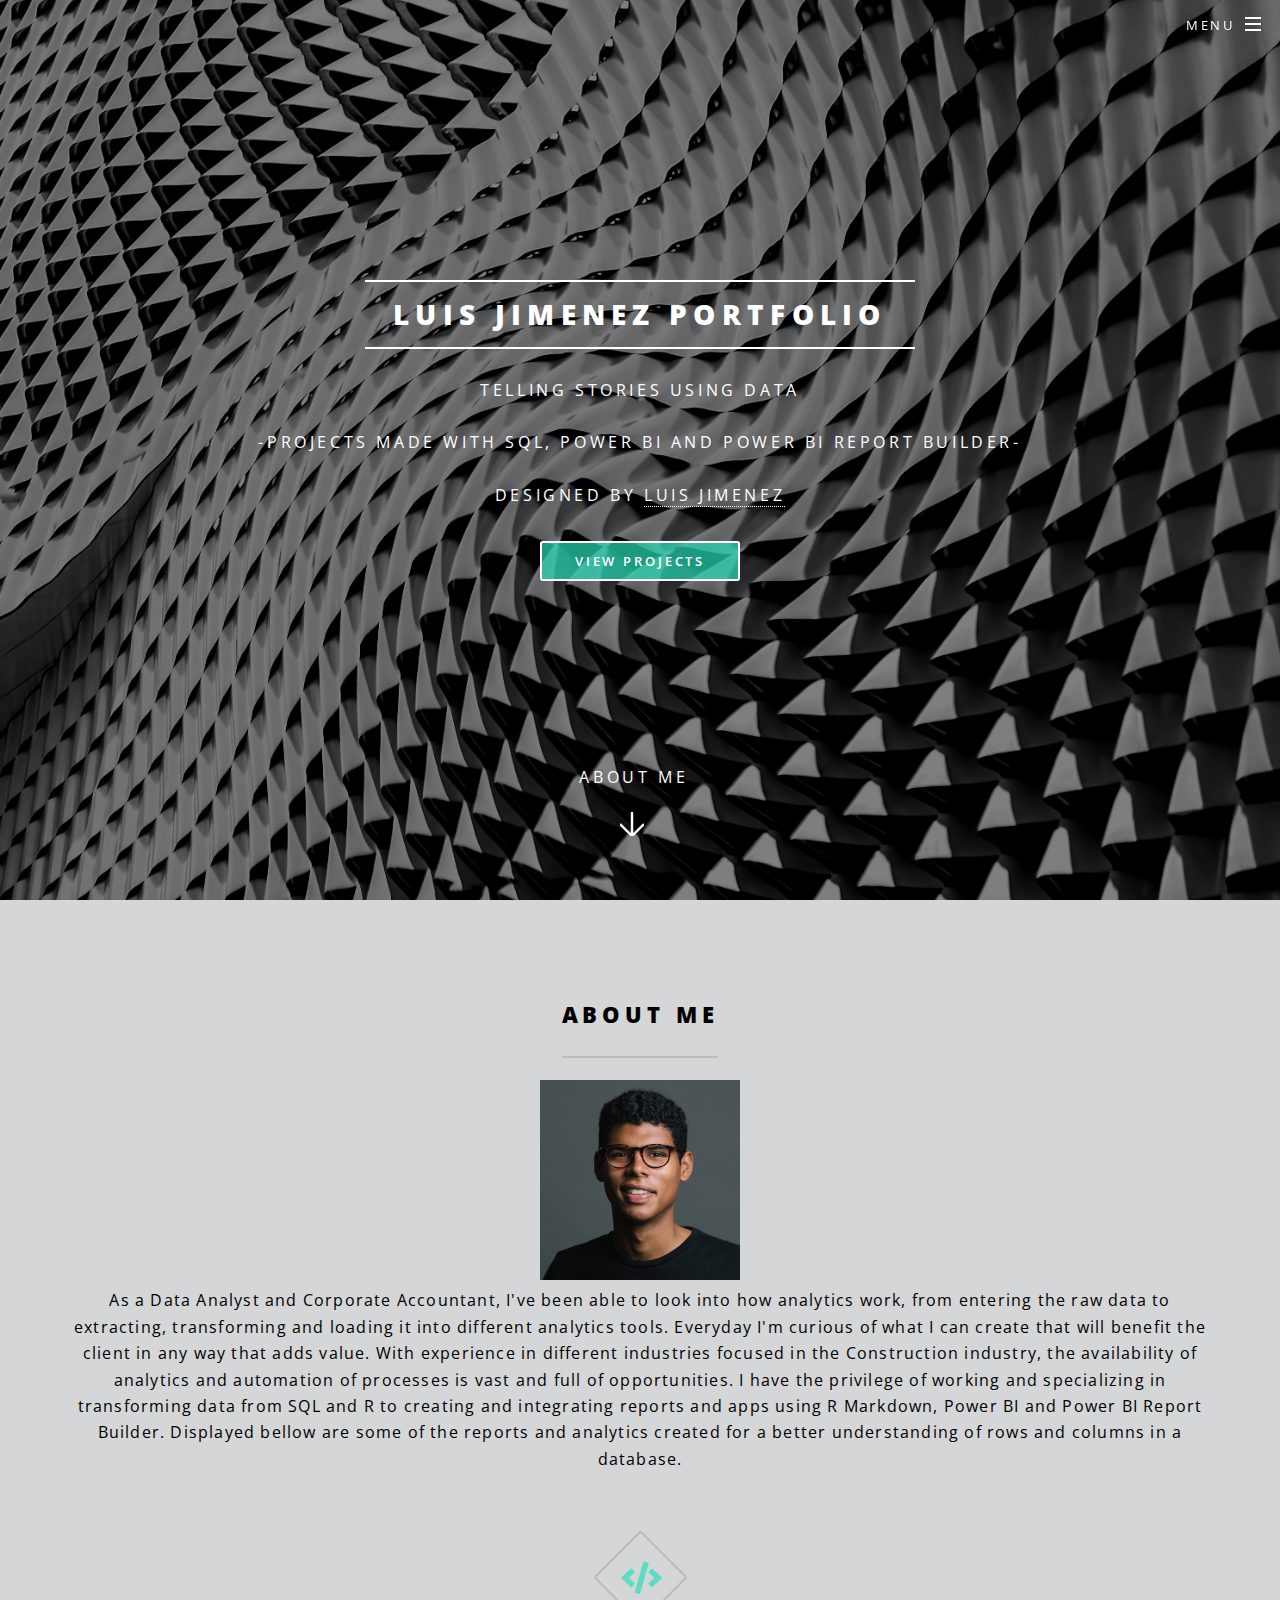
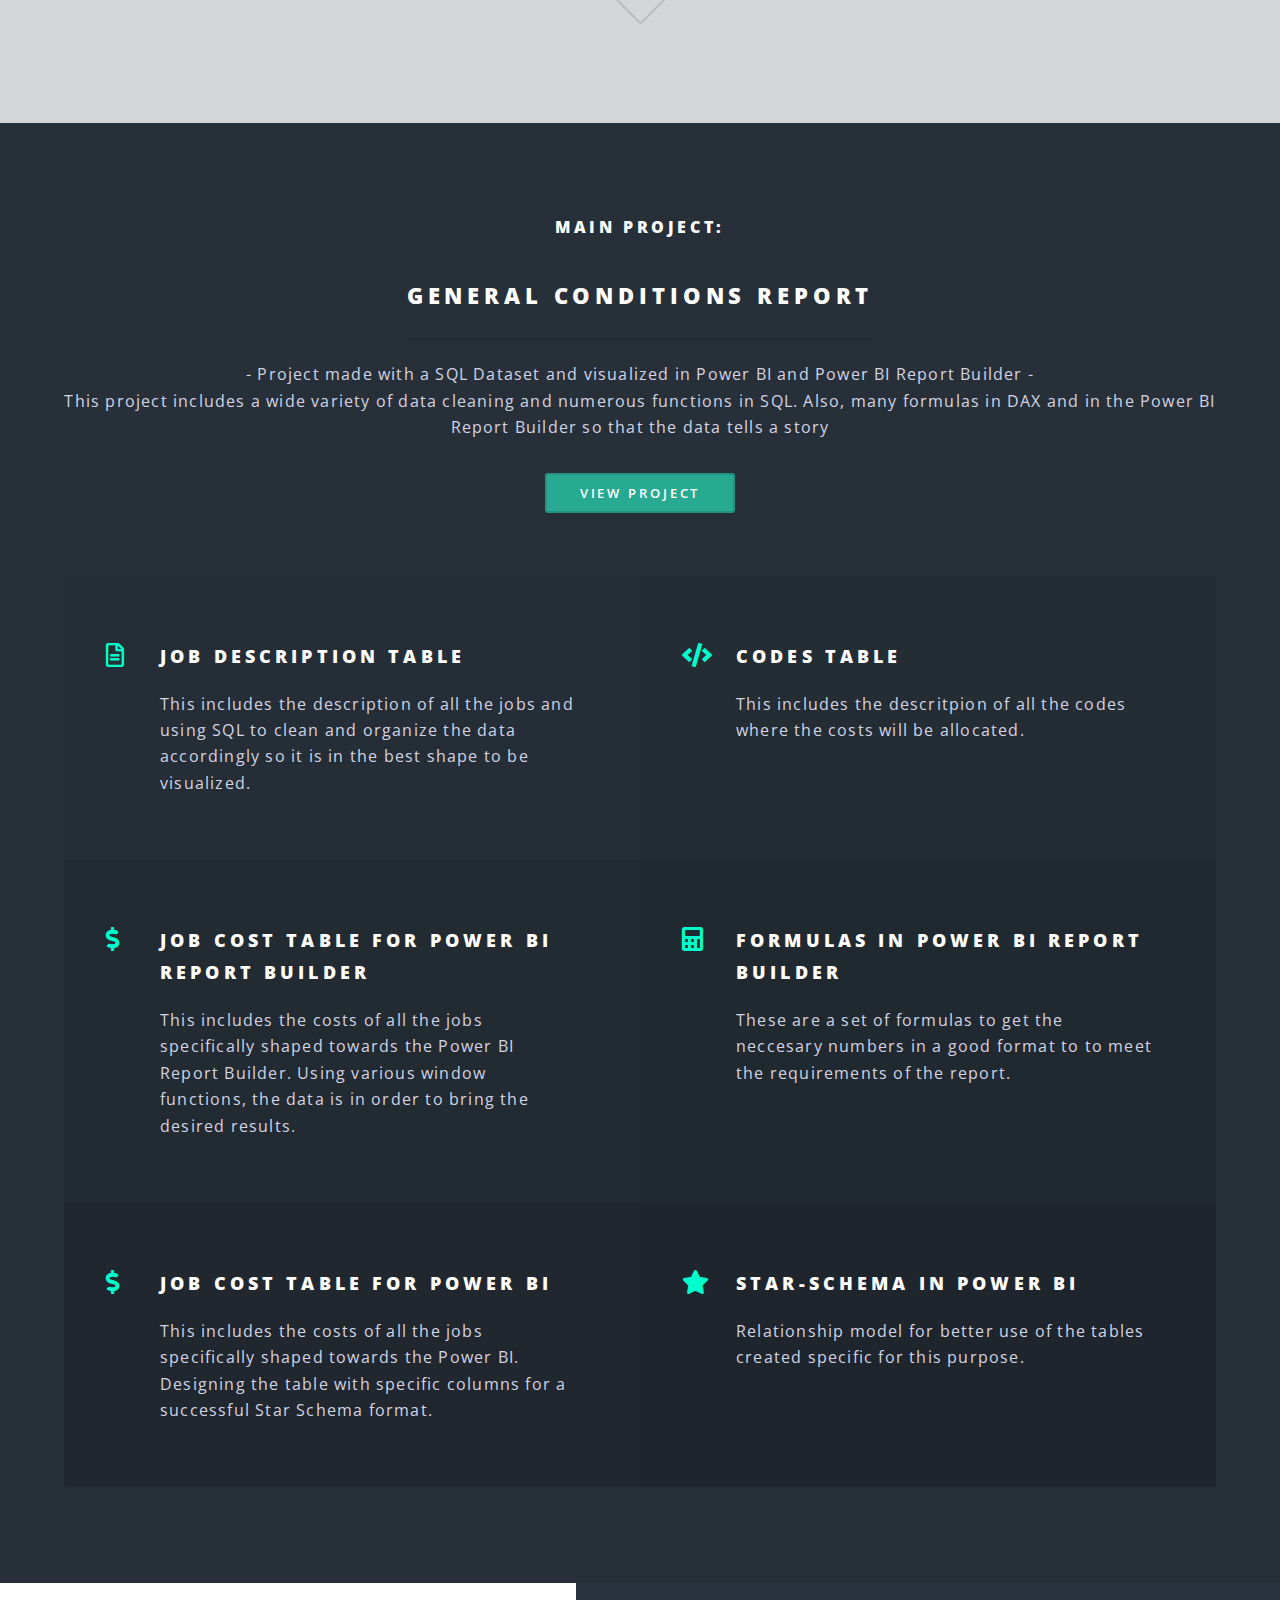
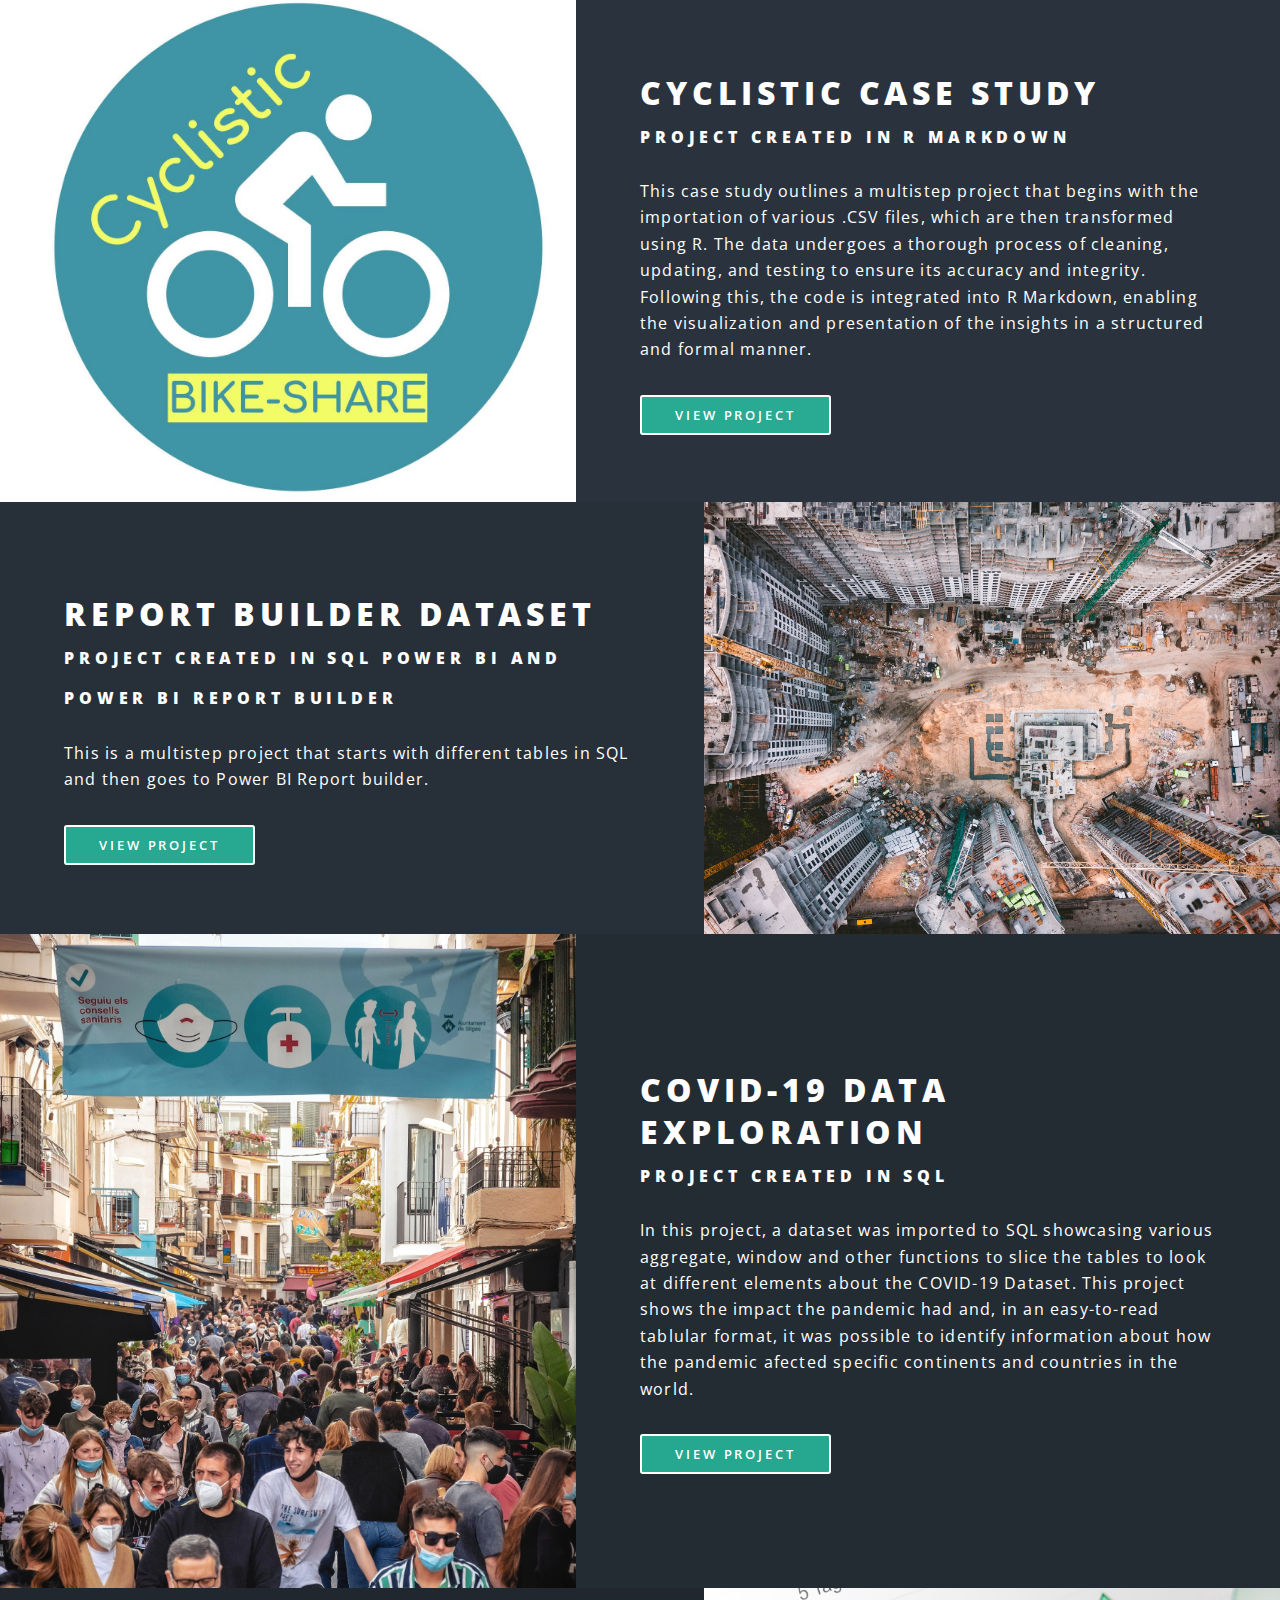
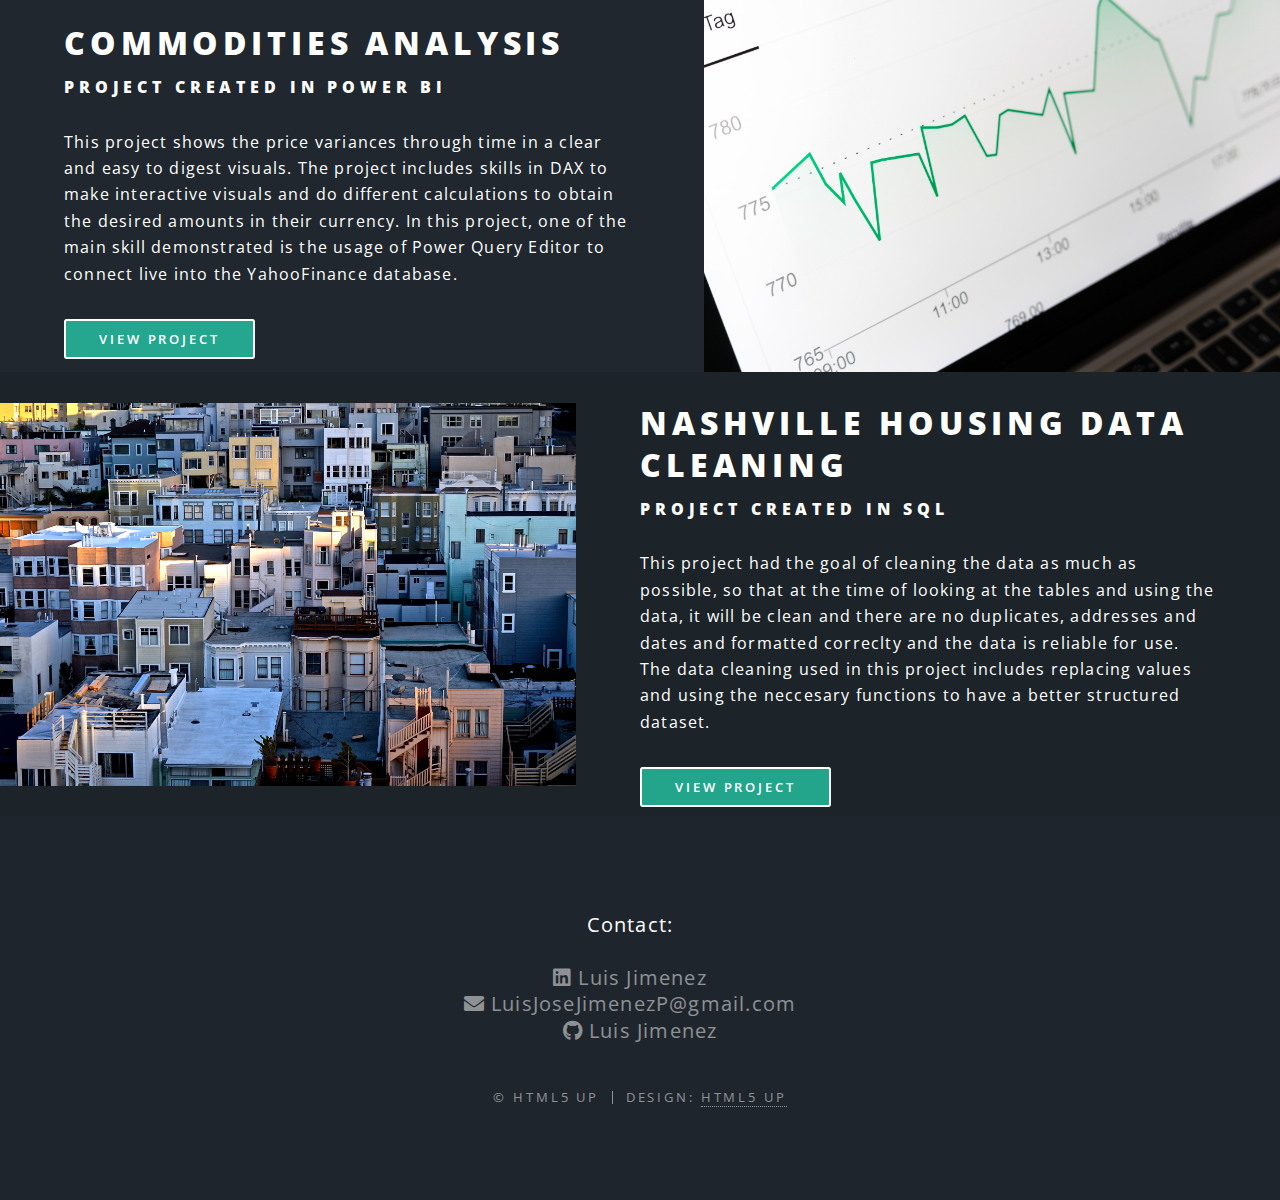
<file: index.html>
<!DOCTYPE HTML>
<!--
	Luis Jimenez Portfolio
	html5up.net | @ajlkn
	Free for personal and commercial use under the CCA 3.0 license (html5up.net/license)
-->
<html>
	<head>
		<title>Luis Jimenez Portfolio</title>
		<meta charset="utf-8" />
		<meta name="viewport" content="width=device-width, initial-scale=1, user-scalable=no" />
		<link rel="stylesheet" href="assets/css/main.css" />
		<noscript><link rel="stylesheet" href="assets/css/noscript.css" /></noscript>
	</head>
	<body class="landing is-preload">

		<!-- Page Wrapper -->
			<div id="page-wrapper">

				<!-- Header -->
					<header id="header" class="alt">
						<h1><a href="index.html">Luis Jimenez Portfolio</a></h1>
						<nav id="nav">
							<ul>
								<li class="special">
									<a href="#menu" class="menuToggle"><span>Menu</span></a>
									<div id="menu">
										<ul>
											<li><a href="#banner">Home</a></li>
											<li><a href="#one">About Me</a></li>
											<li><a href="#three">Main Project</a></li>
											<li><a href="#two">Projects</a></li>
											<li><a href="#footer">Contact</a></li>
										</ul>
									</div>
								</li>
							</ul>
						</nav>
					</header>

				<!-- Banner -->

					<section id="banner">
						<div class="inner">
							<h2>Luis Jimenez Portfolio</h2>
							<p>Telling stories using data<br />
								<br />
							<h1alt>-Projects made with SQL, Power BI and Power BI Report Builder-</st><br />
								<br />
							Designed by <a href="https://www.linkedin.com/in/luis-jimenez-p/" target="_blank" rel="noopener noreferrer">Luis Jimenez</a></p>
							<ul class="actions special">
								<li><a href="#three" class="button" style="background-color: rgba(39, 224, 187, 0.685)">View Projects</a></li>
							</ul>
						</div>
						<a href="#one" class="more scrolly">About Me</a>
					</section>

				<!-- One -->
					<section id="one" class="wrapper style1 special" style="background-color: #d4d6d7">
						<div class="inner">
							<header class="major">
								<h2><font color="black">About Me</font></h2><br>
								<img src="images/profile.jpg" style="width:200px;height:200px;">
								<p><font color="black">As a Data Analyst and Corporate Accountant, I've been able to look into how analytics work, from entering the raw data to extracting, transforming
									and loading it into different analytics tools. Everyday I'm curious of what I can create that will benefit the client in any way that adds value.
									With experience in different industries focused in the Construction industry, the availability of analytics and automation of processes is vast and full
									of opportunities. I have the privilege of working and specializing in transforming data from SQL and R to creating and integrating reports and apps using R Markdown, Power BI and Power BI
									Report Builder. Displayed bellow are some of the reports and analytics created for a better understanding of rows and columns in a database.</font></p>
							</header>
							<ul class="icons major">
								<li><span class="icon solid fa-code major style3" style="color: rgba(39, 224, 187, 0.685)"><span class="label">Dolor</span></span></li>
							</ul>
						</div>
					</section>


				<!-- Three -->
				<section id="three" class= "wrapper style3 special" style="background-color: rgb(39,48,57,255);">
					<div class="inner">

						<header class="major">
							<h1>Main Project:</h1><br>
							<h2>General Conditions Report</h2>
							<p>- Project made with a SQL Dataset and visualized in Power BI and Power BI Report Builder -<br />
							This project includes a wide variety of data cleaning and numerous functions in SQL. Also, many formulas in DAX and in the Power BI Report Builder
							so that the data tells a story
							</p>
							<a href="ReportBuilder.html" class="button" style="background-color: rgba(39, 224, 187, 0.685)">View Project</a></li>
						</header>
						<ul class="features">
							<li class="icon fa-file-alt">
								<h3>Job Description Table</h3>
								<p>This includes the description of all the jobs and using SQL to clean and organize the data accordingly so it is in the best shape to be visualized.</p>
							</li>
							<li class="icon solid fa-code">
								<h3>Codes Table</h3>
								<p>This includes the descritpion of all the codes where the costs will be allocated. </p>
							</li>
							<li class="icon solid fa-dollar-sign">
								<h3>Job Cost Table for Power BI Report Builder</h3>
								<p>This includes the costs of all the jobs specifically shaped towards the Power BI Report Builder. 
									Using various window functions, the data is in order to bring the desired results.</p>
							</li>
							<li class="icon solid fa-calculator">
								<h3>Formulas in Power BI Report Builder</h3>
								<p>These are a set of formulas to get the neccesary numbers in a good format to to meet the requirements of the report. </p>
							</li>
							<li class="icon solid fa-dollar-sign">
								<h3>Job Cost Table for Power BI</h3>
								<p>This includes the costs of all the jobs specifically shaped towards the Power BI. Designing the table with specific columns for a successful Star Schema format.</p>
							</li>
							<li class="icon solid fa-star">
								<h3>Star-Schema in Power BI</h3>
								<p>Relationship model for better use of the tables created specific for this purpose.</p>
							</li>
						
						</ul>
					</div>
				</section>
			
				<!-- Two -->
					<section id="two" class="wrapper alt style2">
						<section class="spotlight">
							<div class="image"><img src="images/CyclisticLogo.jpg" alt="" /></div><div class="content">
								<h2><font size="+3">Cyclistic Case Study</font><br />
									<font size="-0.5">Project created in R Markdown</font></h2>							
								<p>This case study outlines a multistep project that begins with the importation of various .CSV files, which are then transformed using R. 
									The data undergoes a thorough process of cleaning, updating, and testing to ensure its accuracy and integrity. Following this, the code 
									is integrated into R Markdown, enabling the visualization and presentation of the insights in a structured and formal manner.</p>
									<a href="RMarkdown.html" class="button" style="background-color: rgba(39, 224, 187, 0.685)">View Project</a></li>
							</div>
						</section>
						
						<section class="spotlight">
							<div class="image"><img src="images/Construction.jpg" alt="" /></div><div class="content">
								<h2><font size="+3">Report Builder Dataset</font><br />
									<font size="-0.5">Project created in SQL Power BI and Power BI Report Builder</font></h2>							
								<p>This is a multistep project that starts with different tables in SQL and then goes to Power BI Report builder.</p>
									<a href="ReportBuilder.html" class="button" style="background-color: rgba(39, 224, 187, 0.685)">View Project</a></li>
							</div>
						</section>

						<section class="spotlight">
							<div class="image"><img src="images/COVID SQL.jpg" alt="" /></div><div class="content">
								<h2><font size="+3">COVID-19 Data Exploration</font><br />
									<font size="-0.5">Project created in SQL</font></h2>
								<p>In this project, a dataset was imported to SQL showcasing various aggregate, window and other functions to slice the tables to look at different
									elements about the COVID-19 Dataset. This project shows the impact the pandemic had and, in an easy-to-read tablular format, it was possible to 
									identify information about how the pandemic afected specific continents and countries in the world.</p>
									<a href="SQLExp.html" class="button" style="background-color: rgba(39, 224, 187, 0.685)">View Project</a></li>
							</div>
						</section>
						<section class="spotlight">
							<div class="image"><img src="images/Commodity.jpg" alt="" /></div><div class="content">
								<h2><font size="+3">Commodities Analysis</font><br />
									<font size="-0.5">Project created in Power BI</font></h2>
								<p>This project shows the price variances through time in a clear and easy to digest visuals. The project includes skills in DAX to make interactive
									visuals and do different calculations to obtain the desired amounts in their currency. In this project, one of the main skill demonstrated is the
									usage of Power Query Editor to connect live into the YahooFinance database.</p>
									<a href="Commodities.html" class="button" style="background-color: rgba(39, 224, 187, 0.685)">View Project</a></li>
							</div>
						</section>
						<section class="spotlight">
							<div class="image"><img src="images/Housing.jpg" alt="" /></div><div class="content">
								<h2><font size="+3">Nashville Housing Data Cleaning</font><br />
									<font size="-0.5">Project created in SQL</font></h2>
								<p>This project had the goal of cleaning the data as much as possible, so that at the time of looking at the tables and using the data, it will be
									clean and there are no duplicates, addresses and dates and formatted correclty and the data is reliable for use. The data cleaning used in this
									project includes replacing values and using the neccesary functions to have a better structured dataset.</p>
									<a href="SQLClean.html" class="button" style="background-color: rgba(39, 224, 187, 0.685)">View Project</a></li>
							</div>
						</section>
					<!--	<section class="spotlight">
							<div class="image"><img src="images/Housing.jpg" alt="" /></div><div class="content">
								<h2>Portfolio Website<br />
								Project created in HTML</h2>
								<p>This project has the goal of creating a website including the different projects, pages and embeded documents. Also, links and icons to make the
									website user-friendly and easy to navigate.</p>
									<a href="SQLClean.html" class="button primary">View Project</a></li>
							</div>
						</section> -->

					</section>


				<!-- Footer -->
					<footer id="footer">
						<ul class="icons">
							<li>Contact:</li>
							<br>
							<br>
							<li><a href="https://www.linkedin.com/in/luis-jimenez-p/" target="_blank" rel="noopener noreferrer" class="icon brands fa-linkedin"><span class="labels"> Luis Jimenez</span></a></li> 
							<br>
							<li><a href="#" class="icon solid fa-envelope"><span class="labels"> LuisJoseJimenezP@gmail.com</span></a></li>
							<br>
							<li><a href="https://github.com/LJimenezPerez/PortfolioProjects/" target="_blank" rel="noopener noreferrer" class="icon brands fa-github"><span class="labels"> Luis Jimenez </span></a></li>
						</ul>
						<ul class="copyright">
							<li>&copy; HTML5 UP</li><li>Design: <a href="http://html5up.net">HTML5 UP</a></li>
						</ul>
					</footer>

			</div>

		<!-- Scripts -->
			<script src="assets/js/jquery.min.js"></script>
			<script src="assets/js/jquery.scrollex.min.js"></script>
			<script src="assets/js/jquery.scrolly.min.js"></script>
			<script src="assets/js/browser.min.js"></script>
			<script src="assets/js/breakpoints.min.js"></script>
			<script src="assets/js/util.js"></script>
			<script src="assets/js/main.js"></script>

	</body>
</html>
</file>
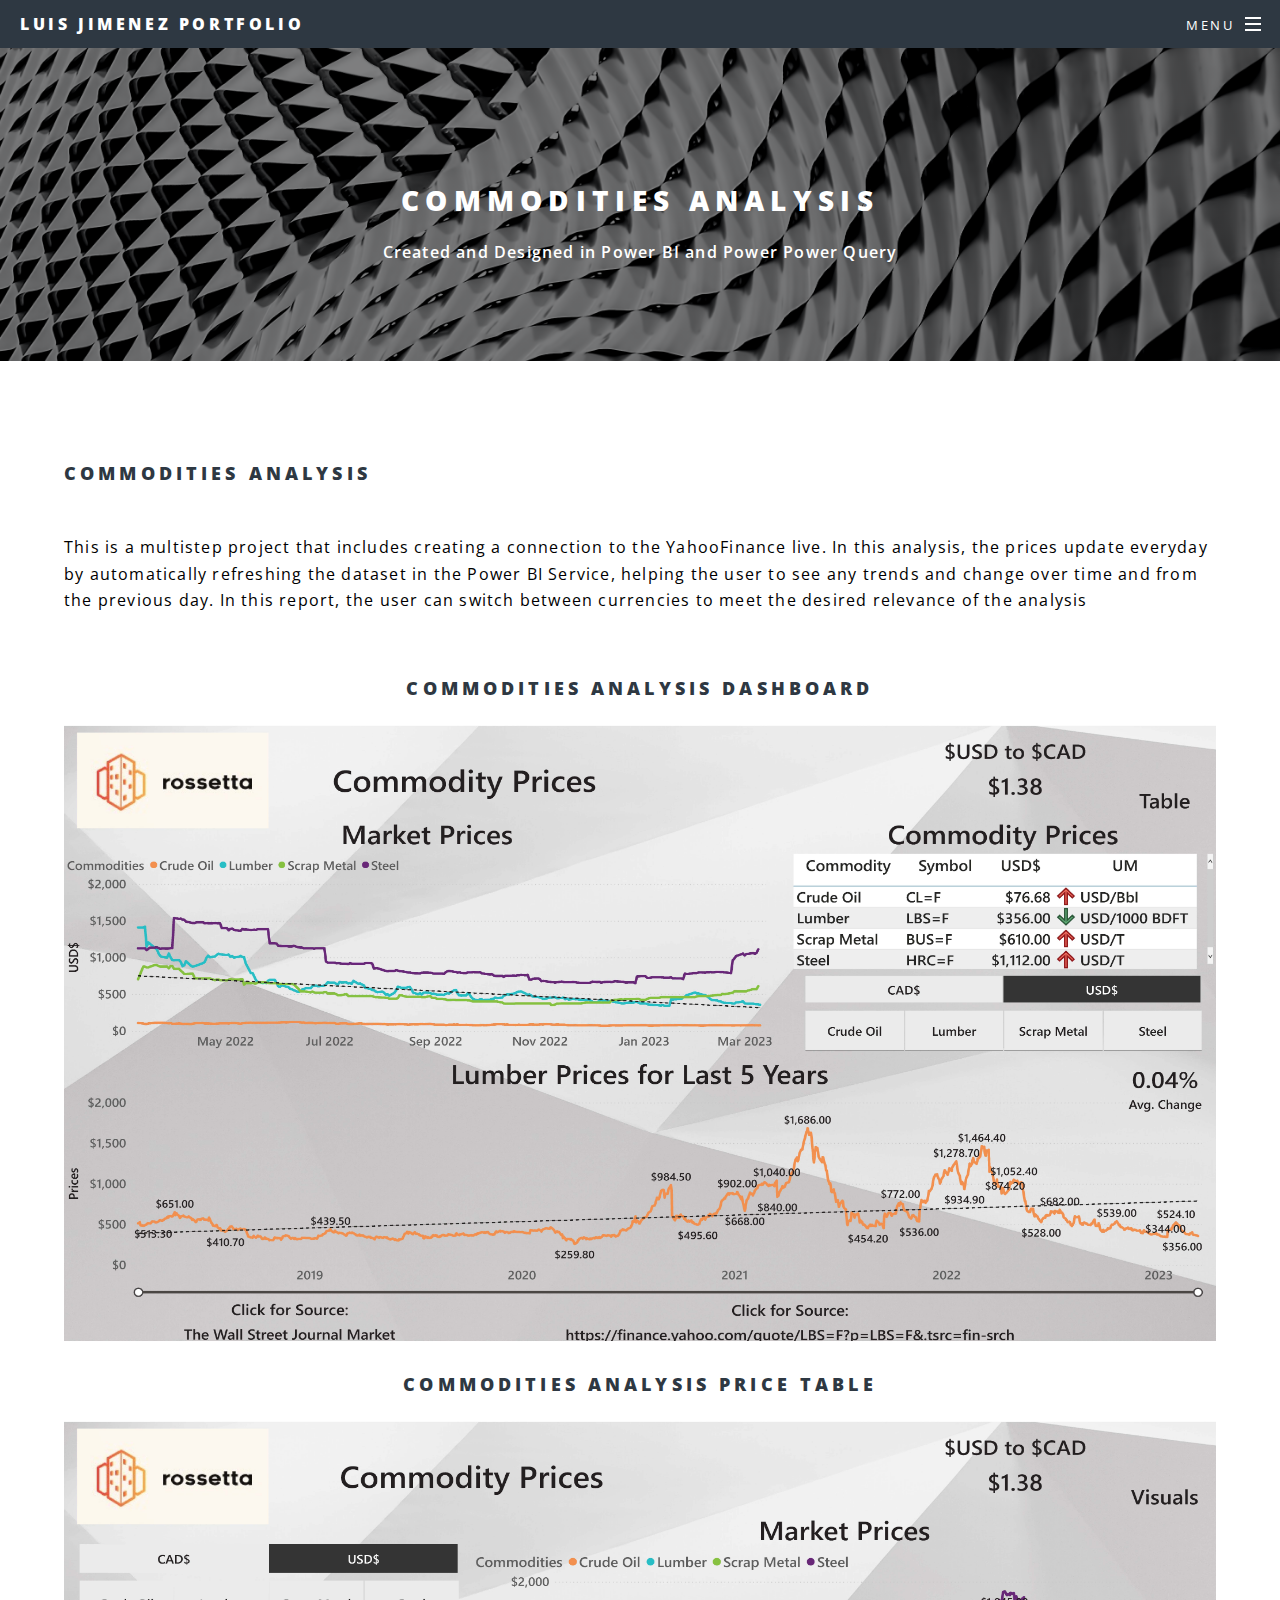
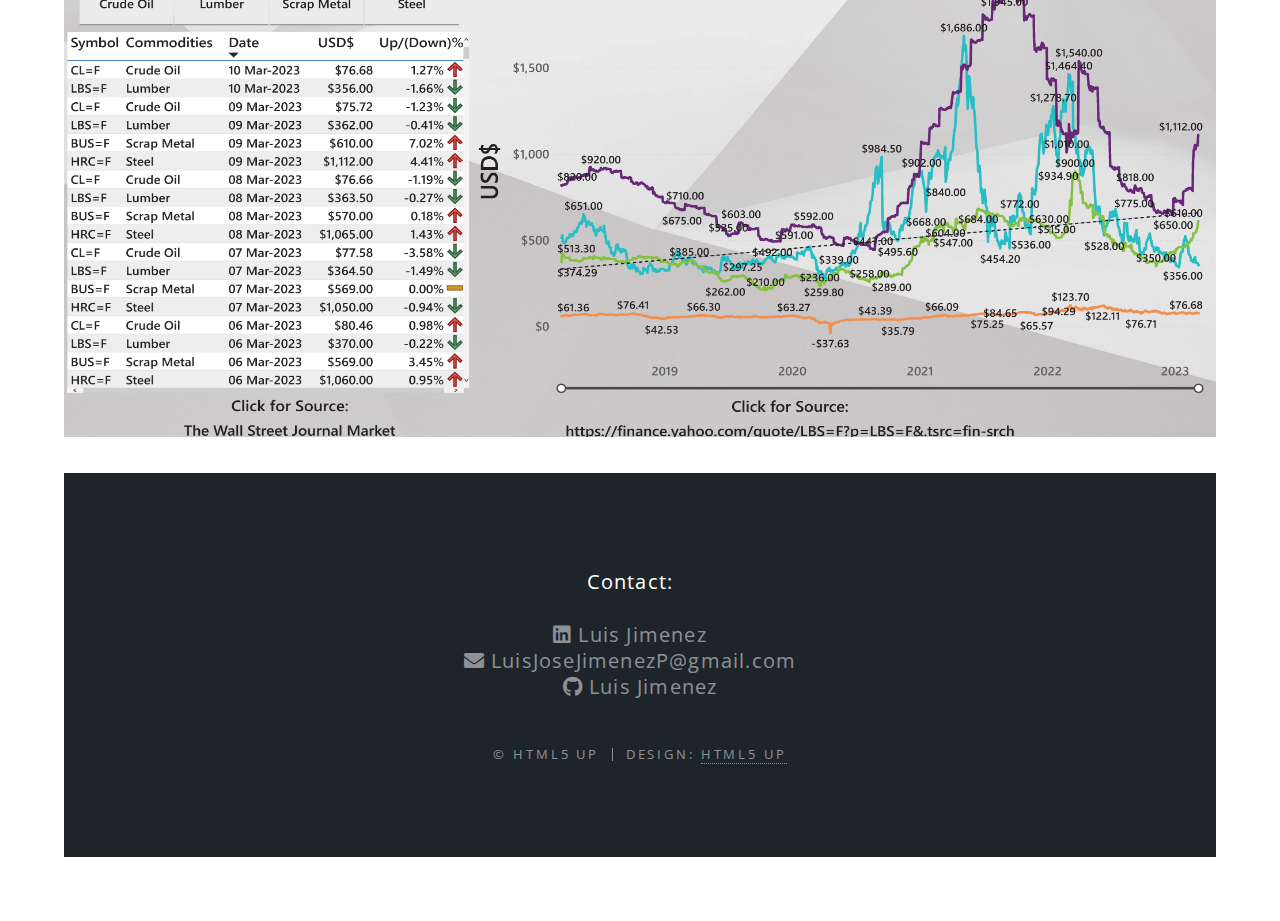
<file: Commodities.html>
<!DOCTYPE HTML>
<!--
	Spectral by HTML5 UP
	html5up.net | @ajlkn
	Free for personal and commercial use under the CCA 3.0 license (html5up.net/license)
-->
<html>
	<head>
		<title>Luis Jimenez Portfolio</title>
		<meta charset="utf-8" />
		<meta name="viewport" content="width=device-width, initial-scale=1, user-scalable=no" />
		<link rel="stylesheet" href="assets/css/main.css" />
		<noscript><link rel="stylesheet" href="assets/css/noscript.css" /></noscript>
	</head>
	<body class="is-preload">

		<!-- Page Wrapper -->
			<div id="page-wrapper">

				<!-- Header -->
					<header id="header">
						<h1><a href="index.html">Luis Jimenez Portfolio</a></h1>
						<nav id="nav">
							<ul>
								<li class="special">
									<a href="#menu" class="menuToggle"><span>Menu</span></a>
									<div id="menu">
										<ul>
											<li><a href="index.html#banner">Home</a></li>
											<li><a href="index.html#one">About Me</a></li>
											<li><a href="ReportBuilder.html#three">Main Project</a></li>
											<li><a href="index.html#two">Projects</a></li>
											<li><a href="index.html#footer">Contact</a></li>
										</ul>
									</div>
								</li>
							</ul>
						</nav>
					</header>

				<!-- Main -->
					<article id="main">
						<header>
							<h2>Commodities Analysis</h2>
							<font size="+0.5"><b>Created and Designed in Power BI and Power Power Query</b></font><br>
						</header>
						<section class="wrapper style5">
							<div class="inner">

								<h3>Commodities Analysis</h3>
								<br>
								<p><font color="black">This is a multistep project that includes creating a connection to the YahooFinance live. In this analysis, the prices update everyday by automatically
									refreshing the dataset in the Power BI Service, helping the user to see any trends and change over time and from the previous day. In this report, the user
									can switch between currencies to meet the desired relevance of the analysis</font>
								</p>
								<br>
								<body>
								<!--.container{padding: 30px;}-->
								<div class="container">
									<h3><center>Commodities Analysis Dashboard</center></h3>
								<embed src="images/commoditiesg.jpg" width="100%" height="620px"/>
								<h3></h3>	
									<h3><center>Commodities Analysis Price Table</center></h3>
								<embed src="images/commoditiest.jpg" width="100%" height="620px"/>
								</div>
								</body>
								<br>

				<!-- Footer -->
				<footer id="footer">
					<ul class="icons">
						<li><font color="white">Contact:</font></li>
						<br>
						<br>
						<li><a href="https://www.linkedin.com/in/luis-jimenez-p/" target="_blank" rel="noopener noreferrer" class="icon brands fa-linkedin"><span class="labels"> Luis Jimenez</span></a></li> 
						<br>
						<li><a href="#" class="icon solid fa-envelope"><span class="labels"> LuisJoseJimenezP@gmail.com</span></a></li>
						<br>
						<li><a href="https://github.com/LJimenezPerez/PortfolioProjects/" target="_blank" rel="noopener noreferrer" class="icon brands fa-github"><span class="labels"> Luis Jimenez </span></a></li>
					</ul>
					<ul class="copyright">
						<li>&copy; HTML5 UP</li><li>Design: <a href="http://html5up.net">HTML5 UP</a></li>
					</ul>
				</footer>

		</div>

		<!-- Scripts -->
			<script src="assets/js/jquery.min.js"></script>
			<script src="assets/js/jquery.scrollex.min.js"></script>
			<script src="assets/js/jquery.scrolly.min.js"></script>
			<script src="assets/js/browser.min.js"></script>
			<script src="assets/js/breakpoints.min.js"></script>
			<script src="assets/js/util.js"></script>
			<script src="assets/js/main.js"></script>

	</body>
</html>
</file>
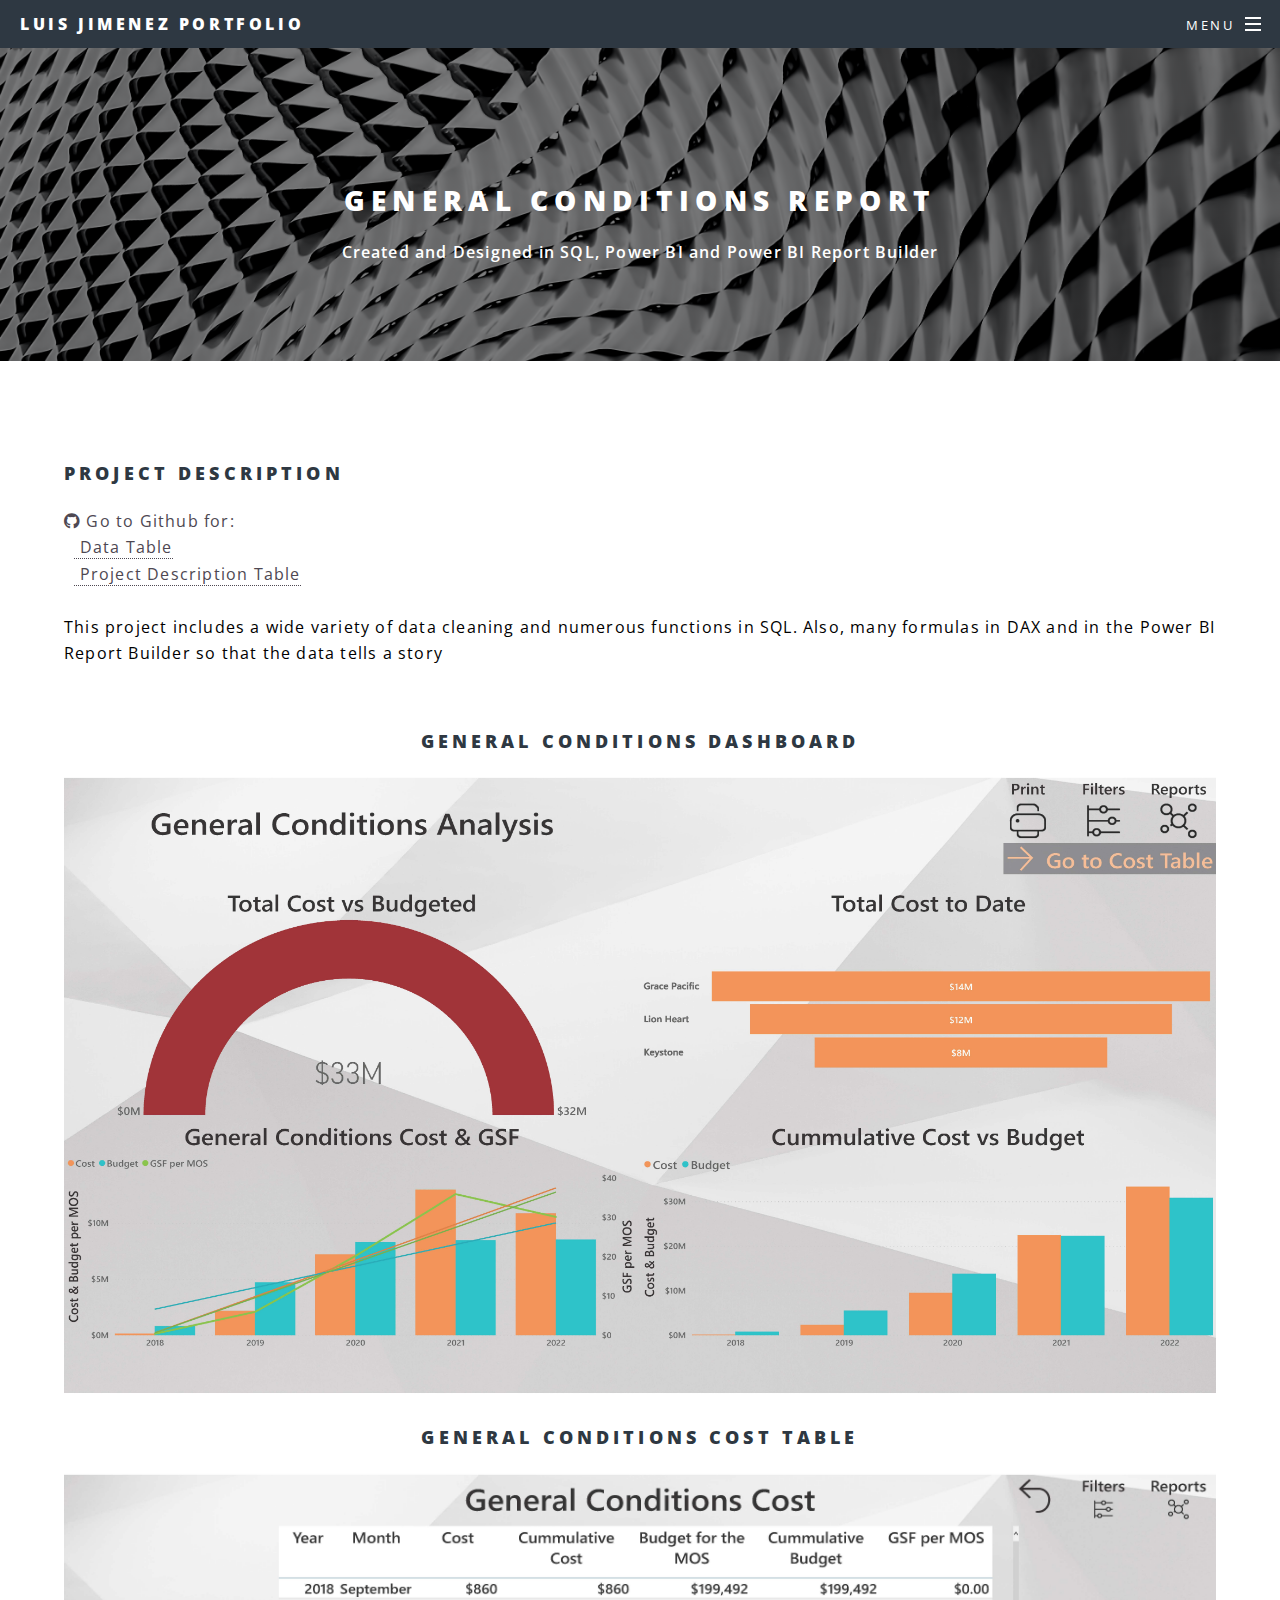
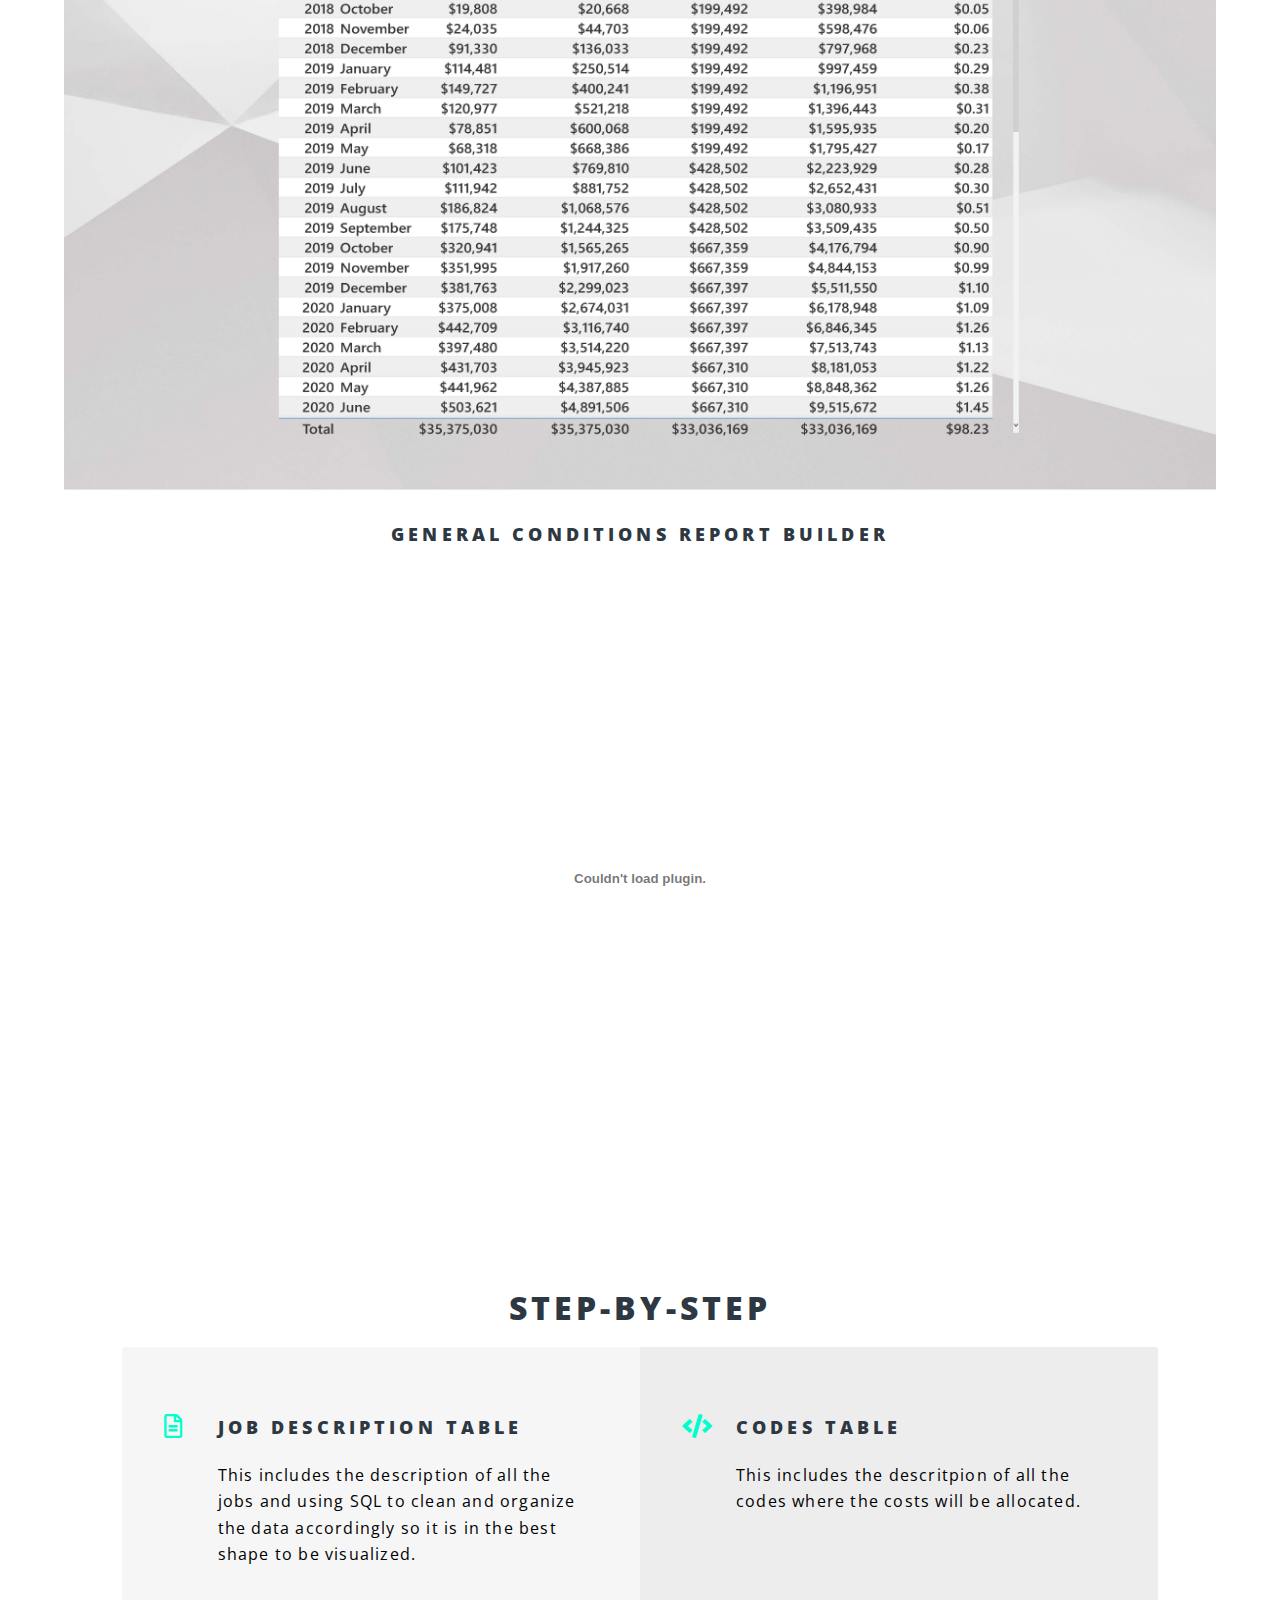
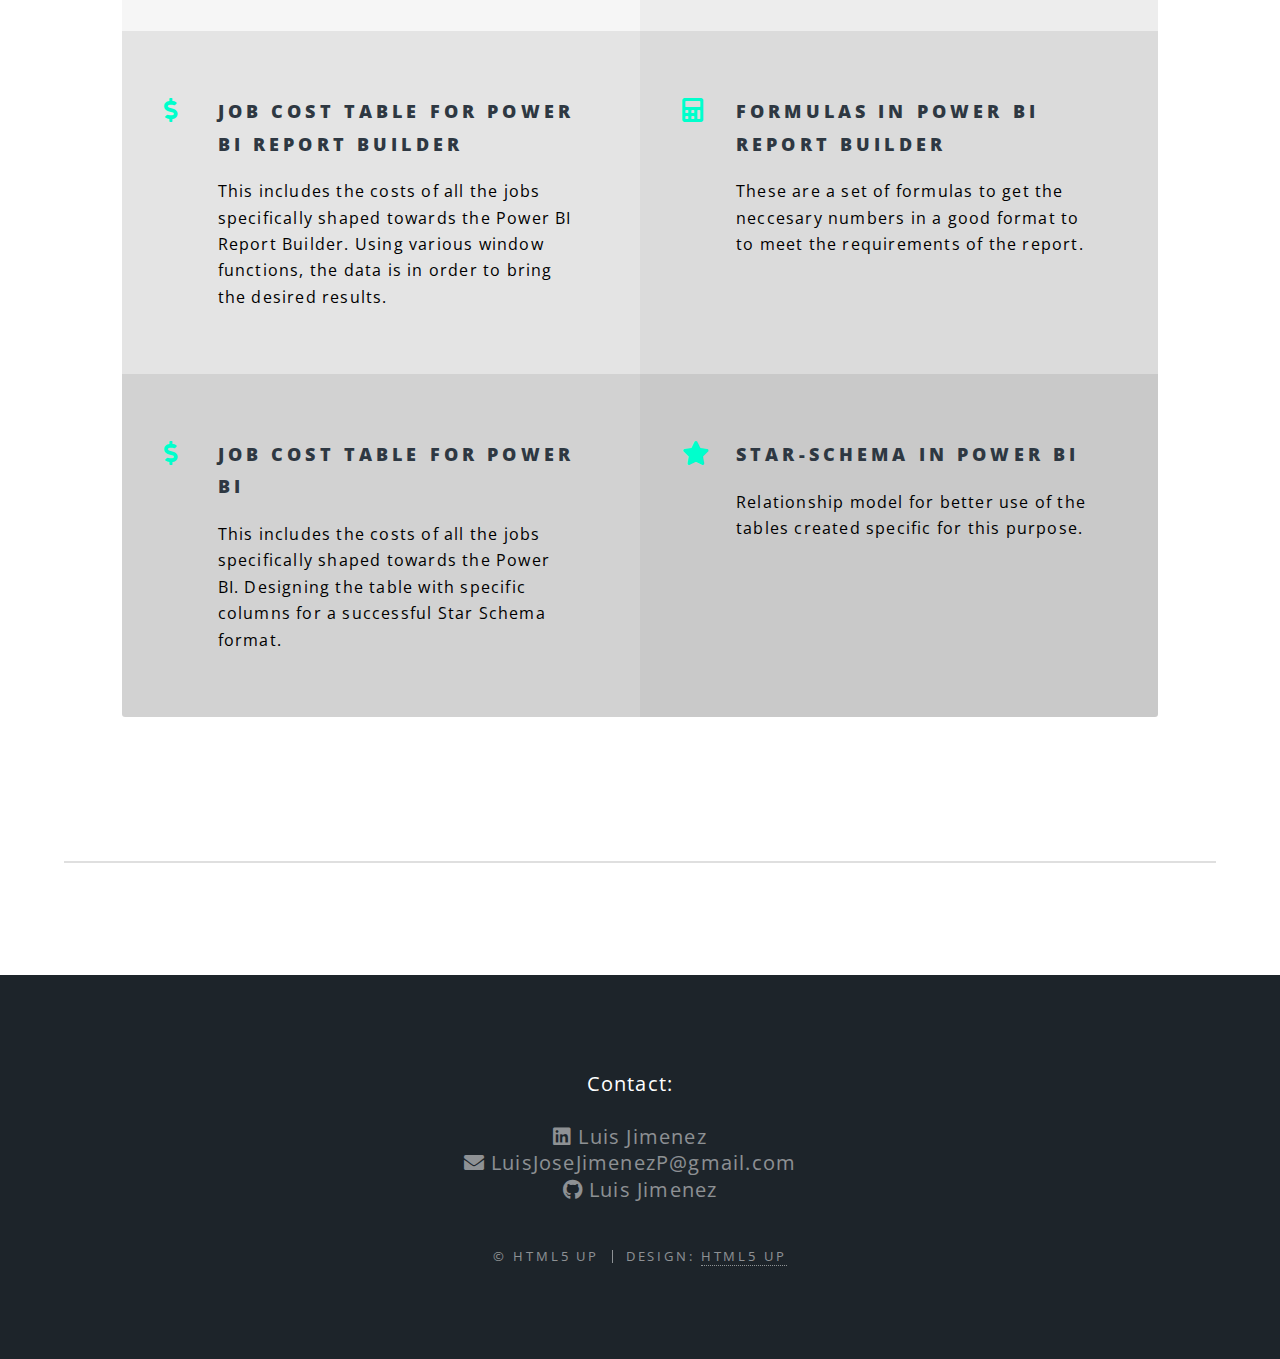
<file: ReportBuilder.html>
<!DOCTYPE HTML>
<!--
	Spectral by HTML5 UP
	html5up.net | @ajlkn
	Free for personal and commercial use under the CCA 3.0 license (html5up.net/license)
-->
<html>
	<head>
		<title>Luis Jimenez Portfolio</title>
		<meta charset="utf-8" />
		<meta name="viewport" content="width=device-width, initial-scale=1, user-scalable=no" />
		<link rel="stylesheet" href="assets/css/main.css" />
		<noscript><link rel="stylesheet" href="assets/css/noscript.css" /></noscript>
	</head>
	<body class="is-preload">

		<!-- Page Wrapper -->
			<div id="page-wrapper">

				<!-- Header -->
					<header id="header">
						<h1><a href="index.html">Luis Jimenez Portfolio</a></h1>
						<nav id="nav">
							<ul>
								<li class="special">
									<a href="#menu" class="menuToggle"><span>Menu</span></a>
									<div id="menu">
										<ul>
											<li><a href="index.html#banner">Home</a></li>
											<li><a href="index.html#one">About Me</a></li>
											<li><a href="index.html#three">Main Project</a></li>
											<li><a href="index.html#two">Projects</a></li>
											<li><a href="index.html#footer">Contact</a></li>
										</ul>
									</div>
								</li>
							</ul>
						</nav>
					</header>

				<!-- Main -->
					<article id="main">
						<header>
							<h2>General Conditions Report</h2>
							<font size="+0.5"><b>Created and Designed in SQL, Power BI and Power BI Report Builder</b></font><br>
						</header>
						<section class="wrapper style5">
							<div class="inner">

								<h3>Project Description</h3>
								<a class="icon brands fa-github"><span class="labels"> Go to Github for:</span></a><br>
								&nbsp&nbsp<a href="https://github.com/LJimenezPerez/PortfolioProjects/blob/e2bb35f56a18a854d7d231d494c9b9af8c2d9ec4/Report%20Builder%20Project.sql" target="_blank" rel="noopener noreferrer"> Data Table</span></a><br>
								&nbsp&nbsp<a href="https://github.com/LJimenezPerez/PortfolioProjects/blob/e2bb35f56a18a854d7d231d494c9b9af8c2d9ec4/Project%20Description.sql" target="_blank" rel="noopener noreferrer"> Project Description Table</span></a>
								<br>
								<br>
								<p><font color="black">This project includes a wide variety of data cleaning and numerous functions in SQL. Also, many formulas in DAX and in the Power BI Report Builder
									so that the data tells a story</font>
									</p>
								<br>
								<body>
								<!--.container{padding: 30px;}-->
								<div class="container">
									<h3><center>General Conditions Dashboard</center></h3>
								<embed src="images/gcgraph.jpg" width="100%" height="620px"/>
								<h3></h3>	
									<h3><center>General Conditions Cost Table</center></h3>
								<embed src="images/gctable.jpg" width="100%" height="620px"/>
								<h3></h3>
									<h3><center>General Conditions Report Builder</center></h3>
								<embed src="PDFs/Portfolio GC Report.pdf" type="application/pdf" width="100%" height="620px"/>
								</div>
								</body>

				<!-- Three -->
				
				<section id="threepage" class= "wrapper style3 special" style="background-color: white" >
					<div class="inner">
						<h3><center><font size="+3">Step-by-Step</font></center></h3>
						<ul class="features">
							<li class="icon fa-file-alt">
								<h3>Job Description Table</h3>
								<p><font color="black">This includes the description of all the jobs and using SQL to clean and organize the data accordingly so it is in the best shape to be visualized.</font></p>
							</li>
							<li class="icon solid fa-code">
								<h3>Codes Table</h3>
								<p><font color="black">This includes the descritpion of all the codes where the costs will be allocated.</font></p>
							</li>
							<li class="icon solid fa-dollar-sign">
								<h3>Job Cost Table for Power BI Report Builder</h3>
								<p><font color="black">This includes the costs of all the jobs specifically shaped towards the Power BI Report Builder. 
									Using various window functions, the data is in order to bring the desired results.</font></p>
							</li>
							<li class="icon solid fa-calculator">
								<h3>Formulas in Power BI Report Builder</h3>
								<p><font color="black">These are a set of formulas to get the neccesary numbers in a good format to to meet the requirements of the report.</font></p>
							</li>
							<li class="icon solid fa-dollar-sign">
								<h3>Job Cost Table for Power BI</h3>
								<p><font color="black">This includes the costs of all the jobs specifically shaped towards the Power BI. Designing the table with specific columns for a successful Star Schema format.</font></p>
							</li>
							<li class="icon solid fa-star">
								<h3>Star-Schema in Power BI</h3>
								<p><font color="black">Relationship model for better use of the tables created specific for this purpose.</font></p>
							</li>
						
						</ul>
					</div>
				</section>
			
			
								<!--<p>
									<br>
									CREATE PROCEDURE RBJCCDGC<br>
									AS<br>
									<br>
									<font size="+2"><b><u>Create CTE of the Raw Data</u></b></font><br>
									<br>
									WITH ActualTable AS (<br>
									<br>
									SELECT<br>
										&nbsp&nbsp CAST(a.JCCo AS VARCHAR) + ',' + RTRIM(CAST(a.Job AS VARCHAR)) AS JKey,<br>
										&nbsp&nbsp a.JCCo,<br>
										&nbsp&nbsp a.Job,<br>
										&nbsp&nbsp CAST(a.JCCo AS VARCHAR) + ',' + RTRIM(CAST(a.Job AS VARCHAR)) + ',' + CAST(a.PhaseGroup AS VARCHAR) + ','<br>
										&nbsp&nbsp &nbsp&nbsp + CAST(a.Phase AS VARCHAR) AS PCKey,<br>
										&nbsp&nbsp CAST(a.PhaseGroup AS VARCHAR) + ',' + CAST(a.CostType AS VARCHAR) AS CTKey,<br>
										&nbsp&nbsp CAST(a.VendorGroup AS VARCHAR) + ',' + CAST(ISNULL(CAST(a. Vendor AS VARCHAR),<br>
										&nbsp&nbsp &nbsp&nbsp CAST(a.Source AS VARCHAR)) AS VARCHAR) AS VKey,<br>
										&nbsp&nbsp CAST(a.GLCo AS VARCHAR) + ',' + CAST(a.GLTransAcct AS VARCHAR) AS GLKey,<br>
										&nbsp&nbsp ISNULL(a.JCCo, a.APCo) AS HQKey,<br>
										&nbsp&nbsp DENSE_RANK() OVER(PARTITION BY JKey ORDER BY JKey,a.Mth) AS MthIndex,<br>
										&nbsp&nbsp CAST(a.Mth AS Date) AS Mth,<br>
										&nbsp&nbsp a.ActualCost,<br>
										<br>
									<font size="+2"><b><u>Determine if previous month has a value to populate</u></b></font><br>
									<br>
									CASE WHEN (SELECT SUM(ActualCost)<br>
										&nbsp&nbsp FROM PortfolioProject..JCCD AS b<br>
										&nbsp&nbsp WHERE a.JCCo=b.JCCo AND a.Job=b.Job AND a.PhaseGroup=b.PhaseGroup<br>
										&nbsp&nbsp &nbsp&nbsp AND a.Phase=b.Phase AND b.Mth=DATEADD(Month, -1, a.Mth)) IS NULL<br>
										&nbsp&nbsp THEN 0<br>
									ELSE (CAST(1 AS Float) / CAST(COUNT(a.Phase) OVER (PARTITION BY a.JCCo, a.Job, a.Mth, a.Phase ORDER BY a.JCCo, a.Job, a.Mth) AS Float))<br>
										&nbsp&nbsp *<br>
										&nbsp&nbsp ISNULL((SELECT SUM(ActualCost)  FROM PortfolioProject..JCCD AS b WHERE a.JCCo=b.JCCo<br>
										&nbsp&nbsp &nbsp&nbsp AND a.Job=b.Job AND a.PhaseGroup=b.PhaseGroup AND a.Phase=b.Phase AND b.Mth=DATEADD(Month, -1, a.Mth)), 0)<br>
									END AS PrevAmount,<br>
									<br>
									<font size="+2"><b><u>Difference from previous value</u></b></font><br>
									<br>
										&nbsp&nbsp a.ActualCost<br>
										&nbsp&nbsp -<br>
									CASE WHEN (SELECT SUM(ActualCost)<br>
										&nbsp&nbsp FROM PortfolioProject..JCCD AS b<br>
										&nbsp&nbsp WHERE a.JCCo=b.JCCo AND a.Job=b.Job AND a.PhaseGroup=b.PhaseGroup AND a.Phase=b.Phase AND b.Mth=DATEADD(Month, -1, a.Mth)) IS NULL<br>
										&nbsp&nbsp THEN 0<br>
									ELSE (CAST(1 AS Float) / CAST(COUNT(a.Phase) OVER (PARTITION BY a.JCCo, a.Job, a.Mth, a.Phase ORDER BY a.JCCo, a.Job, a.Mth) AS Float))<br>
										&nbsp&nbsp *<br>
										&nbsp&nbsp ISNULL((SELECT SUM(ActualCost)  FROM PortfolioProject..JCCD AS b WHERE a.JCCo=b.JCCo AND a.Job=b.Job 
										&nbsp&nbsp &nbsp&nbsp AND a.PhaseGroup=b.PhaseGroup AND a.Phase=b.Phase AND b.Mth=DATEADD(Month, -1, a.Mth)), 0)<br>
									END AS Diff,<br>
										&nbsp&nbsp a.EstCost,<br>
										&nbsp&nbsp SUM(a.EstCost) OVER (PARTITION BY a.JCCo, a.Job ORDER BY a.JCCo, a.Job, a.Mth) AS EstCostRT,<br>
										<br>
									CASE WHEN a.ActualCost = 0 OR b.GSF = 0 OR b.GSF IS NULL THEN 0<br>
									ELSE a.ActualCost / b.GSF END AS GSFMOS,<br>
										&nbsp&nbsp b.Duration,<br>
										&nbsp&nbsp b.GSF,<br>
										&nbsp&nbsp b.SuspSlab,<br>
										<br>
										<font size="+2"><b><u>Total Monthly cost by each row of the month</u></b></font><br>
									<br>
										&nbsp&nbsp (CAST(1 AS Float) / CAST(COUNT(a.Phase) OVER (PARTITION BY a.JCCo, a.Job, a.Mth ORDER BY a.JCCo, a.Job, a.Mth) AS Float))<br>
										&nbsp&nbsp *<br>
										&nbsp&nbsp (CASE WHEN (SUM(a.EstCost) OVER (PARTITION BY a.JCCo, a.Job ORDER BY a.JCCo, a.Job, a.Mth)) = 0 OR b.Duration = 0 THEN 0<br>
										&nbsp&nbsp ELSE (SUM(a.EstCost) OVER (PARTITION BY a.JCCo, a.Job ORDER BY a.JCCo, a.Job, a.Mth)) / b.Duration END) AS ESTCostMOS<br>
										<br>
									FROM<br> 
									PortfolioProject..JCCD AS a<br>
									LEFT OUTER JOIN dbo.JCJMD AS b ON a.JCCo = b.JCCo AND a.Job = b.Job<br>
									WHERE (a.Phase LIKE '01%') ),<br>
									<br>
									<font size="+2"><b><u>Create CTE to add extra row with the previous month cost if needed</u></b></font><br>
									<br>
									LastMthCost AS<br>
										&nbsp&nbsp (<br>
									SELECT<br>
										&nbsp&nbsp CAST(a.JCCo AS VARCHAR) + ',' + RTRIM(CAST(a.Job AS VARCHAR)) AS JKey,<br>
										&nbsp&nbsp a.JCCo,<br>
										&nbsp&nbsp a.Job,<br>
										&nbsp&nbsp CAST(a.JCCo AS VARCHAR) + ',' + RTRIM(CAST(a.Job AS VARCHAR)) + ',' + CAST(a.PhaseGroup AS VARCHAR) + ','<br>
										&nbsp&nbsp &nbsp&nbsp + CAST(a.Phase AS VARCHAR) AS PCKey,<br>
										&nbsp&nbsp CAST(a.PhaseGroup AS VARCHAR) + ',' + CAST(a.CostType AS VARCHAR) AS CTKey,<br>
										&nbsp&nbsp CAST(a.VendorGroup AS VARCHAR) + ',' + CAST(ISNULL(CAST(a. Vendor AS VARCHAR), CAST(a.Source AS VARCHAR)) AS VARCHAR) AS VKey,<br>
										&nbsp&nbsp CAST(a.GLCo AS VARCHAR) + ',' + CAST(a.GLTransAcct AS VARCHAR) AS GLKey,<br>
										&nbsp&nbsp ISNULL(a.JCCo, a.APCo) AS HQKey,<br>
										&nbsp&nbsp DENSE_RANK() OVER(PARTITION BY a.JCCo, a.Job ORDER BY a.JCCo, a.Job,a.Mth) AS MthIndex,<br>
										&nbsp&nbsp CAST(DATEADD(Month, -1, a.Mth) AS Date) AS Mth,<br>
										<br>
										<font size="+2"><b><u>Previous 1 month cost</u></b></font><br>
									<br>
									CASE WHEN (SELECT SUM(ActualCost)<br>
										&nbsp&nbsp FROM PortfolioProject..JCCD AS b<br>
										&nbsp&nbsp WHERE a.JCCo=b.JCCo AND a.Job=b.Job AND a.PhaseGroup=b.PhaseGroup AND a.Phase=b.Phase AND b.Mth=DATEADD(Month, -1, a.Mth)) IS NULL<br>
									THEN 0<br>
									END AS ActualCost,<br>
									<br>
									<font size="+2"><b><u>Previous 2 month cost</u></b></font><br>
									<br>
									CASE WHEN (SELECT SUM(ActualCost)<br>
										&nbsp&nbsp FROM PortfolioProject..JCCD AS b WHERE a.JCCo=b.JCCo AND a.Job=b.Job AND a.PhaseGroup=b.PhaseGroup<br>
										&nbsp&nbsp &nbsp&nbsp AND a.Phase=b.Phase AND b.Mth=DATEADD(Month, -2, a.Mth)) IS NULL<br>
									THEN 0<br>
									ELSE (CAST(1 AS Float) / CAST(COUNT(a.Phase) OVER (PARTITION BY a.JCCo, a.Job, a.Mth, a.Phase ORDER BY a.JCCo, a.Job, a.Mth) AS Float))<br>
										&nbsp&nbsp *<br>
										&nbsp&nbsp ISNULL((SELECT SUM(ActualCost)<br>
										&nbsp&nbsp FROM PortfolioProject..JCCD AS b WHERE a.JCCo=b.JCCo AND a.Job=b.Job AND a.PhaseGroup=b.PhaseGroup<br>
										&nbsp&nbsp &nbsp&nbsp AND a.Phase=b.Phase AND b.Mth=DATEADD(Month, -2, a.Mth)), 0)<br>
									END AS PrevCost,<br>
									<br>
									<font size="+2"><b><u>Difference between previous 1 month and previous 2 month cost</u></b></font><br>
									<br>
									CASE WHEN (SELECT SUM(ActualCost)<br>
										&nbsp&nbsp FROM PortfolioProject..JCCD AS b WHERE a.JCCo=b.JCCo AND a.Job=b.Job AND a.PhaseGroup=b.PhaseGroup<br>
										&nbsp&nbsp &nbsp&nbsp AND a.Phase=b.Phase AND b.Mth=DATEADD(Month, -1, a.Mth)) IS NULL<br>
									THEN 0 END<br>
										&nbsp&nbsp -<br>
									CASE WHEN (SELECT SUM(ActualCost)<br>
										&nbsp&nbsp FROM PortfolioProject..JCCD AS b WHERE a.JCCo=b.JCCo AND a.Job=b.Job AND a.PhaseGroup=b.PhaseGroup<br>
										&nbsp&nbsp &nbsp&nbsp AND a.Phase=b.Phase AND b.Mth=DATEADD(Month, -2, a.Mth)) IS NULL<br>
									THEN 0<br>
									ELSE (CAST(1 AS Float) / CAST(COUNT(a.Phase) OVER (PARTITION BY a.JCCo, a.Job, a.Mth, a.Phase ORDER BY a.JCCo, a.Job, a.Mth) AS Float))<br>
										&nbsp&nbsp *<br>
										&nbsp&nbsp ISNULL((SELECT SUM(ActualCost)<br>
										&nbsp&nbsp FROM PortfolioProject..JCCD AS b WHERE a.JCCo=b.JCCo AND a.Job=b.Job AND a.PhaseGroup=b.PhaseGroup<br>
										&nbsp&nbsp &nbsp&nbsp AND a.Phase=b.Phase AND b.Mth=DATEADD(Month, -2, a.Mth)), 0)<br>
									END	AS Diff,<br>
									<br>
										&nbsp&nbsp NULL AS EstCost,<br>
										&nbsp&nbsp NULL AS EstCostRT,<br>
										&nbsp&nbsp NULL AS GSFMOS,<br>
										&nbsp&nbsp b.Duration,<br>
										&nbsp&nbsp b.GSF,<br>
										&nbsp&nbsp b.SuspSlab,<br>
										&nbsp&nbsp NULL AS ESTCostMOS<br>
									FROM PortfolioProject..JCCD AS a<br>
									LEFT OUTER JOIN dbo.JCJMD AS b ON a.JCCo = b.JCCo AND a.Job = b.Job<br>
									WHERE (a.Phase LIKE '01%')) ,<br>
									<br>
									<font size="+2"><b><u>Create CTE to add extra row with the next month cost if needed</u></b></font><br>
									<br>
									NextMonth AS (<br>
									<br>
									SELECT<br>
										&nbsp&nbsp CAST(a.JCCo AS VARCHAR) + ',' + RTRIM(CAST(a.Job AS VARCHAR)) AS JKey,<br>
										&nbsp&nbsp a.JCCo,<br>
										&nbsp&nbsp a.Job,<br>
										&nbsp&nbsp CAST(a.JCCo AS VARCHAR) + ',' + RTRIM(CAST(a.Job AS VARCHAR)) + ',' + CAST(a.PhaseGroup AS VARCHAR) + ','<br>
										&nbsp&nbsp &nbsp&nbsp + CAST(a.Phase AS VARCHAR) AS PCKey,<br>
										&nbsp&nbsp CAST(a.PhaseGroup AS VARCHAR) + ',' + CAST(a.CostType AS VARCHAR) AS CTKey,<br>
										&nbsp&nbsp CAST(a.VendorGroup AS VARCHAR) + ',' + CAST(ISNULL(CAST(a. Vendor AS VARCHAR),<br>
										&nbsp&nbsp &nbsp&nbsp CAST(a.Source AS VARCHAR)) AS VARCHAR) AS VKey,<br>
										&nbsp&nbsp CAST(a.GLCo AS VARCHAR) + ',' + CAST(a.GLTransAcct AS VARCHAR) AS GLKey,<br>
										&nbsp&nbsp ISNULL(a.JCCo, a.APCo) AS HQKey,<br>
										&nbsp&nbsp DENSE_RANK() OVER(PARTITION BY a.JCCo, a.Job ORDER BY a.JCCo, a.Job,a.Mth) AS MthIndex,<br>
										&nbsp&nbsp CAST(DATEADD(Month, 1, a.Mth) AS Date) AS Mth,<br>
										<br>
										<font size="+2"><b><u>Next 1 month cost</u></b></font><br>
									<br>
									CASE WHEN (SELECT SUM(ActualCost)<br>
										&nbsp&nbsp FROM PortfolioProject..JCCD AS b WHERE a.JCCo=b.JCCo AND a.Job=b.Job AND a.PhaseGroup=b.PhaseGroup<br>
										&nbsp&nbsp &nbsp&nbsp AND a.Phase=b.Phase AND b.Mth=DATEADD(Month, 1, a.Mth)) = 0<br>
									THEN ISNULL((SELECT SUM(ActualCost)  FROM PortfolioProject..JCCD AS b WHERE a.JCCo=b.JCCo AND a.Job=b.Job<br>
									&nbsp&nbsp &nbsp&nbsp AND a.PhaseGroup=b.PhaseGroup AND a.Phase=b.Phase AND b.Mth=DATEADD(Month, 1, a.Mth)), 0)<br>
									END AS ActualCost,<br>

										&nbsp&nbsp NULL AS PrevCost,<br>
										&nbsp&nbsp NULL AS Diff,<br>
										&nbsp&nbsp NULL AS EstCost,<br>
										&nbsp&nbsp NULL AS EstCostRT,<br>
										&nbsp&nbsp NULL AS GSFMOS,<br>
										&nbsp&nbsp b.Duration,<br>
										&nbsp&nbsp b.GSF,<br>
										&nbsp&nbsp b.SuspSlab,<br>
										&nbsp&nbsp NULL AS ESTCostMOS<br>
									FROM PortfolioProject..JCCD AS a<br>
									LEFT OUTER JOIN dbo.JCJMD AS b ON a.JCCo = b.JCCo AND a.Job = b.Job<br>
									WHERE (a.Phase LIKE '01%') )<br>
									<br>
									<font size="+2"><b><u>Bring all the CTEs together</u></b></font><br>
									<br>
									SELECT * FROM ActualTable<br>
									UNION ALL<br>
									SELECT * FROM NextMonth<br>
									UNION ALL<br>
									SELECT * FROM LastMthCost<br>
								
								</p>-->
								<hr />
							</div>
						</section>
					</article>

				<!-- Footer -->
				<footer id="footer">
					<ul class="icons">
						<li>Contact:</li>
						<br>
						<br>
						<li><a href="https://www.linkedin.com/in/luis-jimenez-p/" target="_blank" rel="noopener noreferrer" class="icon brands fa-linkedin"><span class="labels"> Luis Jimenez</span></a></li> 
						<br>
						<li><a href="#" class="icon solid fa-envelope"><span class="labels"> LuisJoseJimenezP@gmail.com</span></a></li>
						<br>
						<li><a href="https://github.com/LJimenezPerez/PortfolioProjects/" target="_blank" rel="noopener noreferrer" class="icon brands fa-github"><span class="labels"> Luis Jimenez </span></a></li>
					</ul>
					<ul class="copyright">
						<li>&copy; HTML5 UP</li><li>Design: <a href="http://html5up.net">HTML5 UP</a></li>
					</ul>
				</footer>

		</div>

		<!-- Scripts -->
			<script src="assets/js/jquery.min.js"></script>
			<script src="assets/js/jquery.scrollex.min.js"></script>
			<script src="assets/js/jquery.scrolly.min.js"></script>
			<script src="assets/js/browser.min.js"></script>
			<script src="assets/js/breakpoints.min.js"></script>
			<script src="assets/js/util.js"></script>
			<script src="assets/js/main.js"></script>

	</body>
</html>
</file>
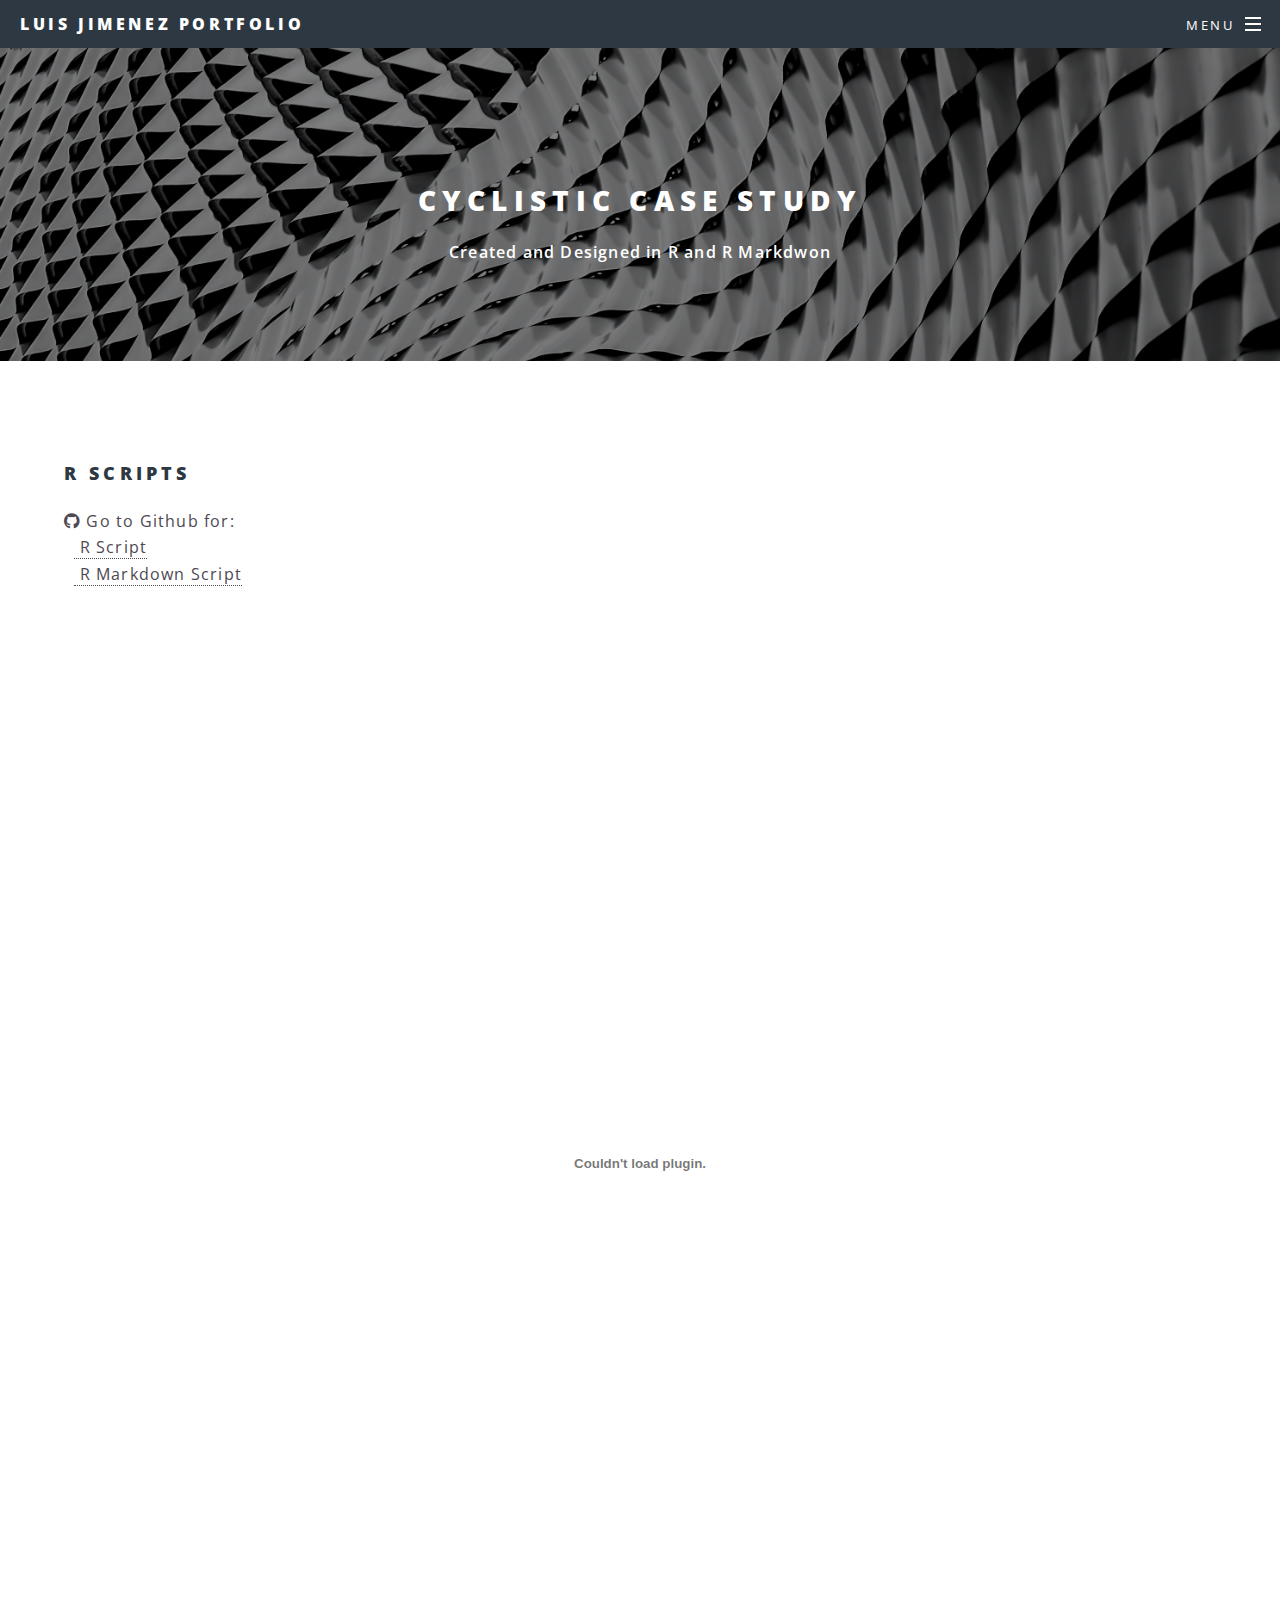
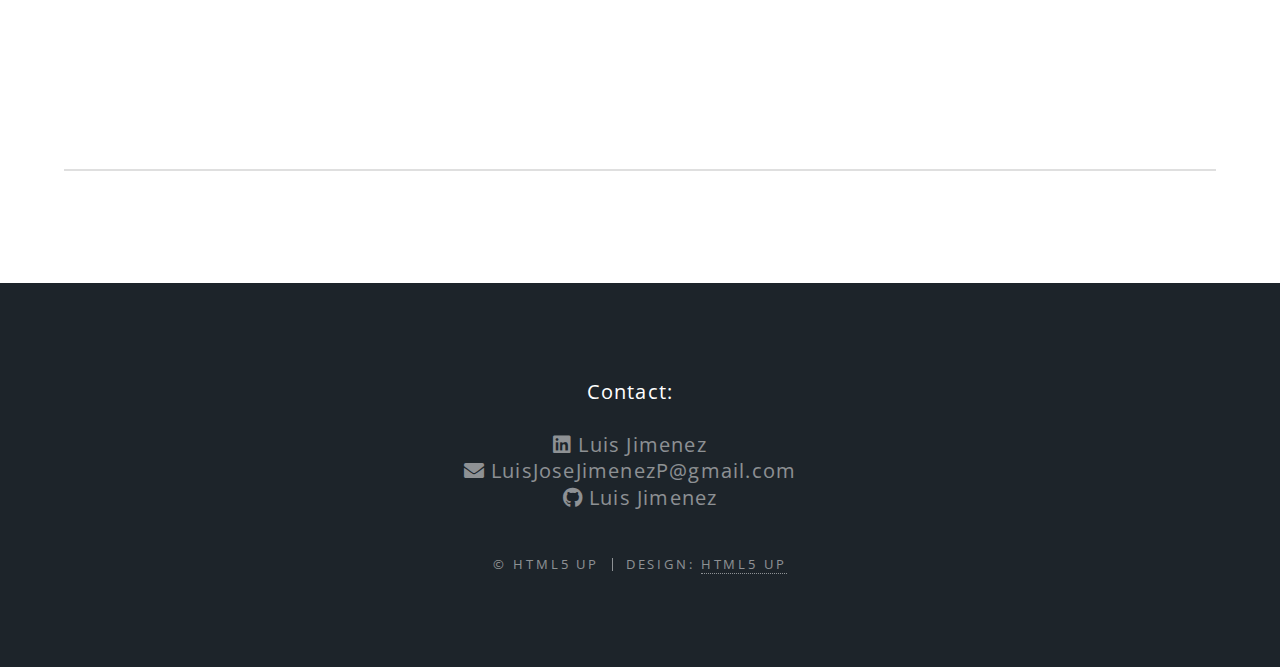
<file: RMarkdown.html>
<!DOCTYPE HTML>
<!--
	Spectral by HTML5 UP
	html5up.net | @ajlkn
	Free for personal and commercial use under the CCA 3.0 license (html5up.net/license)
-->
<html>
	<head>
		<title>Luis Jimenez Portfolio</title>
		<meta charset="utf-8" />
		<meta name="viewport" content="width=device-width, initial-scale=1, user-scalable=no" />
		<link rel="stylesheet" href="assets/css/main.css" />
		<noscript><link rel="stylesheet" href="assets/css/noscript.css" /></noscript>
	</head>
	<body class="is-preload">

		<!-- Page Wrapper -->
			<div id="page-wrapper">

				<!-- Header -->
					<header id="header">
						<h1><a href="index.html">Luis Jimenez Portfolio</a></h1>
						<nav id="nav">
							<ul>
								<li class="special">
									<a href="#menu" class="menuToggle"><span>Menu</span></a>
									<div id="menu">
										<ul>
											<li><a href="index.html#banner">Home</a></li>
											<li><a href="index.html#one">About Me</a></li>
											<li><a href="ReportBuilder.html#three">Main Project</a></li>
											<li><a href="index.html#two">Projects</a></li>
											<li><a href="index.html#footer">Contact</a></li>
										</ul>
									</div>
								</li>
							</ul>
						</nav>
					</header>

				<!-- Main -->
					<article id="main">
						<header>
							<h2>Cyclistic Case Study</h2>
							<font size="+0.5"><b>Created and Designed in R and R Markdwon</b></font><br>
						</header>
						<section class="wrapper style5">
							<div class="inner">

								<h3>R Scripts</h3>
								<a class="icon brands fa-github"><span class="labels"> Go to Github for:</span></a><br>
								&nbsp&nbsp<a href="https://github.com/LJimenezPerez/PortfolioProjects/blob/main/R%20Script.R" 
								target="_blank" rel="noopener noreferrer"> R Script</span></a><br>
								&nbsp&nbsp<a href="https://github.com/LJimenezPerez/PortfolioProjects/blob/main/CyclistsAnalysisMarkdown.Rmd" 
								target="_blank" rel="noopener noreferrer"> R Markdown Script</span></a>
								<br>
								<br>
								<p>
									<embed src="PDFs/CyclistsAnalysisMarkdown.pdf" type="application/pdf" width="100%" height="1100px"/>
								</p>
								<hr />
							</div>
						</section>
					</article>

				<!-- Footer -->
				<footer id="footer">
					<ul class="icons">
						<li>Contact:</li>
						<br>
						<br>
						<li><a href="https://www.linkedin.com/in/luis-jimenez-p/" target="_blank" rel="noopener noreferrer" class="icon brands fa-linkedin"><span class="labels"> Luis Jimenez</span></a></li> 
						<br>
						<li><a href="#" class="icon solid fa-envelope"><span class="labels"> LuisJoseJimenezP@gmail.com</span></a></li>
						<br>
						<li><a href="https://github.com/LJimenezPerez/PortfolioProjects/" target="_blank" rel="noopener noreferrer"class="icon brands fa-github"><span class="labels"> Luis Jimenez </span></a></li>
					</ul>
					<ul class="copyright">
						<li>&copy; HTML5 UP</li><li>Design: <a href="http://html5up.net">HTML5 UP</a></li>
					</ul>
				</footer>

		</div>


		<!-- Scripts -->
			<script src="assets/js/jquery.min.js"></script>
			<script src="assets/js/jquery.scrollex.min.js"></script>
			<script src="assets/js/jquery.scrolly.min.js"></script>
			<script src="assets/js/browser.min.js"></script>
			<script src="assets/js/breakpoints.min.js"></script>
			<script src="assets/js/util.js"></script>
			<script src="assets/js/main.js"></script>

	</body>
</html>
</file>
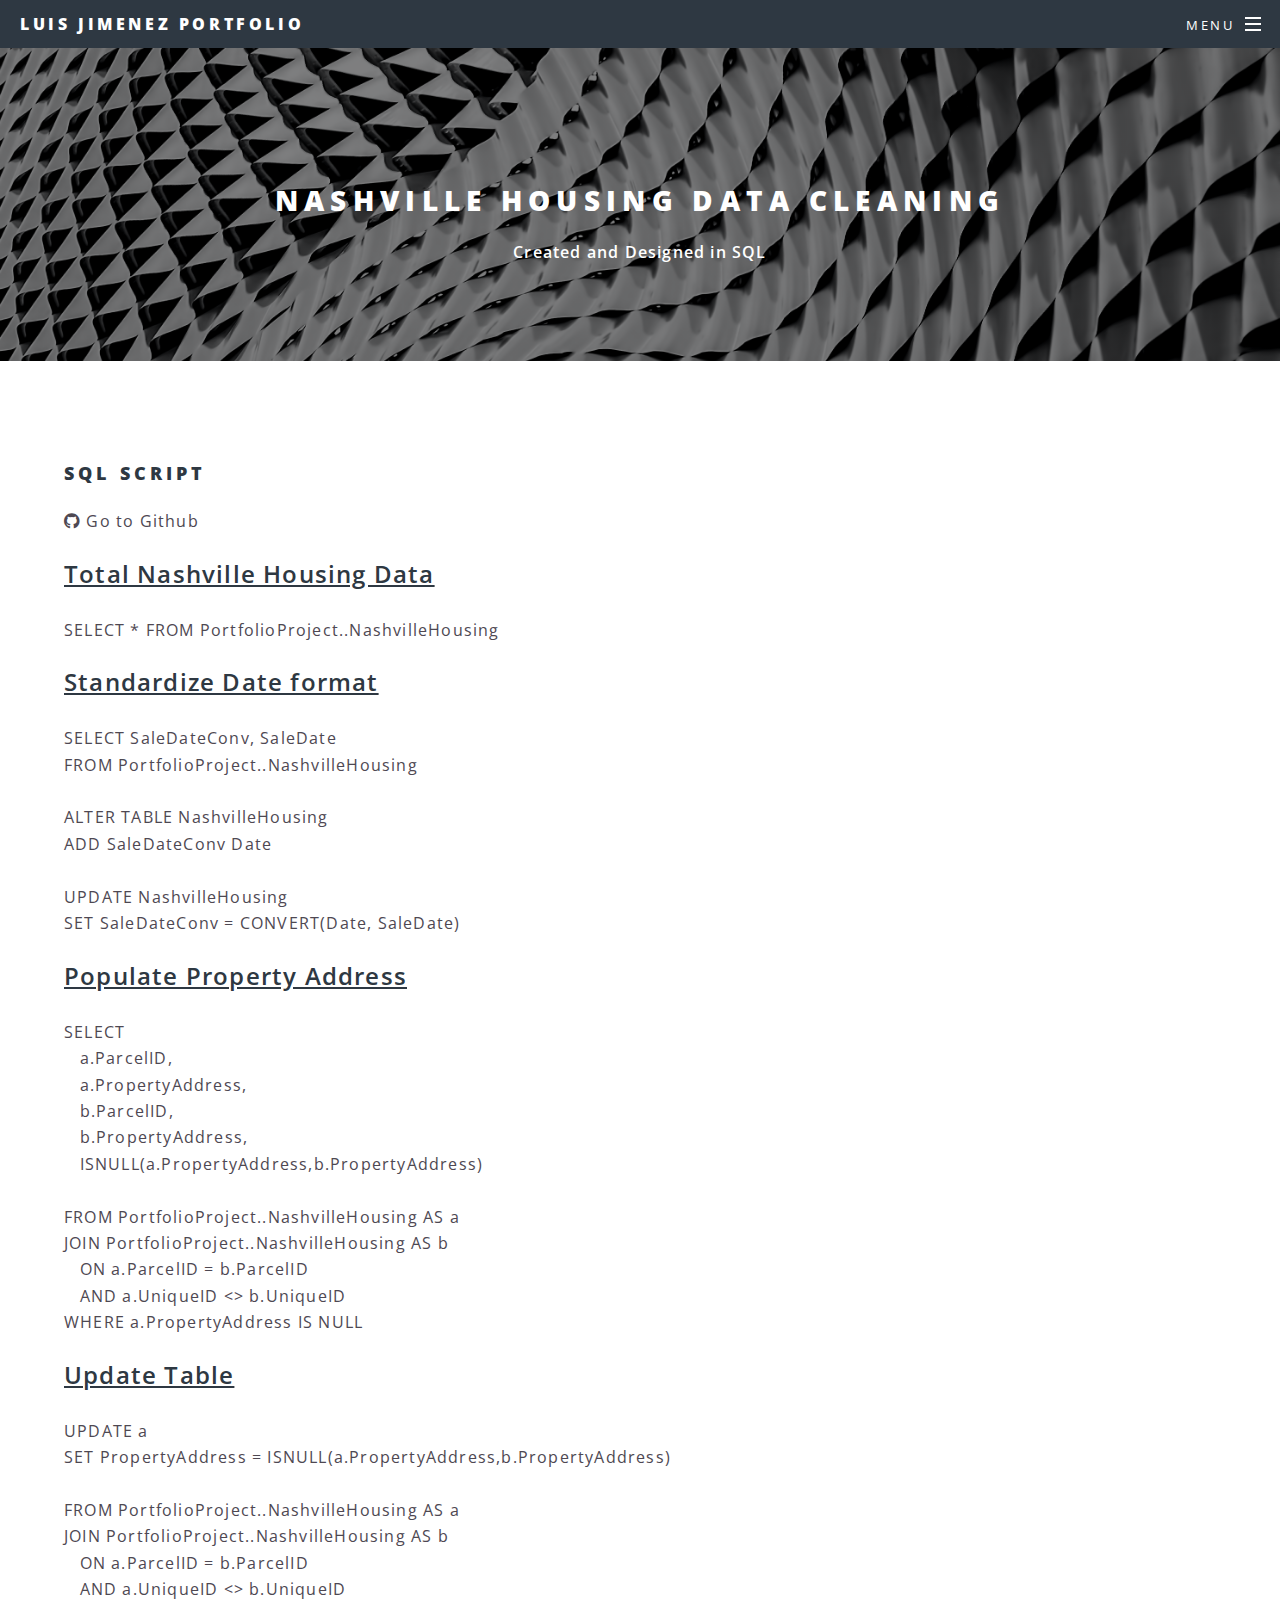
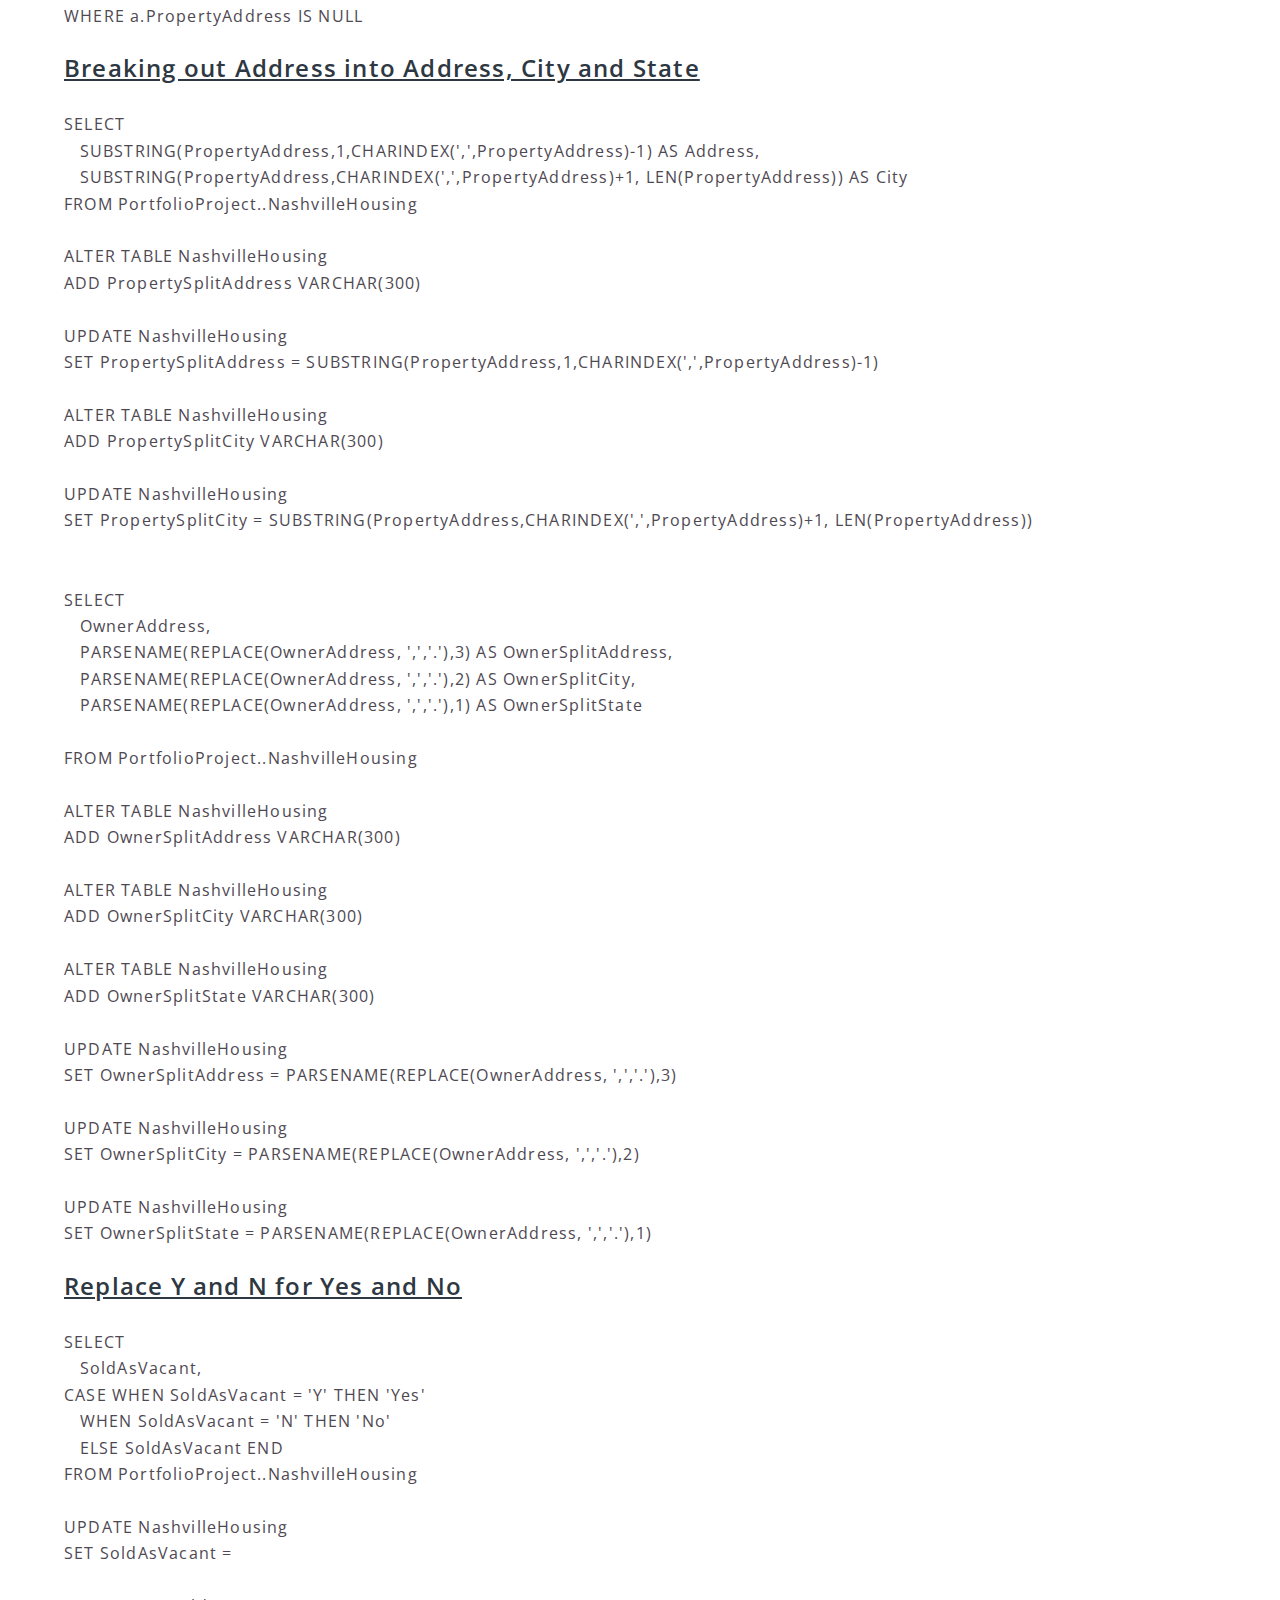
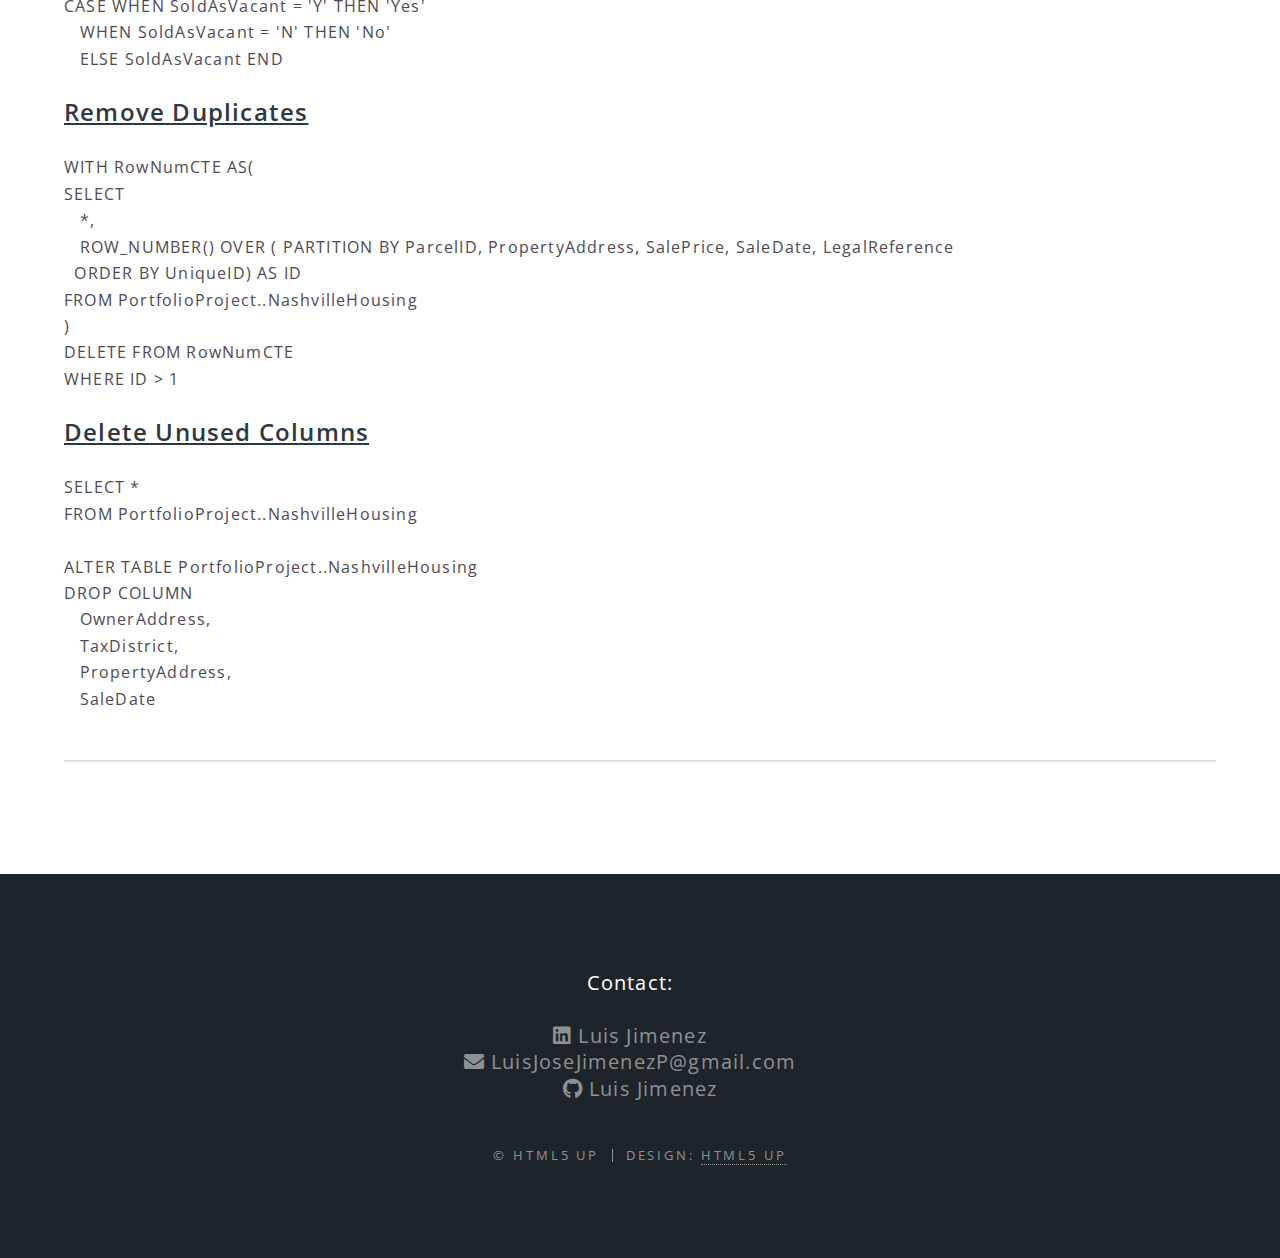
<file: SQLClean.html>
<!DOCTYPE HTML>
<!--
	Spectral by HTML5 UP
	html5up.net | @ajlkn
	Free for personal and commercial use under the CCA 3.0 license (html5up.net/license)
-->
<html>
	<head>
		<title>Luis Jimenez Portfolio</title>
		<meta charset="utf-8" />
		<meta name="viewport" content="width=device-width, initial-scale=1, user-scalable=no" />
		<link rel="stylesheet" href="assets/css/main.css" />
		<noscript><link rel="stylesheet" href="assets/css/noscript.css" /></noscript>
	</head>
	<body class="is-preload">

		<!-- Page Wrapper -->
			<div id="page-wrapper">

				<!-- Header -->
					<header id="header">
						<h1><a href="index.html">Luis Jimenez Portfolio</a></h1>
						<nav id="nav">
							<ul>
								<li class="special">
									<a href="#menu" class="menuToggle"><span>Menu</span></a>
									<div id="menu">
										<ul>
											<li><a href="index.html#banner">Home</a></li>
											<li><a href="index.html#one">About Me</a></li>
											<li><a href="ReportBuilder.html#three">Main Project</a></li>
											<li><a href="index.html#two">Projects</a></li>
											<li><a href="index.html#footer">Contact</a></li>
										</ul>
									</div>
								</li>
							</ul>
						</nav>
					</header>

				<!-- Main -->
					<article id="main">
						<header>
							<h2>Nashville Housing Data Cleaning</h2>
							<font size="+0.5"><b>Created and Designed in SQL</b></font><br>
						</header>
						<section class="wrapper style5">
							<div class="inner">

								<h3>SQL Script</h3>
								<a href="https://github.com/LJimenezPerez/PortfolioProjects/blob/e2bb35f56a18a854d7d231d494c9b9af8c2d9ec4/Data%20Cleaning%20Project.sql" target="_blank" rel="noopener noreferrer" class="icon brands fa-github"><span class="labels"> Go to Github </span></a></li>
								<p>
									<br>
									<font size="+2"><b><u>Total Nashville Housing Data</u></b></font><br>
									<br>
									SELECT * FROM PortfolioProject..NashvilleHousing<br>
									<br>
									<font size="+2"><b><u>Standardize Date format</u></b></font><br>
									<br>
									SELECT SaleDateConv, SaleDate<br>
									FROM PortfolioProject..NashvilleHousing<br>
									<br>
									ALTER TABLE NashvilleHousing<br>
									ADD SaleDateConv Date<br>
									<br>
									UPDATE NashvilleHousing<br>
									SET SaleDateConv = CONVERT(Date, SaleDate)<br>

									<br>
									<font size="+2"><b><u>Populate Property Address</u></b></font><br>
									<br>
									SELECT <br>
										&nbsp&nbsp a.ParcelID,<br>
										&nbsp&nbsp a.PropertyAddress,<br>
										&nbsp&nbsp b.ParcelID,<br>
										&nbsp&nbsp b.PropertyAddress,<br>
										&nbsp&nbsp ISNULL(a.PropertyAddress,b.PropertyAddress)<br>
										<br>
									FROM PortfolioProject..NashvilleHousing AS a<br>
									JOIN PortfolioProject..NashvilleHousing AS b<br>
										&nbsp&nbsp ON a.ParcelID = b.ParcelID<br>
										&nbsp&nbsp AND a.UniqueID <> b.UniqueID<br>
									WHERE a.PropertyAddress IS NULL<br>
									<br>
									<font size="+2"><b><u>Update Table</u></b></font><br>
									<br>
									UPDATE a <br>
									SET PropertyAddress = ISNULL(a.PropertyAddress,b.PropertyAddress)<br>
									<br>
									FROM PortfolioProject..NashvilleHousing AS a<br>
									JOIN PortfolioProject..NashvilleHousing AS b<br>
										&nbsp&nbsp ON a.ParcelID = b.ParcelID<br>
										&nbsp&nbsp AND a.UniqueID <> b.UniqueID<br>
									WHERE a.PropertyAddress IS NULL<br>

									<br>
									<font size="+2"><b><u>Breaking out Address into Address, City and State</u></b></font><br>
									<br>
									SELECT <br>
										&nbsp&nbsp SUBSTRING(PropertyAddress,1,CHARINDEX(',',PropertyAddress)-1) AS Address,<br>
										&nbsp&nbsp SUBSTRING(PropertyAddress,CHARINDEX(',',PropertyAddress)+1, LEN(PropertyAddress)) AS City<br>
									FROM PortfolioProject..NashvilleHousing<br>
									<br>
									ALTER TABLE NashvilleHousing<br>
									ADD PropertySplitAddress VARCHAR(300)<br>
									<br>
									UPDATE NashvilleHousing<br>
									SET PropertySplitAddress = SUBSTRING(PropertyAddress,1,CHARINDEX(',',PropertyAddress)-1)<br>
									<br>
									ALTER TABLE NashvilleHousing<br>
									ADD PropertySplitCity VARCHAR(300)<br>
									<br>
									UPDATE NashvilleHousing<br>
									SET PropertySplitCity = SUBSTRING(PropertyAddress,CHARINDEX(',',PropertyAddress)+1, LEN(PropertyAddress))<br>
									<br>
									<br>
									SELECT <br>
										&nbsp&nbsp OwnerAddress,<br>
										&nbsp&nbsp PARSENAME(REPLACE(OwnerAddress, ',','.'),3) AS OwnerSplitAddress,<br>
										&nbsp&nbsp PARSENAME(REPLACE(OwnerAddress, ',','.'),2) AS OwnerSplitCity,<br>
										&nbsp&nbsp PARSENAME(REPLACE(OwnerAddress, ',','.'),1) AS OwnerSplitState<br>
										<br>
									FROM PortfolioProject..NashvilleHousing<br>
									<br>
									ALTER TABLE NashvilleHousing<br>
									ADD OwnerSplitAddress VARCHAR(300)<br>
									<br>
									ALTER TABLE NashvilleHousing<br>
									ADD OwnerSplitCity VARCHAR(300)<br>
									<br>
									ALTER TABLE NashvilleHousing<br>
									ADD OwnerSplitState VARCHAR(300)<br>
									<br>
									UPDATE NashvilleHousing<br>
									SET OwnerSplitAddress = PARSENAME(REPLACE(OwnerAddress, ',','.'),3)<br>
									<br>
									UPDATE NashvilleHousing<br>
									SET OwnerSplitCity = PARSENAME(REPLACE(OwnerAddress, ',','.'),2)<br>
									<br>
									UPDATE NashvilleHousing<br>
									SET OwnerSplitState = PARSENAME(REPLACE(OwnerAddress, ',','.'),1)<br>
									<br>
									<font size="+2"><b><u>Replace Y and N for Yes and No</u></b></font><br>
									<br>
									SELECT<br>
										&nbsp&nbsp SoldAsVacant,<br>
									CASE WHEN SoldAsVacant = 'Y' THEN 'Yes'<br>
										&nbsp&nbsp WHEN SoldAsVacant = 'N' THEN 'No'<br>
										&nbsp&nbsp ELSE SoldAsVacant END <br>
									FROM PortfolioProject..NashvilleHousing<br>
									<br>
									UPDATE NashvilleHousing<br>
									SET SoldAsVacant = <br>
									<br>
									CASE WHEN SoldAsVacant = 'Y' THEN 'Yes'<br>
										&nbsp&nbsp WHEN SoldAsVacant = 'N' THEN 'No'<br>
										&nbsp&nbsp ELSE SoldAsVacant END <br>

									<br>
									<font size="+2"><b><u>Remove Duplicates</u></b></font><br>
									<br>
									WITH RowNumCTE AS(<br>
									SELECT <br>
										&nbsp&nbsp *,<br>
										&nbsp&nbsp ROW_NUMBER() OVER ( PARTITION BY ParcelID, PropertyAddress, SalePrice, SaleDate, LegalReference<br>
										&nbsp&nbspORDER BY UniqueID) AS ID<br>
									FROM PortfolioProject..NashvilleHousing<br>
									)<br>
									DELETE FROM RowNumCTE<br>
									WHERE ID > 1<br>

									<br>
									<font size="+2"><b><u>Delete Unused Columns</u></b></font><br>
									<br>
									SELECT *<br>
									FROM PortfolioProject..NashvilleHousing<br>
									<br>
									ALTER TABLE PortfolioProject..NashvilleHousing<br>
									DROP COLUMN<br>
										&nbsp&nbsp OwnerAddress,<br>
										&nbsp&nbsp TaxDistrict,<br>
										&nbsp&nbsp PropertyAddress,<br>
										&nbsp&nbsp SaleDate<br>
								</p>
								<hr />
							</div>
						</section>
					</article>

				<!-- Footer -->
				<footer id="footer">
					<ul class="icons">
						<li>Contact:</li>
						<br>
						<br>
						<li><a href="https://www.linkedin.com/in/luis-jimenez-p/" target="_blank" rel="noopener noreferrer" class="icon brands fa-linkedin"><span class="labels"> Luis Jimenez</span></a></li> 
						<br>
						<li><a href="#" class="icon solid fa-envelope"><span class="labels"> LuisJoseJimenezP@gmail.com</span></a></li>
						<br>
						<li><a href="https://github.com/LJimenezPerez/PortfolioProjects/" target="_blank" rel="noopener noreferrer"class="icon brands fa-github"><span class="labels"> Luis Jimenez </span></a></li>
					</ul>
					<ul class="copyright">
						<li>&copy; HTML5 UP</li><li>Design: <a href="http://html5up.net">HTML5 UP</a></li>
					</ul>
				</footer>

		</div>


		<!-- Scripts -->
			<script src="assets/js/jquery.min.js"></script>
			<script src="assets/js/jquery.scrollex.min.js"></script>
			<script src="assets/js/jquery.scrolly.min.js"></script>
			<script src="assets/js/browser.min.js"></script>
			<script src="assets/js/breakpoints.min.js"></script>
			<script src="assets/js/util.js"></script>
			<script src="assets/js/main.js"></script>

	</body>
</html>
</file>
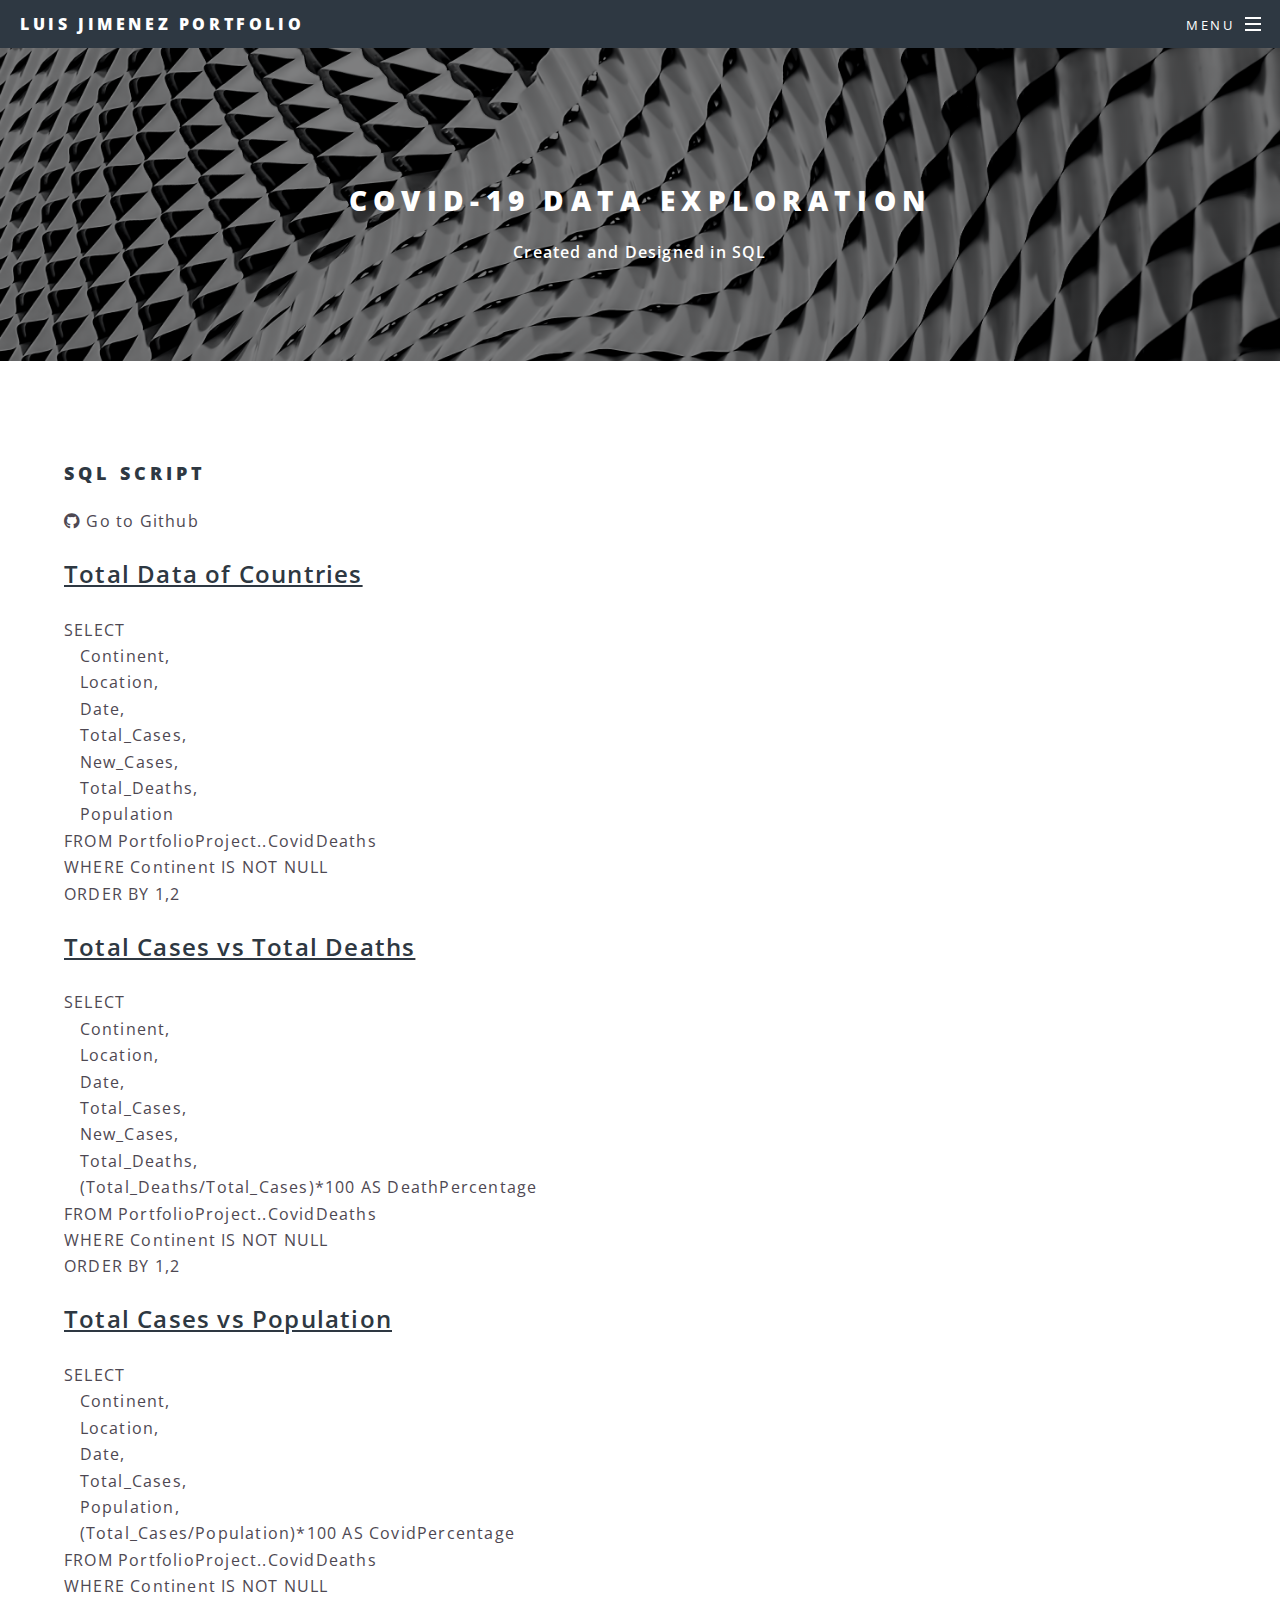
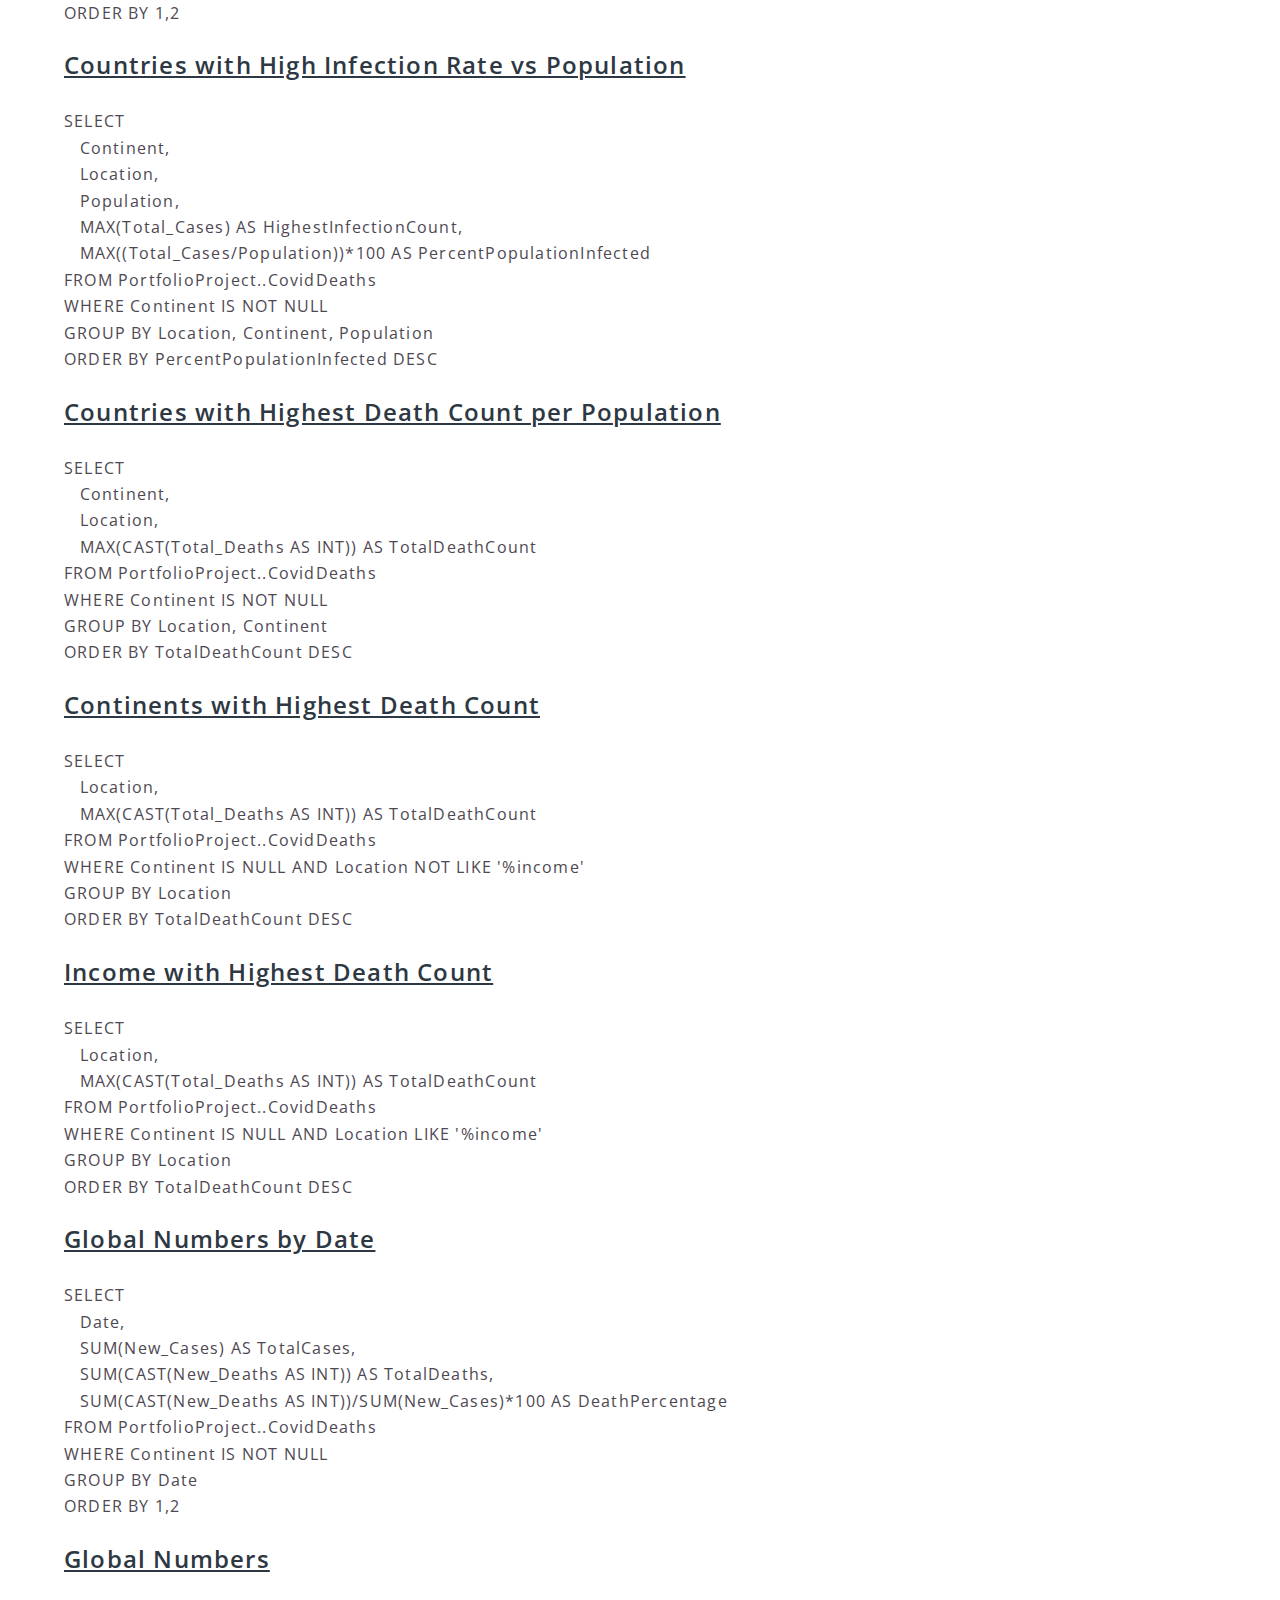
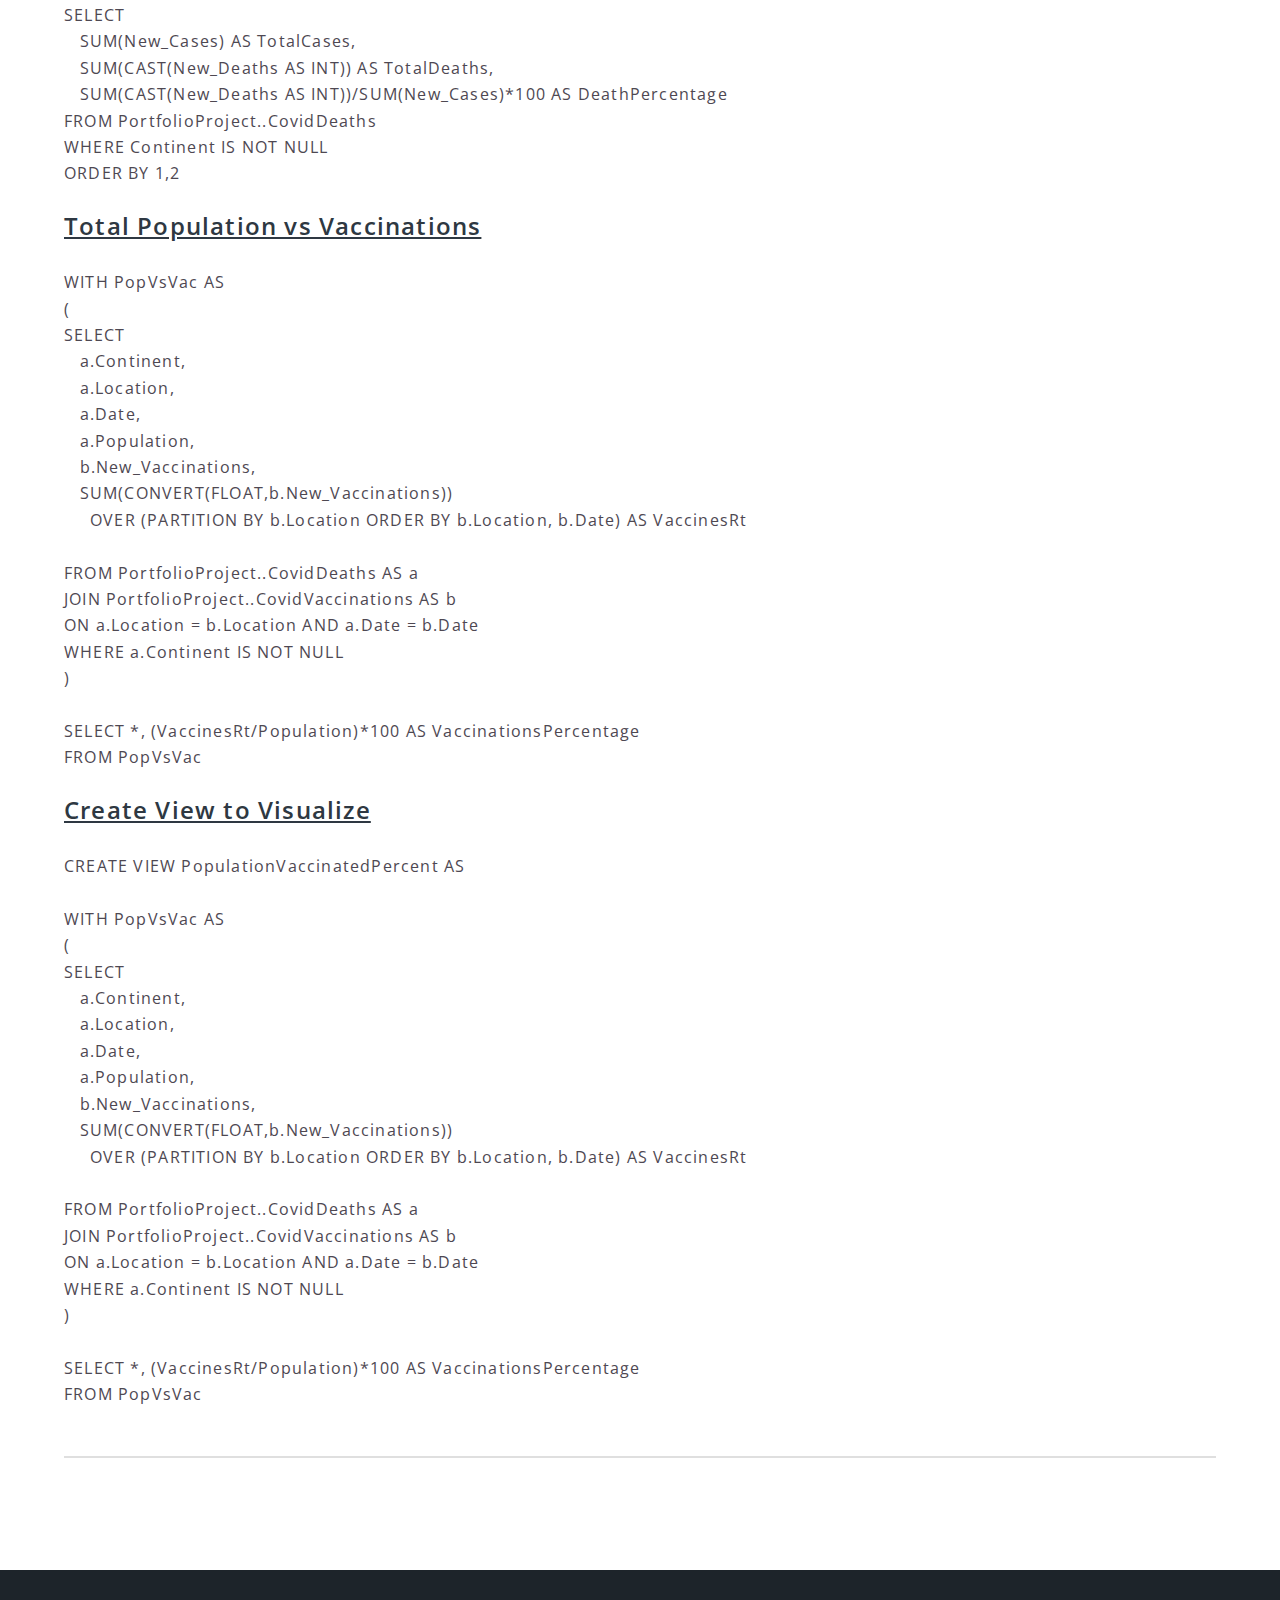
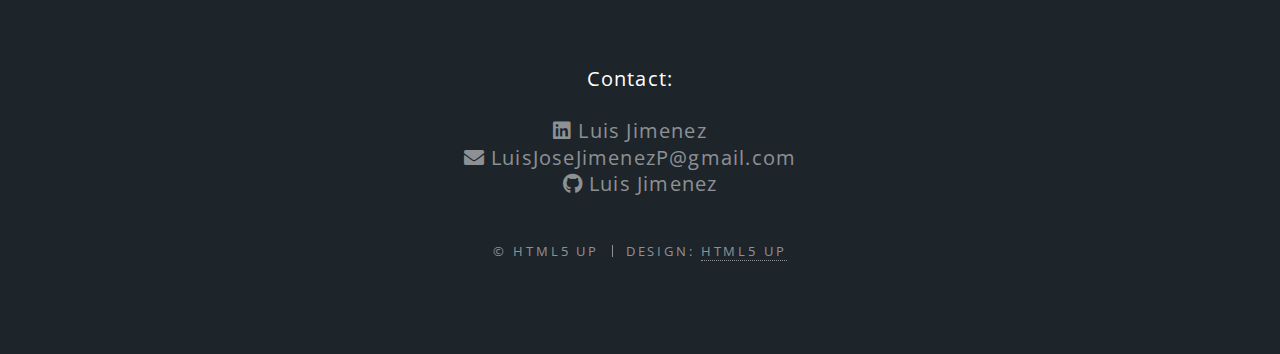
<file: SQLExp.html>
<!DOCTYPE HTML>
<!--
	Spectral by HTML5 UP
	html5up.net | @ajlkn
	Free for personal and commercial use under the CCA 3.0 license (html5up.net/license)
-->
<html>
	<head>
		<title>Luis Jimenez Portfolio</title>
		<meta charset="utf-8" />
		<meta name="viewport" content="width=device-width, initial-scale=1, user-scalable=no" />
		<link rel="stylesheet" href="assets/css/main.css" />
		<noscript><link rel="stylesheet" href="assets/css/noscript.css" /></noscript>
	</head>
	<body class="is-preload">

		<!-- Page Wrapper -->
			<div id="page-wrapper">

				<!-- Header -->
					<header id="header">
						<h1><a href="index.html">Luis Jimenez Portfolio</a></h1>
						<nav id="nav">
							<ul>
								<li class="special">
									<a href="#menu" class="menuToggle"><span>Menu</span></a>
									<div id="menu">
										<ul>
											<li><a href="index.html#banner">Home</a></li>
											<li><a href="index.html#one">About Me</a></li>
											<li><a href="ReportBuilder.html#three">Main Project</a></li>
											<li><a href="index.html#two">Projects</a></li>
											<li><a href="index.html#footer">Contact</a></li>
										</ul>
									</div>
								</li>
							</ul>
						</nav>
					</header>

				<!-- Main -->
					<article id="main">
						<header>
							<h2>COVID-19 Data Exploration</h2>
							<font size="+0.5"><b>Created and Designed in SQL</b></font><br>
						</header>
						<section class="wrapper style5">
							<div class="inner">

								<h3>SQL Script</h3>
								<a href="https://github.com/LJimenezPerez/PortfolioProjects/blob/e2bb35f56a18a854d7d231d494c9b9af8c2d9ec4/COVID%20Project.sql" target="_blank" rel="noopener noreferrer"class="icon brands fa-github"><span class="labels"> Go to Github </span></a></li>
								<p>
									<br>
									<font size="+2"><b><u>Total Data of Countries</u></b></font><br>
									<br>
									SELECT <br>
										&nbsp&nbsp Continent,<br>
										&nbsp&nbsp Location,<br>
										&nbsp&nbsp Date,<br>
										&nbsp&nbsp Total_Cases,<br>
										&nbsp&nbsp New_Cases,<br>
										&nbsp&nbsp Total_Deaths,<br>
										&nbsp&nbsp Population<br>
									FROM PortfolioProject..CovidDeaths<br>
									WHERE Continent IS NOT NULL<br>
									ORDER BY 1,2<br>
									
									<br>
									<font size="+2"><b><u>Total Cases vs Total Deaths</u></b></font><br>
									<br>
									SELECT <br>
										&nbsp&nbsp Continent,<br>
										&nbsp&nbsp Location,<br>
										&nbsp&nbsp Date,<br>
										&nbsp&nbsp Total_Cases,<br>
										&nbsp&nbsp New_Cases,<br>
										&nbsp&nbsp Total_Deaths,<br>
										&nbsp&nbsp (Total_Deaths/Total_Cases)*100 AS DeathPercentage<br>
									FROM PortfolioProject..CovidDeaths<br>
									WHERE Continent IS NOT NULL<br>
									ORDER BY 1,2<br>
									
									<br>
									<font size="+2"><b><u>Total Cases vs Population</u></b></font><br>
									<br>
									SELECT <br>
										&nbsp&nbsp Continent,<br>
										&nbsp&nbsp Location,<br>
										&nbsp&nbsp Date,<br>
										&nbsp&nbsp Total_Cases,<br>
										&nbsp&nbsp Population,<br>
										&nbsp&nbsp (Total_Cases/Population)*100 AS CovidPercentage<br>
									FROM PortfolioProject..CovidDeaths<br>
									WHERE Continent IS NOT NULL<br>
									ORDER BY 1,2<br>
									
									<br>
									<font size="+2"><b><u>Countries with High Infection Rate vs Population</u></b></font><br>
									<br>
									SELECT <br>
										&nbsp&nbsp Continent,<br>
										&nbsp&nbsp Location,<br>
										&nbsp&nbsp Population,<br>
										&nbsp&nbsp MAX(Total_Cases) AS HighestInfectionCount,<br>
										&nbsp&nbsp MAX((Total_Cases/Population))*100 AS PercentPopulationInfected<br>
									FROM PortfolioProject..CovidDeaths<br>
									WHERE Continent IS NOT NULL<br>
									GROUP BY Location, Continent, Population<br>
									ORDER BY PercentPopulationInfected DESC<br>
									
									<br>
									<font size="+2"><b><u>Countries with Highest Death Count per Population</u></b></font><br>
									<br>
									SELECT <br>
										&nbsp&nbsp Continent,<br>
										&nbsp&nbsp Location,<br>
										&nbsp&nbsp MAX(CAST(Total_Deaths AS INT)) AS TotalDeathCount<br>
									FROM PortfolioProject..CovidDeaths<br>
									WHERE Continent IS NOT NULL<br>
									GROUP BY Location, Continent<br>
									ORDER BY TotalDeathCount DESC<br>
									
									<br>
									<font size="+2"><b><u>Continents with Highest Death Count</u></b></font><br>
									<br>
									SELECT <br>
										&nbsp&nbsp Location,<br>
										&nbsp&nbsp MAX(CAST(Total_Deaths AS INT)) AS TotalDeathCount<br>
									FROM PortfolioProject..CovidDeaths<br>
									WHERE Continent IS NULL AND Location NOT LIKE '%income'<br>
									GROUP BY Location<br>
									ORDER BY TotalDeathCount DESC<br>
									
									<br>
									<font size="+2"><b><u>Income with Highest Death Count</u></b></font><br>
									<br>
									SELECT <br>
										&nbsp&nbsp Location,<br>
										&nbsp&nbsp MAX(CAST(Total_Deaths AS INT)) AS TotalDeathCount<br>
									FROM PortfolioProject..CovidDeaths<br>
									WHERE Continent IS NULL AND Location LIKE '%income'<br>
									GROUP BY Location<br>
									ORDER BY TotalDeathCount DESC<br>
									
									<br>
									<font size="+2"><b><u>Global Numbers by Date</u></b></font><br>
									<br>
									SELECT <br>
										&nbsp&nbsp Date,<br>
										&nbsp&nbsp SUM(New_Cases) AS TotalCases,<br>
										&nbsp&nbsp SUM(CAST(New_Deaths AS INT)) AS TotalDeaths,<br>
										&nbsp&nbsp SUM(CAST(New_Deaths AS INT))/SUM(New_Cases)*100 AS DeathPercentage<br>
									FROM PortfolioProject..CovidDeaths<br>
									WHERE Continent IS NOT NULL<br>
									GROUP BY Date<br>
									ORDER BY 1,2<br>
									
									<br>
									<font size="+2"><b><u>Global Numbers</u></b></font><br>
									<br>
									SELECT <br>
										&nbsp&nbsp SUM(New_Cases) AS TotalCases,<br>
										&nbsp&nbsp SUM(CAST(New_Deaths AS INT)) AS TotalDeaths,<br>
										&nbsp&nbsp SUM(CAST(New_Deaths AS INT))/SUM(New_Cases)*100 AS DeathPercentage<br>
									FROM PortfolioProject..CovidDeaths<br>
									WHERE Continent IS NOT NULL<br>
									ORDER BY 1,2<br>
									
									<br>
									<font size="+2"><b><u>Total Population vs Vaccinations</u></b></font><br>
									<br>
									WITH PopVsVac AS<br>
									(<br>
									SELECT <br>
										&nbsp&nbsp a.Continent,<br>
										&nbsp&nbsp a.Location,<br>
										&nbsp&nbsp a.Date,<br>
										&nbsp&nbsp a.Population,<br>
										&nbsp&nbsp b.New_Vaccinations,<br>
										&nbsp&nbsp SUM(CONVERT(FLOAT,b.New_Vaccinations)) <br>
										&nbsp&nbsp&nbsp&nbsp OVER (PARTITION BY b.Location ORDER BY b.Location, b.Date) AS VaccinesRt<br>
										<br>
									FROM PortfolioProject..CovidDeaths AS a<br>
									JOIN PortfolioProject..CovidVaccinations AS b<br>
									ON a.Location = b.Location AND a.Date = b.Date<br>
									WHERE a.Continent IS NOT NULL<br>
									)<br>
									<br>
									SELECT *, (VaccinesRt/Population)*100 AS VaccinationsPercentage<br>
									FROM PopVsVac<br>
									
									<br>
									<font size="+2"><b><u>Create View to Visualize</u></b></font><br>
									
									<br>
									CREATE VIEW PopulationVaccinatedPercent AS<br>
									<br>
									WITH PopVsVac AS<br>
									(<br>
									SELECT <br>
										&nbsp&nbsp a.Continent,<br>
										&nbsp&nbsp a.Location,<br>
										&nbsp&nbsp a.Date,<br>
										&nbsp&nbsp a.Population,<br>
										&nbsp&nbsp b.New_Vaccinations,<br>
										&nbsp&nbsp SUM(CONVERT(FLOAT,b.New_Vaccinations)) <br>
										&nbsp&nbsp&nbsp&nbsp OVER (PARTITION BY b.Location ORDER BY b.Location, b.Date) AS VaccinesRt<br>
										<br>
									FROM PortfolioProject..CovidDeaths AS a<br>
									JOIN PortfolioProject..CovidVaccinations AS b<br>
									ON a.Location = b.Location AND a.Date = b.Date<br>
									WHERE a.Continent IS NOT NULL<br>
									)<br>
									<br>
									SELECT *, (VaccinesRt/Population)*100 AS VaccinationsPercentage<br>
									FROM PopVsVac<br>
								</p>
								<hr />
							</div>
						</section>
					</article>

				<!-- Footer -->
				<footer id="footer">
					<ul class="icons">
						<li>Contact:</li>
						<br>
						<br>
						<li><a href="https://www.linkedin.com/in/luis-jimenez-p/" target="_blank" rel="noopener noreferrer" class="icon brands fa-linkedin"><span class="labels"> Luis Jimenez</span></a></li> 
						<br>
						<li><a href="#" class="icon solid fa-envelope"><span class="labels"> LuisJoseJimenezP@gmail.com</span></a></li>
						<br>
						<li><a href="https://github.com/LJimenezPerez/PortfolioProjects/" target="_blank" rel="noopener noreferrer"class="icon brands fa-github"><span class="labels"> Luis Jimenez </span></a></li>
					</ul>
					<ul class="copyright">
						<li>&copy; HTML5 UP</li><li>Design: <a href="http://html5up.net">HTML5 UP</a></li>
					</ul>
				</footer>

		</div>


		<!-- Scripts -->
			<script src="assets/js/jquery.min.js"></script>
			<script src="assets/js/jquery.scrollex.min.js"></script>
			<script src="assets/js/jquery.scrolly.min.js"></script>
			<script src="assets/js/browser.min.js"></script>
			<script src="assets/js/breakpoints.min.js"></script>
			<script src="assets/js/util.js"></script>
			<script src="assets/js/main.js"></script>

	</body>
</html>
</file>
<file: assets/css/noscript.css>
/*
	Spectral by HTML5 UP
	html5up.net | @ajlkn
	Free for personal and commercial use under the CCA 3.0 license (html5up.net/license)
*/

/* Banner */

	body.is-preload #banner h2 {
		-moz-transform: none;
		-webkit-transform: none;
		-ms-transform: none;
		transform: none;
		opacity: 1;
	}

		body.is-preload #banner h2:before, body.is-preload #banner h2:after {
			width: 100%;
		}

	body.is-preload #banner .more {
		-moz-transform: none;
		-webkit-transform: none;
		-ms-transform: none;
		transform: none;
		opacity: 1;
	}

	body.is-preload #banner:after {
		opacity: 0;
	}
</file>
<file: assets/css/main.css>
@import url(fontawesome-all.min.css);
@import url("https://fonts.googleapis.com/css?family=Open+Sans:400,400italic,600,600italic,800,800italic");

/*
	Spectral by HTML5 UP
	html5up.net | @ajlkn
	Free for personal and commercial use under the CCA 3.0 license (html5up.net/license)
*/

html, body, div, span, applet, object,
iframe, h1, h2, h3, h4, h5, h6, p, blockquote,
pre, a, abbr, acronym, address, big, cite,
code, del, dfn, em, img, ins, kbd, q, s, samp,
small, strike, strong, sub, sup, tt, var, b,
u, i, center, dl, dt, dd, ol, ul, li, fieldset,
form, label, legend, table, caption, tbody,
tfoot, thead, tr, th, td, article, aside,
canvas, details, embed, figure, figcaption,
footer, header, hgroup, menu, nav, output, ruby,
section, summary, time, mark, audio, video {
	margin: 0;
	padding: 0;
	border: 0;
	font-size: 100%;
	font: inherit;
	vertical-align: baseline;}

article, aside, details, figcaption, figure,
footer, header, hgroup, menu, nav, section {
	display: block;}

body {
	line-height: 1;
}

ol, ul {
	list-style: none;
}

blockquote, q {
	quotes: none;
}

	blockquote:before, blockquote:after, q:before, q:after {
		content: '';
		content: none;
	}

table {
	border-collapse: collapse;
	border-spacing: 0;
}

body {
	-webkit-text-size-adjust: none;
}

mark {
	background-color: transparent;
	color: inherit;
}

input::-moz-focus-inner {
	border: 0;
	padding: 0;
}

input, select, textarea {
	-moz-appearance: none;
	-webkit-appearance: none;
	-ms-appearance: none;
	appearance: none;
}

/* Basic */

	@-ms-viewport {
		width: device-width;
	}

	html {
		box-sizing: border-box;
	}

	*, *:before, *:after {
		box-sizing: inherit;
	}

	body {
		background: #2e3842;
	}

		body.is-preload *, body.is-preload *:before, body.is-preload *:after {
			-moz-animation: none !important;
			-webkit-animation: none !important;
			-ms-animation: none !important;
			animation: none !important;
			-moz-transition: none !important;
			-webkit-transition: none !important;
			-ms-transition: none !important;
			transition: none !important;
		}

	body, input, select, textarea {
		color: #fff;
		font-family: "Open Sans", Helvetica, sans-serif;
		font-size: 15pt;
		font-weight: 400;
		letter-spacing: 0.075em;
		line-height: 1.65em;
	}

		@media screen and (max-width: 1680px) {

			body, input, select, textarea {
				font-size: 13pt;
			}

		}

		@media screen and (max-width: 1280px) {

			body, input, select, textarea {
				font-size: 12pt;
			}

		}

		@media screen and (max-width: 736px) {

			body, input, select, textarea {
				font-size: 11pt;
				letter-spacing: 0.0375em;
			}

		}

	a {
		-moz-transition: color 0.2s ease, border-bottom-color 0.2s ease;
		-webkit-transition: color 0.2s ease, border-bottom-color 0.2s ease;
		-ms-transition: color 0.2s ease, border-bottom-color 0.2s ease;
		transition: color 0.2s ease, border-bottom-color 0.2s ease;
		border-bottom: dotted 1px;
		color: inherit;
		text-decoration: none;
	}

		a:hover {
			border-bottom-color: transparent;
		}

	strong, b {
		color: #fff;
		font-weight: 600;
	}

	em, i {
		font-style: italic;
	}

	p {
		margin: 0 0 2em 0;
	}

	h1, h2, h3, h4, h5, h6 {
		color: #fff;
		font-weight: 800;
		letter-spacing: 0.225em;
		line-height: 1em;
		margin: 0 0 1em 0;
		text-transform: uppercase;
	}

		h1 a, h2 a, h3 a, h4 a, h5 a, h6 a {
			color: inherit;
			text-decoration: none;
		}

	h2 {
		font-size: 1.35em;
		line-height: 1.75em;
	}

		@media screen and (max-width: 736px) {

			h2 {
				font-size: 1.1em;
				line-height: 1.65em;
			}

		}

	h3 {
		font-size: 1.15em;
		line-height: 1.75em;
	}

		@media screen and (max-width: 736px) {

			h3 {
				font-size: 1em;
				line-height: 1.65em;
			}

		}

	h4 {
		font-size: 1em;
		line-height: 1.5em;
	}

	h5 {
		font-size: 0.8em;
		line-height: 1.5em;
	}

	h6 {
		font-size: 0.7em;
		line-height: 1.5em;
	}

	sub {
		font-size: 0.8em;
		position: relative;
		top: 0.5em;
	}

	sup {
		font-size: 0.8em;
		position: relative;
		top: -0.5em;
	}

	hr {
		border: 0;
		border-bottom: solid 2px #fff;
		margin: 3em 0;
	}

		hr.major {
			margin: 4.5em 0;
		}

	blockquote {
		border-left: solid 4px #fff;
		font-style: italic;
		margin: 0 0 2em 0;
		padding: 0.5em 0 0.5em 2em;
	}

	code {
		background: rgba(144, 144, 144, 0.25);
		border-radius: 3px;
		font-family: "Courier New", monospace;
		font-size: 0.9em;
		letter-spacing: 0;
		margin: 0 0.25em;
		padding: 0.25em 0.65em;
	}

	pre {
		-webkit-overflow-scrolling: touch;
		font-family: "Courier New", monospace;
		font-size: 0.9em;
		margin: 0 0 2em 0;
	}

		pre code {
			display: block;
			line-height: 1.75em;
			padding: 1em 1.5em;
			overflow-x: auto;
		}

	.align-left {
		text-align: left;
	}

	.align-center {
		text-align: center;
	}

	.align-right {
		text-align: right;
	}

/* Row */

	.row {
		display: flex;
		flex-wrap: wrap;
		box-sizing: border-box;
		align-items: stretch;
	}

		.row > * {
			box-sizing: border-box;
		}

		.row.gtr-uniform > * > :last-child {
			margin-bottom: 0;
		}

		.row.aln-left {
			justify-content: flex-start;
		}

		.row.aln-center {
			justify-content: center;
		}

		.row.aln-right {
			justify-content: flex-end;
		}

		.row.aln-top {
			align-items: flex-start;
		}

		.row.aln-middle {
			align-items: center;
		}

		.row.aln-bottom {
			align-items: flex-end;
		}

		.row > .imp {
			order: -1;
		}

		.row > .col-1 {
			width: 8.33333%;
		}

		.row > .off-1 {
			margin-left: 8.33333%;
		}

		.row > .col-2 {
			width: 16.66667%;
		}

		.row > .off-2 {
			margin-left: 16.66667%;
		}

		.row > .col-3 {
			width: 25%;
		}

		.row > .off-3 {
			margin-left: 25%;
		}

		.row > .col-4 {
			width: 33.33333%;
		}

		.row > .off-4 {
			margin-left: 33.33333%;
		}

		.row > .col-5 {
			width: 41.66667%;
		}

		.row > .off-5 {
			margin-left: 41.66667%;
		}

		.row > .col-6 {
			width: 50%;
		}

		.row > .off-6 {
			margin-left: 50%;
		}

		.row > .col-7 {
			width: 58.33333%;
		}

		.row > .off-7 {
			margin-left: 58.33333%;
		}

		.row > .col-8 {
			width: 66.66667%;
		}

		.row > .off-8 {
			margin-left: 66.66667%;
		}

		.row > .col-9 {
			width: 75%;
		}

		.row > .off-9 {
			margin-left: 75%;
		}

		.row > .col-10 {
			width: 83.33333%;
		}

		.row > .off-10 {
			margin-left: 83.33333%;
		}

		.row > .col-11 {
			width: 91.66667%;
		}

		.row > .off-11 {
			margin-left: 91.66667%;
		}

		.row > .col-12 {
			width: 100%;
		}

		.row > .off-12 {
			margin-left: 100%;
		}

		.row.gtr-0 {
			margin-top: 0;
			margin-left: 0em;
		}

			.row.gtr-0 > * {
				padding: 0 0 0 0em;
			}

			.row.gtr-0.gtr-uniform {
				margin-top: 0em;
			}

				.row.gtr-0.gtr-uniform > * {
					padding-top: 0em;
				}

		.row.gtr-25 {
			margin-top: 0;
			margin-left: -0.375em;
		}

			.row.gtr-25 > * {
				padding: 0 0 0 0.375em;
			}

			.row.gtr-25.gtr-uniform {
				margin-top: -0.375em;
			}

				.row.gtr-25.gtr-uniform > * {
					padding-top: 0.375em;
				}

		.row.gtr-50 {
			margin-top: 0;
			margin-left: -0.75em;
		}

			.row.gtr-50 > * {
				padding: 0 0 0 0.75em;
			}

			.row.gtr-50.gtr-uniform {
				margin-top: -0.75em;
			}

				.row.gtr-50.gtr-uniform > * {
					padding-top: 0.75em;
				}

		.row {
			margin-top: 0;
			margin-left: -1.5em;
		}

			.row > * {
				padding: 0 0 0 1.5em;
			}

			.row.gtr-uniform {
				margin-top: -1.5em;
			}

				.row.gtr-uniform > * {
					padding-top: 1.5em;
				}

		.row.gtr-150 {
			margin-top: 0;
			margin-left: -2.25em;
		}

			.row.gtr-150 > * {
				padding: 0 0 0 2.25em;
			}

			.row.gtr-150.gtr-uniform {
				margin-top: -2.25em;
			}

				.row.gtr-150.gtr-uniform > * {
					padding-top: 2.25em;
				}

		.row.gtr-200 {
			margin-top: 0;
			margin-left: -3em;
		}

			.row.gtr-200 > * {
				padding: 0 0 0 3em;
			}

			.row.gtr-200.gtr-uniform {
				margin-top: -3em;
			}

				.row.gtr-200.gtr-uniform > * {
					padding-top: 3em;
				}

		@media screen and (max-width: 1680px) {

			.row {
				display: flex;
				flex-wrap: wrap;
				box-sizing: border-box;
				align-items: stretch;
			}

				.row > * {
					box-sizing: border-box;
				}

				.row.gtr-uniform > * > :last-child {
					margin-bottom: 0;
				}

				.row.aln-left {
					justify-content: flex-start;
				}

				.row.aln-center {
					justify-content: center;
				}

				.row.aln-right {
					justify-content: flex-end;
				}

				.row.aln-top {
					align-items: flex-start;
				}

				.row.aln-middle {
					align-items: center;
				}

				.row.aln-bottom {
					align-items: flex-end;
				}

				.row > .imp-xlarge {
					order: -1;
				}

				.row > .col-1-xlarge {
					width: 8.33333%;
				}

				.row > .off-1-xlarge {
					margin-left: 8.33333%;
				}

				.row > .col-2-xlarge {
					width: 16.66667%;
				}

				.row > .off-2-xlarge {
					margin-left: 16.66667%;
				}

				.row > .col-3-xlarge {
					width: 25%;
				}

				.row > .off-3-xlarge {
					margin-left: 25%;
				}

				.row > .col-4-xlarge {
					width: 33.33333%;
				}

				.row > .off-4-xlarge {
					margin-left: 33.33333%;
				}

				.row > .col-5-xlarge {
					width: 41.66667%;
				}

				.row > .off-5-xlarge {
					margin-left: 41.66667%;
				}

				.row > .col-6-xlarge {
					width: 50%;
				}

				.row > .off-6-xlarge {
					margin-left: 50%;
				}

				.row > .col-7-xlarge {
					width: 58.33333%;
				}

				.row > .off-7-xlarge {
					margin-left: 58.33333%;
				}

				.row > .col-8-xlarge {
					width: 66.66667%;
				}

				.row > .off-8-xlarge {
					margin-left: 66.66667%;
				}

				.row > .col-9-xlarge {
					width: 75%;
				}

				.row > .off-9-xlarge {
					margin-left: 75%;
				}

				.row > .col-10-xlarge {
					width: 83.33333%;
				}

				.row > .off-10-xlarge {
					margin-left: 83.33333%;
				}

				.row > .col-11-xlarge {
					width: 91.66667%;
				}

				.row > .off-11-xlarge {
					margin-left: 91.66667%;
				}

				.row > .col-12-xlarge {
					width: 100%;
				}

				.row > .off-12-xlarge {
					margin-left: 100%;
				}

				.row.gtr-0 {
					margin-top: 0;
					margin-left: 0em;
				}

					.row.gtr-0 > * {
						padding: 0 0 0 0em;
					}

					.row.gtr-0.gtr-uniform {
						margin-top: 0em;
					}

						.row.gtr-0.gtr-uniform > * {
							padding-top: 0em;
						}

				.row.gtr-25 {
					margin-top: 0;
					margin-left: -0.375em;
				}

					.row.gtr-25 > * {
						padding: 0 0 0 0.375em;
					}

					.row.gtr-25.gtr-uniform {
						margin-top: -0.375em;
					}

						.row.gtr-25.gtr-uniform > * {
							padding-top: 0.375em;
						}

				.row.gtr-50 {
					margin-top: 0;
					margin-left: -0.75em;
				}

					.row.gtr-50 > * {
						padding: 0 0 0 0.75em;
					}

					.row.gtr-50.gtr-uniform {
						margin-top: -0.75em;
					}

						.row.gtr-50.gtr-uniform > * {
							padding-top: 0.75em;
						}

				.row {
					margin-top: 0;
					margin-left: -1.5em;
				}

					.row > * {
						padding: 0 0 0 1.5em;
					}

					.row.gtr-uniform {
						margin-top: -1.5em;
					}

						.row.gtr-uniform > * {
							padding-top: 1.5em;
						}

				.row.gtr-150 {
					margin-top: 0;
					margin-left: -2.25em;
				}

					.row.gtr-150 > * {
						padding: 0 0 0 2.25em;
					}

					.row.gtr-150.gtr-uniform {
						margin-top: -2.25em;
					}

						.row.gtr-150.gtr-uniform > * {
							padding-top: 2.25em;
						}

				.row.gtr-200 {
					margin-top: 0;
					margin-left: -3em;
				}

					.row.gtr-200 > * {
						padding: 0 0 0 3em;
					}

					.row.gtr-200.gtr-uniform {
						margin-top: -3em;
					}

						.row.gtr-200.gtr-uniform > * {
							padding-top: 3em;
						}

		}

		@media screen and (max-width: 1280px) {

			.row {
				display: flex;
				flex-wrap: wrap;
				box-sizing: border-box;
				align-items: stretch;
			}

				.row > * {
					box-sizing: border-box;
				}

				.row.gtr-uniform > * > :last-child {
					margin-bottom: 0;
				}

				.row.aln-left {
					justify-content: flex-start;
				}

				.row.aln-center {
					justify-content: center;
				}

				.row.aln-right {
					justify-content: flex-end;
				}

				.row.aln-top {
					align-items: flex-start;
				}

				.row.aln-middle {
					align-items: center;
				}

				.row.aln-bottom {
					align-items: flex-end;
				}

				.row > .imp-large {
					order: -1;
				}

				.row > .col-1-large {
					width: 8.33333%;
				}

				.row > .off-1-large {
					margin-left: 8.33333%;
				}

				.row > .col-2-large {
					width: 16.66667%;
				}

				.row > .off-2-large {
					margin-left: 16.66667%;
				}

				.row > .col-3-large {
					width: 25%;
				}

				.row > .off-3-large {
					margin-left: 25%;
				}

				.row > .col-4-large {
					width: 33.33333%;
				}

				.row > .off-4-large {
					margin-left: 33.33333%;
				}

				.row > .col-5-large {
					width: 41.66667%;
				}

				.row > .off-5-large {
					margin-left: 41.66667%;
				}

				.row > .col-6-large {
					width: 50%;
				}

				.row > .off-6-large {
					margin-left: 50%;
				}

				.row > .col-7-large {
					width: 58.33333%;
				}

				.row > .off-7-large {
					margin-left: 58.33333%;
				}

				.row > .col-8-large {
					width: 66.66667%;
				}

				.row > .off-8-large {
					margin-left: 66.66667%;
				}

				.row > .col-9-large {
					width: 75%;
				}

				.row > .off-9-large {
					margin-left: 75%;
				}

				.row > .col-10-large {
					width: 83.33333%;
				}

				.row > .off-10-large {
					margin-left: 83.33333%;
				}

				.row > .col-11-large {
					width: 91.66667%;
				}

				.row > .off-11-large {
					margin-left: 91.66667%;
				}

				.row > .col-12-large {
					width: 100%;
				}

				.row > .off-12-large {
					margin-left: 100%;
				}

				.row.gtr-0 {
					margin-top: 0;
					margin-left: 0em;
				}

					.row.gtr-0 > * {
						padding: 0 0 0 0em;
					}

					.row.gtr-0.gtr-uniform {
						margin-top: 0em;
					}

						.row.gtr-0.gtr-uniform > * {
							padding-top: 0em;
						}

				.row.gtr-25 {
					margin-top: 0;
					margin-left: -0.375em;
				}

					.row.gtr-25 > * {
						padding: 0 0 0 0.375em;
					}

					.row.gtr-25.gtr-uniform {
						margin-top: -0.375em;
					}

						.row.gtr-25.gtr-uniform > * {
							padding-top: 0.375em;
						}

				.row.gtr-50 {
					margin-top: 0;
					margin-left: -0.75em;
				}

					.row.gtr-50 > * {
						padding: 0 0 0 0.75em;
					}

					.row.gtr-50.gtr-uniform {
						margin-top: -0.75em;
					}

						.row.gtr-50.gtr-uniform > * {
							padding-top: 0.75em;
						}

				.row {
					margin-top: 0;
					margin-left: -1.5em;
				}

					.row > * {
						padding: 0 0 0 1.5em;
					}

					.row.gtr-uniform {
						margin-top: -1.5em;
					}

						.row.gtr-uniform > * {
							padding-top: 1.5em;
						}

				.row.gtr-150 {
					margin-top: 0;
					margin-left: -2.25em;
				}

					.row.gtr-150 > * {
						padding: 0 0 0 2.25em;
					}

					.row.gtr-150.gtr-uniform {
						margin-top: -2.25em;
					}

						.row.gtr-150.gtr-uniform > * {
							padding-top: 2.25em;
						}

				.row.gtr-200 {
					margin-top: 0;
					margin-left: -3em;
				}

					.row.gtr-200 > * {
						padding: 0 0 0 3em;
					}

					.row.gtr-200.gtr-uniform {
						margin-top: -3em;
					}

						.row.gtr-200.gtr-uniform > * {
							padding-top: 3em;
						}

		}

		@media screen and (max-width: 980px) {

			.row {
				display: flex;
				flex-wrap: wrap;
				box-sizing: border-box;
				align-items: stretch;
			}

				.row > * {
					box-sizing: border-box;
				}

				.row.gtr-uniform > * > :last-child {
					margin-bottom: 0;
				}

				.row.aln-left {
					justify-content: flex-start;
				}

				.row.aln-center {
					justify-content: center;
				}

				.row.aln-right {
					justify-content: flex-end;
				}

				.row.aln-top {
					align-items: flex-start;
				}

				.row.aln-middle {
					align-items: center;
				}

				.row.aln-bottom {
					align-items: flex-end;
				}

				.row > .imp-medium {
					order: -1;
				}

				.row > .col-1-medium {
					width: 8.33333%;
				}

				.row > .off-1-medium {
					margin-left: 8.33333%;
				}

				.row > .col-2-medium {
					width: 16.66667%;
				}

				.row > .off-2-medium {
					margin-left: 16.66667%;
				}

				.row > .col-3-medium {
					width: 25%;
				}

				.row > .off-3-medium {
					margin-left: 25%;
				}

				.row > .col-4-medium {
					width: 33.33333%;
				}

				.row > .off-4-medium {
					margin-left: 33.33333%;
				}

				.row > .col-5-medium {
					width: 41.66667%;
				}

				.row > .off-5-medium {
					margin-left: 41.66667%;
				}

				.row > .col-6-medium {
					width: 50%;
				}

				.row > .off-6-medium {
					margin-left: 50%;
				}

				.row > .col-7-medium {
					width: 58.33333%;
				}

				.row > .off-7-medium {
					margin-left: 58.33333%;
				}

				.row > .col-8-medium {
					width: 66.66667%;
				}

				.row > .off-8-medium {
					margin-left: 66.66667%;
				}

				.row > .col-9-medium {
					width: 75%;
				}

				.row > .off-9-medium {
					margin-left: 75%;
				}

				.row > .col-10-medium {
					width: 83.33333%;
				}

				.row > .off-10-medium {
					margin-left: 83.33333%;
				}

				.row > .col-11-medium {
					width: 91.66667%;
				}

				.row > .off-11-medium {
					margin-left: 91.66667%;
				}

				.row > .col-12-medium {
					width: 100%;
				}

				.row > .off-12-medium {
					margin-left: 100%;
				}

				.row.gtr-0 {
					margin-top: 0;
					margin-left: 0em;
				}

					.row.gtr-0 > * {
						padding: 0 0 0 0em;
					}

					.row.gtr-0.gtr-uniform {
						margin-top: 0em;
					}

						.row.gtr-0.gtr-uniform > * {
							padding-top: 0em;
						}

				.row.gtr-25 {
					margin-top: 0;
					margin-left: -0.375em;
				}

					.row.gtr-25 > * {
						padding: 0 0 0 0.375em;
					}

					.row.gtr-25.gtr-uniform {
						margin-top: -0.375em;
					}

						.row.gtr-25.gtr-uniform > * {
							padding-top: 0.375em;
						}

				.row.gtr-50 {
					margin-top: 0;
					margin-left: -0.75em;
				}

					.row.gtr-50 > * {
						padding: 0 0 0 0.75em;
					}

					.row.gtr-50.gtr-uniform {
						margin-top: -0.75em;
					}

						.row.gtr-50.gtr-uniform > * {
							padding-top: 0.75em;
						}

				.row {
					margin-top: 0;
					margin-left: -1.5em;
				}

					.row > * {
						padding: 0 0 0 1.5em;
					}

					.row.gtr-uniform {
						margin-top: -1.5em;
					}

						.row.gtr-uniform > * {
							padding-top: 1.5em;
						}

				.row.gtr-150 {
					margin-top: 0;
					margin-left: -2.25em;
				}

					.row.gtr-150 > * {
						padding: 0 0 0 2.25em;
					}

					.row.gtr-150.gtr-uniform {
						margin-top: -2.25em;
					}

						.row.gtr-150.gtr-uniform > * {
							padding-top: 2.25em;
						}

				.row.gtr-200 {
					margin-top: 0;
					margin-left: -3em;
				}

					.row.gtr-200 > * {
						padding: 0 0 0 3em;
					}

					.row.gtr-200.gtr-uniform {
						margin-top: -3em;
					}

						.row.gtr-200.gtr-uniform > * {
							padding-top: 3em;
						}

		}

		@media screen and (max-width: 736px) {

			.row {
				display: flex;
				flex-wrap: wrap;
				box-sizing: border-box;
				align-items: stretch;
			}

				.row > * {
					box-sizing: border-box;
				}

				.row.gtr-uniform > * > :last-child {
					margin-bottom: 0;
				}

				.row.aln-left {
					justify-content: flex-start;
				}

				.row.aln-center {
					justify-content: center;
				}

				.row.aln-right {
					justify-content: flex-end;
				}

				.row.aln-top {
					align-items: flex-start;
				}

				.row.aln-middle {
					align-items: center;
				}

				.row.aln-bottom {
					align-items: flex-end;
				}

				.row > .imp-small {
					order: -1;
				}

				.row > .col-1-small {
					width: 8.33333%;
				}

				.row > .off-1-small {
					margin-left: 8.33333%;
				}

				.row > .col-2-small {
					width: 16.66667%;
				}

				.row > .off-2-small {
					margin-left: 16.66667%;
				}

				.row > .col-3-small {
					width: 25%;
				}

				.row > .off-3-small {
					margin-left: 25%;
				}

				.row > .col-4-small {
					width: 33.33333%;
				}

				.row > .off-4-small {
					margin-left: 33.33333%;
				}

				.row > .col-5-small {
					width: 41.66667%;
				}

				.row > .off-5-small {
					margin-left: 41.66667%;
				}

				.row > .col-6-small {
					width: 50%;
				}

				.row > .off-6-small {
					margin-left: 50%;
				}

				.row > .col-7-small {
					width: 58.33333%;
				}

				.row > .off-7-small {
					margin-left: 58.33333%;
				}

				.row > .col-8-small {
					width: 66.66667%;
				}

				.row > .off-8-small {
					margin-left: 66.66667%;
				}

				.row > .col-9-small {
					width: 75%;
				}

				.row > .off-9-small {
					margin-left: 75%;
				}

				.row > .col-10-small {
					width: 83.33333%;
				}

				.row > .off-10-small {
					margin-left: 83.33333%;
				}

				.row > .col-11-small {
					width: 91.66667%;
				}

				.row > .off-11-small {
					margin-left: 91.66667%;
				}

				.row > .col-12-small {
					width: 100%;
				}

				.row > .off-12-small {
					margin-left: 100%;
				}

				.row.gtr-0 {
					margin-top: 0;
					margin-left: 0em;
				}

					.row.gtr-0 > * {
						padding: 0 0 0 0em;
					}

					.row.gtr-0.gtr-uniform {
						margin-top: 0em;
					}

						.row.gtr-0.gtr-uniform > * {
							padding-top: 0em;
						}

				.row.gtr-25 {
					margin-top: 0;
					margin-left: -0.375em;
				}

					.row.gtr-25 > * {
						padding: 0 0 0 0.375em;
					}

					.row.gtr-25.gtr-uniform {
						margin-top: -0.375em;
					}

						.row.gtr-25.gtr-uniform > * {
							padding-top: 0.375em;
						}

				.row.gtr-50 {
					margin-top: 0;
					margin-left: -0.75em;
				}

					.row.gtr-50 > * {
						padding: 0 0 0 0.75em;
					}

					.row.gtr-50.gtr-uniform {
						margin-top: -0.75em;
					}

						.row.gtr-50.gtr-uniform > * {
							padding-top: 0.75em;
						}

				.row {
					margin-top: 0;
					margin-left: -1.5em;
				}

					.row > * {
						padding: 0 0 0 1.5em;
					}

					.row.gtr-uniform {
						margin-top: -1.5em;
					}

						.row.gtr-uniform > * {
							padding-top: 1.5em;
						}

				.row.gtr-150 {
					margin-top: 0;
					margin-left: -2.25em;
				}

					.row.gtr-150 > * {
						padding: 0 0 0 2.25em;
					}

					.row.gtr-150.gtr-uniform {
						margin-top: -2.25em;
					}

						.row.gtr-150.gtr-uniform > * {
							padding-top: 2.25em;
						}

				.row.gtr-200 {
					margin-top: 0;
					margin-left: -3em;
				}

					.row.gtr-200 > * {
						padding: 0 0 0 3em;
					}

					.row.gtr-200.gtr-uniform {
						margin-top: -3em;
					}

						.row.gtr-200.gtr-uniform > * {
							padding-top: 3em;
						}

		}

		@media screen and (max-width: 480px) {

			.row {
				display: flex;
				flex-wrap: wrap;
				box-sizing: border-box;
				align-items: stretch;
			}

				.row > * {
					box-sizing: border-box;
				}

				.row.gtr-uniform > * > :last-child {
					margin-bottom: 0;
				}

				.row.aln-left {
					justify-content: flex-start;
				}

				.row.aln-center {
					justify-content: center;
				}

				.row.aln-right {
					justify-content: flex-end;
				}

				.row.aln-top {
					align-items: flex-start;
				}

				.row.aln-middle {
					align-items: center;
				}

				.row.aln-bottom {
					align-items: flex-end;
				}

				.row > .imp-xsmall {
					order: -1;
				}

				.row > .col-1-xsmall {
					width: 8.33333%;
				}

				.row > .off-1-xsmall {
					margin-left: 8.33333%;
				}

				.row > .col-2-xsmall {
					width: 16.66667%;
				}

				.row > .off-2-xsmall {
					margin-left: 16.66667%;
				}

				.row > .col-3-xsmall {
					width: 25%;
				}

				.row > .off-3-xsmall {
					margin-left: 25%;
				}

				.row > .col-4-xsmall {
					width: 33.33333%;
				}

				.row > .off-4-xsmall {
					margin-left: 33.33333%;
				}

				.row > .col-5-xsmall {
					width: 41.66667%;
				}

				.row > .off-5-xsmall {
					margin-left: 41.66667%;
				}

				.row > .col-6-xsmall {
					width: 50%;
				}

				.row > .off-6-xsmall {
					margin-left: 50%;
				}

				.row > .col-7-xsmall {
					width: 58.33333%;
				}

				.row > .off-7-xsmall {
					margin-left: 58.33333%;
				}

				.row > .col-8-xsmall {
					width: 66.66667%;
				}

				.row > .off-8-xsmall {
					margin-left: 66.66667%;
				}

				.row > .col-9-xsmall {
					width: 75%;
				}

				.row > .off-9-xsmall {
					margin-left: 75%;
				}

				.row > .col-10-xsmall {
					width: 83.33333%;
				}

				.row > .off-10-xsmall {
					margin-left: 83.33333%;
				}

				.row > .col-11-xsmall {
					width: 91.66667%;
				}

				.row > .off-11-xsmall {
					margin-left: 91.66667%;
				}

				.row > .col-12-xsmall {
					width: 100%;
				}

				.row > .off-12-xsmall {
					margin-left: 100%;
				}

				.row.gtr-0 {
					margin-top: 0;
					margin-left: 0em;
				}

					.row.gtr-0 > * {
						padding: 0 0 0 0em;
					}

					.row.gtr-0.gtr-uniform {
						margin-top: 0em;
					}

						.row.gtr-0.gtr-uniform > * {
							padding-top: 0em;
						}

				.row.gtr-25 {
					margin-top: 0;
					margin-left: -0.375em;
				}

					.row.gtr-25 > * {
						padding: 0 0 0 0.375em;
					}

					.row.gtr-25.gtr-uniform {
						margin-top: -0.375em;
					}

						.row.gtr-25.gtr-uniform > * {
							padding-top: 0.375em;
						}

				.row.gtr-50 {
					margin-top: 0;
					margin-left: -0.75em;
				}

					.row.gtr-50 > * {
						padding: 0 0 0 0.75em;
					}

					.row.gtr-50.gtr-uniform {
						margin-top: -0.75em;
					}

						.row.gtr-50.gtr-uniform > * {
							padding-top: 0.75em;
						}

				.row {
					margin-top: 0;
					margin-left: -1.5em;
				}

					.row > * {
						padding: 0 0 0 1.5em;
					}

					.row.gtr-uniform {
						margin-top: -1.5em;
					}

						.row.gtr-uniform > * {
							padding-top: 1.5em;
						}

				.row.gtr-150 {
					margin-top: 0;
					margin-left: -2.25em;
				}

					.row.gtr-150 > * {
						padding: 0 0 0 2.25em;
					}

					.row.gtr-150.gtr-uniform {
						margin-top: -2.25em;
					}

						.row.gtr-150.gtr-uniform > * {
							padding-top: 2.25em;
						}

				.row.gtr-200 {
					margin-top: 0;
					margin-left: -3em;
				}

					.row.gtr-200 > * {
						padding: 0 0 0 3em;
					}

					.row.gtr-200.gtr-uniform {
						margin-top: -3em;
					}

						.row.gtr-200.gtr-uniform > * {
							padding-top: 3em;
						}

		}

/* Section/Article */

	section.special, article.special {
		text-align: center;
	}

	header p {
		color: rgba(255, 255, 255, 0.5);
		position: relative;
		top: -0.25em;
	}

	header h3 + p {
		font-size: 1.1em;
	}

	header h4 + p,
	header h5 + p,
	header h6 + p {
		font-size: 0.9em;
	}

	header.major {
		margin: 0 0 3.5em 0;
	}

		header.major h2, header.major h3, header.major h4, header.major h5, header.major h6 {
			border-bottom: solid 2px #fff;
			display: inline-block;
			padding-bottom: 1em;
			position: relative;
		}

			header.major h2:after, header.major h3:after, header.major h4:after, header.major h5:after, header.major h6:after {
				content: '';
				display: block;
				height: 1px;
			}

		header.major p {
			color: #fff;
			top: 0;
		}

		@media screen and (max-width: 736px) {

			header.major {
				margin: 0 0 2em 0;
			}

		}

	@media screen and (max-width: 980px) {

		header br {
			display: none;
		}

	}

/* Form */

	form {
		margin: 0 0 2em 0;
	}

	label {
		color: #fff;
		display: block;
		font-size: 0.9em;
		font-weight: 600;
		margin: 0 0 1em 0;
	}

	input[type="text"],
	input[type="password"],
	input[type="email"],
	select,
	textarea {
		-moz-appearance: none;
		-webkit-appearance: none;
		-ms-appearance: none;
		appearance: none;
		background-color: rgba(144, 144, 144, 0.25);
		border-radius: 3px;
		border: none;
		color: inherit;
		display: block;
		outline: 0;
		padding: 0 1em;
		text-decoration: none;
		width: 100%;
	}

		input[type="text"]:invalid,
		input[type="password"]:invalid,
		input[type="email"]:invalid,
		select:invalid,
		textarea:invalid {
			box-shadow: none;
		}

		input[type="text"]:focus,
		input[type="password"]:focus,
		input[type="email"]:focus,
		select:focus,
		textarea:focus {
			box-shadow: 0 0 0 2px #21b2a6;
		}

	select {
		background-size: 1.25em;
		background-repeat: no-repeat;
		background-position: calc(100% - 1em) center;
		height: 2.75em;
		padding-right: 2.75em;
		text-overflow: ellipsis;
	}

		select:focus::-ms-value {
			background-color: transparent;
		}

		select::-ms-expand {
			display: none;
		}

	input[type="text"],
	input[type="password"],
	input[type="email"],
	select {
		height: 2.75em;
	}

	textarea {
		padding: 0.75em 1em;
	}

	input[type="checkbox"],
	input[type="radio"] {
		-moz-appearance: none;
		-webkit-appearance: none;
		-ms-appearance: none;
		appearance: none;
		display: block;
		float: left;
		margin-right: -2em;
		opacity: 0;
		width: 1em;
		z-index: -1;
	}

		input[type="checkbox"] + label,
		input[type="radio"] + label {
			text-decoration: none;
			color: #fff;
			cursor: pointer;
			display: inline-block;
			font-size: 1em;
			font-weight: 400;
			padding-left: 2.4em;
			padding-right: 0.75em;
			position: relative;
		}

			input[type="checkbox"] + label:before,
			input[type="radio"] + label:before {
				-moz-osx-font-smoothing: grayscale;
				-webkit-font-smoothing: antialiased;
				display: inline-block;
				font-style: normal;
				font-variant: normal;
				text-rendering: auto;
				line-height: 1;
				text-transform: none !important;
				font-family: 'Font Awesome 5 Free';
				font-weight: 900;
			}

			input[type="checkbox"] + label:before,
			input[type="radio"] + label:before {
				background: rgba(144, 144, 144, 0.25);
				border-radius: 3px;
				content: '';
				display: inline-block;
				font-size: 0.8em;
				height: 2.0625em;
				left: 0;
				line-height: 2.0625em;
				position: absolute;
				text-align: center;
				top: 0;
				width: 2.0625em;
			}

		input[type="checkbox"]:checked + label:before,
		input[type="radio"]:checked + label:before {
			background: #2e3842;
			color: #fff;
			content: '\f00c';
		}

		input[type="checkbox"]:focus + label:before,
		input[type="radio"]:focus + label:before {
			box-shadow: 0 0 0 2px #21b2a6;
		}

	input[type="checkbox"] + label:before {
		border-radius: 3px;
	}

	input[type="radio"] + label:before {
		border-radius: 100%;
	}

	::-webkit-input-placeholder {
		color: rgba(255, 255, 255, 0.5) !important;
		opacity: 1.0;
	}

	:-moz-placeholder {
		color: rgba(255, 255, 255, 0.5) !important;
		opacity: 1.0;
	}

	::-moz-placeholder {
		color: rgba(255, 255, 255, 0.5) !important;
		opacity: 1.0;
	}

	:-ms-input-placeholder {
		color: rgba(255, 255, 255, 0.5) !important;
		opacity: 1.0;
	}

/* Box */

	.box {
		border-radius: 3px;
		border: solid 2px #fff;
		margin-bottom: 2em;
		padding: 1.5em;
	}

		.box > :last-child,
		.box > :last-child > :last-child,
		.box > :last-child > :last-child > :last-child {
			margin-bottom: 0;
		}

		.box.alt {
			border: 0;
			border-radius: 0;
			padding: 0;
		}

/* Icon */

	.icon {
		text-decoration: none;
		border-bottom: none;
		position: relative;
	}

		.icon:before {
			-moz-osx-font-smoothing: grayscale;
			-webkit-font-smoothing: antialiased;
			display: inline-block;
			font-style: normal;
			font-variant: normal;
			text-rendering: auto;
			line-height: 1;
			text-transform: none !important;
			font-family: 'Font Awesome 5 Free';
			font-weight: 400;
		}

		.icon > .label {
			display: none;
		}

		.icon:before {
			line-height: inherit;
		}

		.icon.solid:before {
			font-weight: 900;
		}

		.icon.brands:before {
			font-family: 'Font Awesome 5 Brands';
		}

		.icon.major {
			-moz-transform: rotate(-45deg);
			-webkit-transform: rotate(-45deg);
			-ms-transform: rotate(-45deg);
			transform: rotate(-45deg);
			border-radius: 3px;
			border: solid 2px #fff;
			display: inline-block;
			font-size: 1.35em;
			height: calc(3em + 2px);
			line-height: 3em;
			text-align: center;
			width: calc(3em + 2px);
		}

			.icon.major:before {
				-moz-transform: rotate(45deg);
				-webkit-transform: rotate(45deg);
				-ms-transform: rotate(45deg);
				transform: rotate(45deg);
				display: inline-block;
				font-size: 1.5em;
			}

			@media screen and (max-width: 736px) {

				.icon.major {
					font-size: 1em;
				}

			}

		.icon.style1 {
			color: #00ffcc;
		}

		.icon.style2 {
			color: #00f0ff;
		}

		.icon.style3 {
			color: #76ddff;
		}

/* Image */

	.image {
		border-radius: 3px;
		border: 0;
		display: inline-block;
		position: relative;
	}

		.image img {
			border-radius: 3px;
			display: block;
		}

		.image.left {
			float: left;
			margin: 0 2em 2em 0;
			top: 0.25em;
		}

		.image.right {
			float: right;
			margin: 0 0 2em 2em;
			top: 0.25em;
		}

		.image.left, .image.right {
			max-width: 40%;
		}

			.image.left img, .image.right img {
				width: 100%;
			}

		.image.fit {
			display: block;
			margin: 0 0 2em 0;
			width: 100%;
		}

			.image.fit img {
				width: 100%;
			}

/* List */

	ol {
		list-style: decimal;
		margin: 0 0 2em 0;
		padding-left: 1.25em;
	}

		ol li {
			padding-left: 0.25em;
		}

	ul {
		list-style: disc;
		margin: 0 0 2em 0;
		padding-left: 1em;
	}

		ul li {
			padding-left: 0.5em;
		}

		ul.alt {
			list-style: none;
			padding-left: 0;
		}

			ul.alt li {
				border-top: solid 1px #fff;
				padding: 0.5em 0;
			}

				ul.alt li:first-child {
					border-top: 0;
					padding-top: 0;
				}

	dl {
		margin: 0 0 2em 0;
	}

/* Actions */

	ul.actions {
		display: -moz-flex;
		display: -webkit-flex;
		display: -ms-flex;
		display: flex;
		cursor: default;
		list-style: none;
		margin-left: -1em;
		padding-left: 0;
	}

		ul.actions li {
			padding: 0 0 0 1em;
			vertical-align: middle;
		}

		ul.actions.special {
			-moz-justify-content: center;
			-webkit-justify-content: center;
			-ms-justify-content: center;
			justify-content: center;
			width: 100%;
			margin-left: 0;
		}

			ul.actions.special li:first-child {
				padding-left: 0;
			}

		ul.actions.stacked {
			-moz-flex-direction: column;
			-webkit-flex-direction: column;
			-ms-flex-direction: column;
			flex-direction: column;
			margin-left: 0;
		}

			ul.actions.stacked li {
				padding: 1em 0 0 0;
			}

				ul.actions.stacked li:first-child {
					padding-top: 0;
				}

		ul.actions.fit {
			width: calc(100% + 1em);
		}

			ul.actions.fit li {
				-moz-flex-grow: 1;
				-webkit-flex-grow: 1;
				-ms-flex-grow: 1;
				flex-grow: 1;
				-moz-flex-shrink: 1;
				-webkit-flex-shrink: 1;
				-ms-flex-shrink: 1;
				flex-shrink: 1;
				width: 100%;
			}

				ul.actions.fit li > * {
					width: 100%;
				}

			ul.actions.fit.stacked {
				width: 100%;
			}

		@media screen and (max-width: 480px) {

			ul.actions:not(.fixed) {
				-moz-flex-direction: column;
				-webkit-flex-direction: column;
				-ms-flex-direction: column;
				flex-direction: column;
				margin-left: 0;
				width: 100% !important;
			}

				ul.actions:not(.fixed) li {
					-moz-flex-grow: 1;
					-webkit-flex-grow: 1;
					-ms-flex-grow: 1;
					flex-grow: 1;
					-moz-flex-shrink: 1;
					-webkit-flex-shrink: 1;
					-ms-flex-shrink: 1;
					flex-shrink: 1;
					padding: 1em 0 0 0;
					text-align: center;
					width: 100%;
				}

					ul.actions:not(.fixed) li > * {
						width: 100%;
					}

					ul.actions:not(.fixed) li:first-child {
						padding-top: 0;
					}

					ul.actions:not(.fixed) li input[type="submit"],
					ul.actions:not(.fixed) li input[type="reset"],
					ul.actions:not(.fixed) li input[type="button"],
					ul.actions:not(.fixed) li button,
					ul.actions:not(.fixed) li .button {
						width: 100%;
					}

						ul.actions:not(.fixed) li input[type="submit"].icon:before,
						ul.actions:not(.fixed) li input[type="reset"].icon:before,
						ul.actions:not(.fixed) li input[type="button"].icon:before,
						ul.actions:not(.fixed) li button.icon:before,
						ul.actions:not(.fixed) li .button.icon:before {
							margin-left: -0.5em;
						}

		}

/* Icons */

	ul.icons {
		cursor: default;
		list-style: none;
		padding-left: 0;
	}

		ul.icons li {
			display: inline-block;
			padding: 0 1em 0 0;
		}

			ul.icons li:last-child {
				padding-right: 0 !important;
			}

		ul.icons.major {
			padding: 1em 0;
		}

			ul.icons.major li {
				padding-right: 3.5em;
			}

				@media screen and (max-width: 736px) {

					ul.icons.major li {
						padding: 0 1em !important;
					}

				}

/* Table */

	.table-wrapper {
		-webkit-overflow-scrolling: touch;
		overflow-x: auto;
	}

	table {
		margin: 0 0 2em 0;
		width: 100%;
	}

		table tbody tr {
			border: solid 1px #fff;
			border-left: 0;
			border-right: 0;
		}

			table tbody tr:nth-child(2n + 1) {
				background-color: rgba(144, 144, 144, 0.25);
			}

		table td {
			padding: 0.75em 0.75em;
		}

		table th {
			color: #fff;
			font-size: 0.9em;
			font-weight: 600;
			padding: 0 0.75em 0.75em 0.75em;
			text-align: left;
		}

		table thead {
			border-bottom: solid 2px #fff;
		}

		table tfoot {
			border-top: solid 2px #fff;
		}

		table.alt {
			border-collapse: separate;
		}

			table.alt tbody tr td {
				border: solid 1px #fff;
				border-left-width: 0;
				border-top-width: 0;
			}

				table.alt tbody tr td:first-child {
					border-left-width: 1px;
				}

			table.alt tbody tr:first-child td {
				border-top-width: 1px;
			}

			table.alt thead {
				border-bottom: 0;
			}

			table.alt tfoot {
				border-top: 0;
			}

/* Button */

	input[type="submit"],
	input[type="reset"],
	input[type="button"],
	button,
	.button {
		-moz-appearance: none;
		-webkit-appearance: none;
		-ms-appearance: none;
		appearance: none;
		-moz-transition: background-color 0.2s ease-in-out, color 0.2s ease-in-out;
		-webkit-transition: background-color 0.2s ease-in-out, color 0.2s ease-in-out;
		-ms-transition: background-color 0.2s ease-in-out, color 0.2s ease-in-out;
		transition: background-color 0.2s ease-in-out, color 0.2s ease-in-out;
		background-color: transparent;
		border-radius: 3px;
		border: 0;
		box-shadow: inset 0 0 0 2px #fff;
		color: #fff;
		cursor: pointer;
		display: inline-block;
		font-size: 0.8em;
		font-weight: 600;
		height: 3.125em;
		letter-spacing: 0.225em;
		line-height: 3.125em;
		max-width: 30em;
		padding: 0 2.75em;
		text-align: center;
		text-decoration: none;
		text-transform: uppercase;
		white-space: nowrap;
		overflow: hidden;
		text-overflow: ellipsis;
	}

		input[type="submit"]:hover,
		input[type="reset"]:hover,
		input[type="button"]:hover,
		button:hover,
		.button:hover {
			background-color: rgba(144, 144, 144, 0.25);
		}

		input[type="submit"]:active,
		input[type="reset"]:active,
		input[type="button"]:active,
		button:active,
		.button:active {
			background-color: rgba(144, 144, 144, 0.5);
		}

		input[type="submit"].icon:before,
		input[type="reset"].icon:before,
		input[type="button"].icon:before,
		button.icon:before,
		.button.icon:before {
			margin-right: 0.5em;
		}

		input[type="submit"].fit,
		input[type="reset"].fit,
		input[type="button"].fit,
		button.fit,
		.button.fit {
			width: 100%;
		}

		input[type="submit"].small,
		input[type="reset"].small,
		input[type="button"].small,
		button.small,
		.button.small {
			font-size: 0.8em;
		}

		input[type="submit"].large,
		input[type="reset"].large,
		input[type="button"].large,
		button.large,
		.button.large {
			font-size: 1.35em;
		}

		input[type="submit"].primary,
		input[type="reset"].primary,
		input[type="button"].primary,
		button.primary,
		.button.primary {
			background-color: #ed4933;
			box-shadow: none !important;
			color: #ffffff !important;
		}

			input[type="submit"].primary:hover,
			input[type="reset"].primary:hover,
			input[type="button"].primary:hover,
			button.primary:hover,
			.button.primary:hover {
				background-color: #ef5e4a !important;
			}

			input[type="submit"].primary:active,
			input[type="reset"].primary:active,
			input[type="button"].primary:active,
			button.primary:active,
			.button.primary:active {
				background-color: #eb341c !important;
			}

		input[type="submit"].disabled, input[type="submit"]:disabled,
		input[type="reset"].disabled,
		input[type="reset"]:disabled,
		input[type="button"].disabled,
		input[type="button"]:disabled,
		button.disabled,
		button:disabled,
		.button.disabled,
		.button:disabled {
			pointer-events: none;
			opacity: 0.25;
		}

		@media screen and (max-width: 736px) {

			input[type="submit"],
			input[type="reset"],
			input[type="button"],
			button,
			.button {
				height: 3.75em;
				line-height: 3.75em;
			}

		}

/* Features */

	.features {
		display: -moz-flex;
		display: -webkit-flex;
		display: -ms-flex;
		display: flex;
		-moz-flex-wrap: wrap;
		-webkit-flex-wrap: wrap;
		-ms-flex-wrap: wrap;
		flex-wrap: wrap;
		-moz-justify-content: center;
		-webkit-justify-content: center;
		-ms-justify-content: center;
		justify-content: center;
		list-style: none;
		padding: 0;
		width: 100%;
	}

		.features li {
			padding: 4em 4em 2em 6em ;
			display: block;
			position: relative;
			text-align: left;
			width: 50%;
		}

			.features li:nth-child(1) {
				background-color: rgba(0, 0, 0, 0.035);
			}

			.features li:nth-child(2) {
				background-color: rgba(0, 0, 0, 0.07);
			}

			.features li:nth-child(3) {
				background-color: rgba(0, 0, 0, 0.105);
			}

			.features li:nth-child(4) {
				background-color: rgba(0, 0, 0, 0.14);
			}

			.features li:nth-child(5) {
				background-color: rgba(0, 0, 0, 0.175);
			}

			.features li:nth-child(6) {
				background-color: rgba(0, 0, 0, 0.21);
			}

			.features li:nth-child(7) {
				background-color: rgba(0, 0, 0, 0.245);
			}

			.features li:nth-child(8) {
				background-color: rgba(0, 0, 0, 0.28);
			}

			.features li:nth-child(9) {
				background-color: rgba(0, 0, 0, 0.315);
			}

			.features li:nth-child(10) {
				background-color: rgba(0, 0, 0, 0.35);
			}

			.features li:before {
				display: block;
				color: #00ffcc;
				position: absolute;
				left: 1.75em;
				top: 2.75em;
				font-size: 1.5em;
			}

			.features li:nth-child(1) {
				border-top-left-radius: 3px;
			}

			.features li:nth-child(2) {
				border-top-right-radius: 3px;
			}

			.features li:nth-last-child(1) {
				border-bottom-right-radius: 3px;
			}

			.features li:nth-last-child(2) {
				border-bottom-left-radius: 3px;
			}

			@media screen and (max-width: 980px) {

				.features li {
					padding: 3em 2em 1em 2em ;
					text-align: center;
				}

					.features li:before {
						left: 0;
						margin: 0 0 1em 0;
						position: relative;
						top: 0;
					}

			}

			@media screen and (max-width: 736px) {

				.features li {
					padding: 3em 0 1em 0 ;
					background-color: transparent !important;
					border-top: solid 2px #fff;
					width: 100%;
				}

					.features li:first-child {
						border-top: 0;
					}

			}

/* Spotlight */

	.spotlight {
		-moz-align-items: center;
		-webkit-align-items: center;
		-ms-align-items: center;
		align-items: center;
		display: -moz-flex;
		display: -webkit-flex;
		display: -ms-flex;
		display: flex;
	}

		.spotlight .image {
			-moz-order: 1;
			-webkit-order: 1;
			-ms-order: 1;
			order: 1;
			border-radius: 0;
			width: 40%;
		}

			.spotlight .image img {
				border-radius: 0;
				width: 100%;
			}

		.spotlight .content {
			padding: 2em 4em 0.1em 4em ;
			-moz-order: 2;
			-webkit-order: 2;
			-ms-order: 2;
			order: 2;
			max-width: 48em;
			width: 60%;
		}

		.spotlight:nth-child(2n) {
			-moz-flex-direction: row-reverse;
			-webkit-flex-direction: row-reverse;
			-ms-flex-direction: row-reverse;
			flex-direction: row-reverse;
		}

		.spotlight:nth-child(1) {
			background-color: rgba(0, 0, 0, 0.075);
		}

		.spotlight:nth-child(2) {
			background-color: rgba(0, 0, 0, 0.15);
		}

		.spotlight:nth-child(3) {
			background-color: rgba(0, 0, 0, 0.225);
		}

		.spotlight:nth-child(4) {
			background-color: rgba(0, 0, 0, 0.3);
		}

		.spotlight:nth-child(5) {
			background-color: rgba(0, 0, 0, 0.375);
		}

		.spotlight:nth-child(6) {
			background-color: rgba(0, 0, 0, 0.45);
		}

		.spotlight:nth-child(7) {
			background-color: rgba(0, 0, 0, 0.525);
		}

		.spotlight:nth-child(8) {
			background-color: rgba(0, 0, 0, 0.6);
		}

		.spotlight:nth-child(9) {
			background-color: rgba(0, 0, 0, 0.675);
		}

		.spotlight:nth-child(10) {
			background-color: rgba(0, 0, 0, 0.75);
		}

		@media screen and (max-width: 1280px) {

			.spotlight .image {
				width: 45%;
			}

			.spotlight .content {
				width: 55%;
			}

		}

		@media screen and (max-width: 980px) {

			.spotlight {
				display: block;
			}

				.spotlight br {
					display: none;
				}

				.spotlight .image {
					width: 100%;
				}

				.spotlight .content {
					padding: 4em 3em 2em 3em ;
					max-width: none;
					text-align: center;
					width: 100%;
				}

		}

		@media screen and (max-width: 736px) {

			.spotlight .content {
				padding: 3em 2em 1em 2em ;
			}

		}

/* Wrapper */

	.wrapper {
		padding: 6em 0 4em 0 ;
	}

		.wrapper > .inner {
			width: 60em;
			margin: 0 auto;
		}

			@media screen and (max-width: 1280px) {

				.wrapper > .inner {
					width: 90%;
				}

			}

			@media screen and (max-width: 980px) {

				.wrapper > .inner {
					width: 100%;
				}

			}

		.wrapper.alt {
			padding: 0;
		}

		.wrapper.style1 {
			background-color: #21b2a6;
			color: #c8ece9;
		}

			.wrapper.style1 strong, .wrapper.style1 b {
				color: #ffffff;
			}

			.wrapper.style1 h2, .wrapper.style1 h3, .wrapper.style1 h4, .wrapper.style1 h5, .wrapper.style1 h6 {
				color: #ffffff;
			}

			.wrapper.style1 hr {
				border-color: rgba(0, 0, 0, 0.125);
			}

			.wrapper.style1 blockquote {
				border-color: rgba(0, 0, 0, 0.125);
			}

			.wrapper.style1 code {
				background: rgba(255, 255, 255, 0.075);
			}

			.wrapper.style1 header p {
				color: #a6e0db;
			}

			.wrapper.style1 header.major h2, .wrapper.style1 header.major h3, .wrapper.style1 header.major h4, .wrapper.style1 header.major h5, .wrapper.style1 header.major h6 {
				border-color: rgba(0, 0, 0, 0.125);
			}

			.wrapper.style1 header.major p {
				color: #c8ece9;
			}

			.wrapper.style1 label {
				color: #ffffff;
			}

			.wrapper.style1 input[type="text"],
			.wrapper.style1 input[type="password"],
			.wrapper.style1 input[type="email"],
			.wrapper.style1 select,
			.wrapper.style1 textarea {
				background-color: rgba(255, 255, 255, 0.075);
			}

			.wrapper.style1 select {
				background-image: url("data:image/svg+xml;charset=utf8,%3Csvg xmlns='http://www.w3.org/2000/svg' width='40' height='40' preserveAspectRatio='none' viewBox='0 0 40 40'%3E%3Cpath d='M9.4,12.3l10.4,10.4l10.4-10.4c0.2-0.2,0.5-0.4,0.9-0.4c0.3,0,0.6,0.1,0.9,0.4l3.3,3.3c0.2,0.2,0.4,0.5,0.4,0.9 c0,0.4-0.1,0.6-0.4,0.9L20.7,31.9c-0.2,0.2-0.5,0.4-0.9,0.4c-0.3,0-0.6-0.1-0.9-0.4L4.3,17.3c-0.2-0.2-0.4-0.5-0.4-0.9 c0-0.4,0.1-0.6,0.4-0.9l3.3-3.3c0.2-0.2,0.5-0.4,0.9-0.4S9.1,12.1,9.4,12.3z' fill='rgba(0, 0, 0, 0.125)' /%3E%3C/svg%3E");
			}

				.wrapper.style1 select option {
					color: #ffffff;
					background: #21b2a6;
				}

			.wrapper.style1 input[type="checkbox"] + label,
			.wrapper.style1 input[type="radio"] + label {
				color: #c8ece9;
			}

				.wrapper.style1 input[type="checkbox"] + label:before,
				.wrapper.style1 input[type="radio"] + label:before {
					background: rgba(255, 255, 255, 0.075);
				}

			.wrapper.style1 input[type="checkbox"]:checked + label:before,
			.wrapper.style1 input[type="radio"]:checked + label:before {
				background: #ffffff;
				color: #21b2a6;
			}

			.wrapper.style1 ::-webkit-input-placeholder {
				color: #a6e0db !important;
			}

			.wrapper.style1 :-moz-placeholder {
				color: #a6e0db !important;
			}

			.wrapper.style1 ::-moz-placeholder {
				color: #a6e0db !important;
			}

			.wrapper.style1 :-ms-input-placeholder {
				color: #a6e0db !important;
			}

			.wrapper.style1 .formerize-placeholder {
				color: #a6e0db !important;
			}

			.wrapper.style1 .icon.major {
				border-color: rgba(0, 0, 0, 0.125);
			}

			.wrapper.style1 ul.alt li {
				border-color: rgba(0, 0, 0, 0.125);
			}

			.wrapper.style1 table tbody tr {
				border-color: rgba(0, 0, 0, 0.125);
			}

				.wrapper.style1 table tbody tr:nth-child(2n + 1) {
					background-color: rgba(255, 255, 255, 0.075);
				}

			.wrapper.style1 table th {
				color: #ffffff;
			}

			.wrapper.style1 table thead {
				border-color: rgba(0, 0, 0, 0.125);
			}

			.wrapper.style1 table tfoot {
				border-color: rgba(0, 0, 0, 0.125);
			}

			.wrapper.style1 table.alt tbody tr td {
				border-color: rgba(0, 0, 0, 0.125);
			}

			.wrapper.style1 input[type="submit"],
			.wrapper.style1 input[type="reset"],
			.wrapper.style1 input[type="button"],
			.wrapper.style1 button,
			.wrapper.style1 .button {
				box-shadow: inset 0 0 0 2px rgba(0, 0, 0, 0.125);
				color: #ffffff;
			}

				.wrapper.style1 input[type="submit"]:hover,
				.wrapper.style1 input[type="reset"]:hover,
				.wrapper.style1 input[type="button"]:hover,
				.wrapper.style1 button:hover,
				.wrapper.style1 .button:hover {
					background-color: rgba(255, 255, 255, 0.075);
				}

				.wrapper.style1 input[type="submit"]:active,
				.wrapper.style1 input[type="reset"]:active,
				.wrapper.style1 input[type="button"]:active,
				.wrapper.style1 button:active,
				.wrapper.style1 .button:active {
					background-color: rgba(255, 255, 255, 0.2);
				}

			@media screen and (max-width: 736px) {

				.wrapper.style1 .features li {
					border-top-color: rgba(0, 0, 0, 0.125);
				}

			}

		.wrapper.style2 {
			background-color: #2e3842;
		}

		.wrapper.style3 {
			background-color: #505393;
			color: #d3d4e4;
		}

			.wrapper.style3 strong, .wrapper.style3 b {
				color: #ffffff;
			}

			.wrapper.style3 h2, .wrapper.style3 h3, .wrapper.style3 h4, .wrapper.style3 h5, .wrapper.style3 h6 {
				color: #ffffff;
			}

			.wrapper.style3 hr {
				border-color: rgba(0, 0, 0, 0.125);
			}

			.wrapper.style3 blockquote {
				border-color: rgba(0, 0, 0, 0.125);
			}

			.wrapper.style3 code {
				background: rgba(255, 255, 255, 0.075);
			}

			.wrapper.style3 header p {
				color: #b9bad4;
			}

			.wrapper.style3 header.major h2, .wrapper.style3 header.major h3, .wrapper.style3 header.major h4, .wrapper.style3 header.major h5, .wrapper.style3 header.major h6 {
				border-color: rgba(0, 0, 0, 0.125);
			}

			.wrapper.style3 header.major p {
				color: #d3d4e4;
			}

			.wrapper.style3 label {
				color: #ffffff;
			}

			.wrapper.style3 input[type="text"],
			.wrapper.style3 input[type="password"],
			.wrapper.style3 input[type="email"],
			.wrapper.style3 select,
			.wrapper.style3 textarea {
				background-color: rgba(255, 255, 255, 0.075);
			}

			.wrapper.style3 select {
				background-image: url("data:image/svg+xml;charset=utf8,%3Csvg xmlns='http://www.w3.org/2000/svg' width='40' height='40' preserveAspectRatio='none' viewBox='0 0 40 40'%3E%3Cpath d='M9.4,12.3l10.4,10.4l10.4-10.4c0.2-0.2,0.5-0.4,0.9-0.4c0.3,0,0.6,0.1,0.9,0.4l3.3,3.3c0.2,0.2,0.4,0.5,0.4,0.9 c0,0.4-0.1,0.6-0.4,0.9L20.7,31.9c-0.2,0.2-0.5,0.4-0.9,0.4c-0.3,0-0.6-0.1-0.9-0.4L4.3,17.3c-0.2-0.2-0.4-0.5-0.4-0.9 c0-0.4,0.1-0.6,0.4-0.9l3.3-3.3c0.2-0.2,0.5-0.4,0.9-0.4S9.1,12.1,9.4,12.3z' fill='rgba(0, 0, 0, 0.125)' /%3E%3C/svg%3E");
			}

				.wrapper.style3 select option {
					color: #ffffff;
					background: #505393;
				}

			.wrapper.style3 input[type="checkbox"] + label,
			.wrapper.style3 input[type="radio"] + label {
				color: #d3d4e4;
			}

				.wrapper.style3 input[type="checkbox"] + label:before,
				.wrapper.style3 input[type="radio"] + label:before {
					background: rgba(255, 255, 255, 0.075);
				}

			.wrapper.style3 input[type="checkbox"]:checked + label:before,
			.wrapper.style3 input[type="radio"]:checked + label:before {
				background: #ffffff;
				color: #505393;
			}

			.wrapper.style3 ::-webkit-input-placeholder {
				color: #b9bad4 !important;
			}

			.wrapper.style3 :-moz-placeholder {
				color: #b9bad4 !important;
			}

			.wrapper.style3 ::-moz-placeholder {
				color: #b9bad4 !important;
			}

			.wrapper.style3 :-ms-input-placeholder {
				color: #b9bad4 !important;
			}

			.wrapper.style3 .formerize-placeholder {
				color: #b9bad4 !important;
			}

			.wrapper.style3 .icon.major {
				border-color: rgba(0, 0, 0, 0.125);
			}

			.wrapper.style3 ul.alt li {
				border-color: rgba(0, 0, 0, 0.125);
			}

			.wrapper.style3 table tbody tr {
				border-color: rgba(0, 0, 0, 0.125);
			}

				.wrapper.style3 table tbody tr:nth-child(2n + 1) {
					background-color: rgba(255, 255, 255, 0.075);
				}

			.wrapper.style3 table th {
				color: #ffffff;
			}

			.wrapper.style3 table thead {
				border-color: rgba(0, 0, 0, 0.125);
			}

			.wrapper.style3 table tfoot {
				border-color: rgba(0, 0, 0, 0.125);
			}

			.wrapper.style3 table.alt tbody tr td {
				border-color: rgba(0, 0, 0, 0.125);
			}

			.wrapper.style3 input[type="submit"],
			.wrapper.style3 input[type="reset"],
			.wrapper.style3 input[type="button"],
			.wrapper.style3 button,
			.wrapper.style3 .button {
				box-shadow: inset 0 0 0 2px rgba(0, 0, 0, 0.125);
				color: #ffffff;
			}

				.wrapper.style3 input[type="submit"]:hover,
				.wrapper.style3 input[type="reset"]:hover,
				.wrapper.style3 input[type="button"]:hover,
				.wrapper.style3 button:hover,
				.wrapper.style3 .button:hover {
					background-color: rgba(255, 255, 255, 0.075);
				}

				.wrapper.style3 input[type="submit"]:active,
				.wrapper.style3 input[type="reset"]:active,
				.wrapper.style3 input[type="button"]:active,
				.wrapper.style3 button:active,
				.wrapper.style3 .button:active {
					background-color: rgba(255, 255, 255, 0.2);
				}

			@media screen and (max-width: 736px) {

				.wrapper.style3 .features li {
					border-top-color: rgba(0, 0, 0, 0.125);
				}

			}

		.wrapper.style4 {
			background-color: transparent;
		}

		.wrapper.style5 {
			background-color: #ffffff;
			color: #4E4852;
		}

			.wrapper.style5 strong, .wrapper.style5 b {
				color: #2E3842;
			}

			.wrapper.style5 h2, .wrapper.style5 h3, .wrapper.style5 h4, .wrapper.style5 h5, .wrapper.style5 h6 {
				color: #2E3842;
			}

			.wrapper.style5 hr {
				border-color: #dfdfdf;
			}

			.wrapper.style5 blockquote {
				border-color: #dfdfdf;
			}

			.wrapper.style5 code {
				background: rgba(0, 0, 0, 0.0375);
			}

			.wrapper.style5 header p {
				color: #8E8892;
			}

			.wrapper.style5 header.major h2, .wrapper.style5 header.major h3, .wrapper.style5 header.major h4, .wrapper.style5 header.major h5, .wrapper.style5 header.major h6 {
				border-color: #dfdfdf;
			}

			.wrapper.style5 header.major p {
				color: #4E4852;
			}

			.wrapper.style5 label {
				color: #2E3842;
			}

			.wrapper.style5 input[type="text"],
			.wrapper.style5 input[type="password"],
			.wrapper.style5 input[type="email"],
			.wrapper.style5 select,
			.wrapper.style5 textarea {
				background-color: rgba(0, 0, 0, 0.0375);
			}

			.wrapper.style5 select {
				background-image: url("data:image/svg+xml;charset=utf8,%3Csvg xmlns='http://www.w3.org/2000/svg' width='40' height='40' preserveAspectRatio='none' viewBox='0 0 40 40'%3E%3Cpath d='M9.4,12.3l10.4,10.4l10.4-10.4c0.2-0.2,0.5-0.4,0.9-0.4c0.3,0,0.6,0.1,0.9,0.4l3.3,3.3c0.2,0.2,0.4,0.5,0.4,0.9 c0,0.4-0.1,0.6-0.4,0.9L20.7,31.9c-0.2,0.2-0.5,0.4-0.9,0.4c-0.3,0-0.6-0.1-0.9-0.4L4.3,17.3c-0.2-0.2-0.4-0.5-0.4-0.9 c0-0.4,0.1-0.6,0.4-0.9l3.3-3.3c0.2-0.2,0.5-0.4,0.9-0.4S9.1,12.1,9.4,12.3z' fill='%23dfdfdf' /%3E%3C/svg%3E");
			}

				.wrapper.style5 select option {
					color: #2E3842;
					background: #ffffff;
				}

			.wrapper.style5 input[type="checkbox"] + label,
			.wrapper.style5 input[type="radio"] + label {
				color: #4E4852;
			}

				.wrapper.style5 input[type="checkbox"] + label:before,
				.wrapper.style5 input[type="radio"] + label:before {
					background: rgba(0, 0, 0, 0.0375);
				}

			.wrapper.style5 input[type="checkbox"]:checked + label:before,
			.wrapper.style5 input[type="radio"]:checked + label:before {
				background: #2E3842;
				color: #ffffff;
			}

			.wrapper.style5 ::-webkit-input-placeholder {
				color: #8E8892 !important;
			}

			.wrapper.style5 :-moz-placeholder {
				color: #8E8892 !important;
			}

			.wrapper.style5 ::-moz-placeholder {
				color: #8E8892 !important;
			}

			.wrapper.style5 :-ms-input-placeholder {
				color: #8E8892 !important;
			}

			.wrapper.style5 .formerize-placeholder {
				color: #8E8892 !important;
			}

			.wrapper.style5 .icon.major {
				border-color: #dfdfdf;
			}

			.wrapper.style5 ul.alt li {
				border-color: #dfdfdf;
			}

			.wrapper.style5 table tbody tr {
				border-color: #dfdfdf;
			}

				.wrapper.style5 table tbody tr:nth-child(2n + 1) {
					background-color: rgba(0, 0, 0, 0.0375);
				}

			.wrapper.style5 table th {
				color: #2E3842;
			}

			.wrapper.style5 table thead {
				border-color: #dfdfdf;
			}

			.wrapper.style5 table tfoot {
				border-color: #dfdfdf;
			}

			.wrapper.style5 table.alt tbody tr td {
				border-color: #dfdfdf;
			}

			.wrapper.style5 input[type="submit"],
			.wrapper.style5 input[type="reset"],
			.wrapper.style5 input[type="button"],
			.wrapper.style5 button,
			.wrapper.style5 .button {
				box-shadow: inset 0 0 0 2px #dfdfdf;
				color: #2E3842;
			}

				.wrapper.style5 input[type="submit"]:hover,
				.wrapper.style5 input[type="reset"]:hover,
				.wrapper.style5 input[type="button"]:hover,
				.wrapper.style5 button:hover,
				.wrapper.style5 .button:hover {
					background-color: rgba(0, 0, 0, 0.0375);
				}

				.wrapper.style5 input[type="submit"]:active,
				.wrapper.style5 input[type="reset"]:active,
				.wrapper.style5 input[type="button"]:active,
				.wrapper.style5 button:active,
				.wrapper.style5 .button:active {
					background-color: rgba(0, 0, 0, 0.1);
				}

			@media screen and (max-width: 736px) {

				.wrapper.style5 .features li {
					border-top-color: #dfdfdf;
				}

			}

		@media screen and (max-width: 980px) {

			.wrapper {
				padding: 4em 3em 2em 3em ;
			}

		}

		@media screen and (max-width: 736px) {

			.wrapper {
				padding: 3em 2em 1em 2em ;
			}

		}

/* Page Wrapper + Menu */

	#page-wrapper {
		-moz-transition: opacity 0.5s ease;
		-webkit-transition: opacity 0.5s ease;
		-ms-transition: opacity 0.5s ease;
		transition: opacity 0.5s ease;
		opacity: 1;
		padding-top: 3em;
	}

		#page-wrapper:before {
			background: rgba(0, 0, 0, 0);
			content: '';
			display: block;
			display: none;
			height: 100%;
			left: 0;
			position: fixed;
			top: 0;
			width: 100%;
			z-index: 10001;
		}

	#menu {
		-moz-transform: translateX(20em);
		-webkit-transform: translateX(20em);
		-ms-transform: translateX(20em);
		transform: translateX(20em);
		-moz-transition: -moz-transform 0.5s ease;
		-webkit-transition: -webkit-transform 0.5s ease;
		-ms-transition: -ms-transform 0.5s ease;
		transition: transform 0.5s ease;
		-webkit-overflow-scrolling: touch;
		background: #21b2a6;
		color: #ffffff;
		height: 100%;
		max-width: 80%;
		overflow-y: auto;
		padding: 3em 2em;
		position: fixed;
		right: 0;
		top: 0;
		width: 20em;
		z-index: 10002;
	}

		#menu ul {
			list-style: none;
			padding: 0;
		}

			#menu ul > li {
				border-top: solid 1px rgba(0, 0, 0, 0.125);
				margin: 0.5em 0 0 0;
				padding: 0.5em 0 0 0;
			}

				#menu ul > li:first-child {
					border-top: 0 !important;
					margin-top: 0 !important;
					padding-top: 0 !important;
				}

				#menu ul > li > a {
					border: 0;
					color: inherit;
					display: block;
					font-size: 0.8em;
					letter-spacing: 0.225em;
					outline: 0;
					text-decoration: none;
					text-transform: uppercase;
				}

					@media screen and (max-width: 736px) {

						#menu ul > li > a {
							line-height: 3em;
						}

					}

		#menu .close {
			background-image: url("images/close.svg");
			background-position: 4.85em 1em;
			background-repeat: no-repeat;
			border: 0;
			cursor: pointer;
			display: block;
			height: 3em;
			position: absolute;
			right: 0;
			top: 0;

			width: 7em;
		}

		@media screen and (max-width: 736px) {

			#menu {
				padding: 3em 1.5em;
			}

		}

	body.is-menu-visible #page-wrapper {
		opacity: 0.35;
	}

		body.is-menu-visible #page-wrapper:before {
			display: block;
		}

	body.is-menu-visible #menu {
		-moz-transform: translateX(0);
		-webkit-transform: translateX(0);
		-ms-transform: translateX(0);
		transform: translateX(0);
	}

/* Header */

	#header {
		-moz-transition: background-color 0.2s ease;
		-webkit-transition: background-color 0.2s ease;
		-ms-transition: background-color 0.2s ease;
		transition: background-color 0.2s ease;
		background: #2e3842;
		height: 3em;
		left: 0;
		line-height: 3em;
		position: fixed;
		top: 0;
		width: 100%;
		z-index: 10000;
	}

		#header h1 {
			-moz-transition: opacity 0.2s ease;
			-webkit-transition: opacity 0.2s ease;
			-ms-transition: opacity 0.2s ease;
			transition: opacity 0.2s ease;
			height: inherit;
			left: 1.25em;
			line-height: inherit;
			position: absolute;
			top: 0;
		}

			#header h1 a {
				border: 0;
				display: block;
				height: inherit;
				line-height: inherit;
			}

				@media screen and (max-width: 736px) {

					#header h1 a {
						font-size: 0.8em;
					}

				}

		#header nav {
			height: inherit;
			line-height: inherit;
			position: absolute;
			right: 0;
			top: 0;
		}

			#header nav > ul {
				list-style: none;
				margin: 0;
				padding: 0;
				white-space: nowrap;
			}

				#header nav > ul > li {
					display: inline-block;
					padding: 0;
				}

					#header nav > ul > li > a {
						border: 0;
						color: #fff;
						display: block;
						font-size: 0.8em;
						letter-spacing: 0.225em;
						padding: 0 1.5em;
						text-transform: uppercase;
					}

						#header nav > ul > li > a.menuToggle {
							outline: 0;
							position: relative;
						}

							#header nav > ul > li > a.menuToggle:after {
								background-image: url("images/bars.svg");
								background-position: right center;
								background-repeat: no-repeat;
								content: '';
								display: inline-block;
								height: 3.75em;
								vertical-align: top;
								width: 2em;
							}

							@media screen and (max-width: 736px) {

								#header nav > ul > li > a.menuToggle {
									padding: 0 1.5em;
								}

									#header nav > ul > li > a.menuToggle span {
										display: none;
									}

							}

						@media screen and (max-width: 736px) {

							#header nav > ul > li > a {
								padding: 0 0 0 1.5em;
							}

						}

					#header nav > ul > li:first-child {
						margin-left: 0;
					}

		#header.alt {
			background: transparent;
		}

			#header.alt h1 {
				pointer-events: none;
				opacity: 0;
			}

/* Banner */

	#banner {
		display: -moz-flex;
		display: -webkit-flex;
		display: -ms-flex;
		display: flex;
		-moz-flex-direction: column;
		-webkit-flex-direction: column;
		-ms-flex-direction: column;
		flex-direction: column;
		-moz-justify-content: center;
		-webkit-justify-content: center;
		-ms-justify-content: center;
		justify-content: center;
		cursor: default;
		height: 100vh;
		min-height: 35em;
		overflow: hidden;
		position: relative;
		text-align: center;
	}

		#banner h2 {
			-moz-transform: scale(1);
			-webkit-transform: scale(1);
			-ms-transform: scale(1);
			transform: scale(1);
			-moz-transition: -moz-transform 0.5s ease, opacity 0.5s ease;
			-webkit-transition: -webkit-transform 0.5s ease, opacity 0.5s ease;
			-ms-transition: -ms-transform 0.5s ease, opacity 0.5s ease;
			transition: transform 0.5s ease, opacity 0.5s ease;
			display: inline-block;
			font-size: 1.75em;
			opacity: 1;
			padding: 0.35em 1em;
			position: relative;
			z-index: 1;
		}

			#banner h2:before, #banner h2:after {
				-moz-transition: width 0.85s ease;
				-webkit-transition: width 0.85s ease;
				-ms-transition: width 0.85s ease;
				transition: width 0.85s ease;
				-moz-transition-delay: 0.25s;
				-webkit-transition-delay: 0.25s;
				-ms-transition-delay: 0.25s;
				transition-delay: 0.25s;
				background: #fff;
				content: '';
				display: block;
				height: 2px;
				position: absolute;
				width: 100%;
			}

			#banner h2:before {
				top: 0;
				left: 0;
			}

			#banner h2:after {
				bottom: 0;
				right: 0;
			}

		#banner p {
			letter-spacing: 0.225em;
			text-transform: uppercase;
		}

			#banner p a {
				color: inherit;
			}

		#banner .more {
			-moz-transition: -moz-transform 0.75s ease, opacity 0.75s ease;
			-webkit-transition: -webkit-transform 0.75s ease, opacity 0.75s ease;
			-ms-transition: -ms-transform 0.75s ease, opacity 0.75s ease;
			transition: transform 0.75s ease, opacity 0.75s ease;
			-moz-transition-delay: 3.5s;
			-webkit-transition-delay: 3.5s;
			-ms-transition-delay: 3.5s;
			transition-delay: 1.5s;
			-moz-transform: translateY(0);
			-webkit-transform: translateY(0);
			-ms-transform: translateY(0);
			transform: translateY(0);
			border: none;
			bottom: 0;
			color: inherit;
			font-size: 1.0em;
			height: 8.5em;
			left: 50%;
			letter-spacing: 0.225em;
			margin-left: -8.5em;
			opacity: 1;
			outline: 0;
			padding-left: 0.225em;
			position: absolute;
			text-align: center;
			text-transform: uppercase;
			width: 16em;
			z-index: 1;
		}

			#banner .more:after {
				background-image: url("images/arrow.svg");
				background-position: center;
				background-repeat: no-repeat;
				background-size: contain;
				bottom: 4em;
				content: '';
				display: block;
				height: 1.5em;
				left: 50%;
				margin: 0 0 0 -0.75em;
				position: absolute;
				width: 1.5em;
			}

		#banner:after {
			pointer-events: none;
			-moz-transition: opacity 3s ease-in-out;
			-webkit-transition: opacity 3s ease-in-out;
			-ms-transition: opacity 3s ease-in-out;
			transition: opacity 3s ease-in-out;
			-moz-transition-delay: 1.25s;
			-webkit-transition-delay: 1.25s;
			-ms-transition-delay: 1.25s;
			transition-delay: 1.25s;
			content: '';
			background: #636f7c;
			display: block;
			width: 100%;
			height: 100%;
			position: absolute;
			left: 0;
			top: 0;
			opacity: 0;
		}

		@media screen and (max-width: 736px) {

			#banner {
				padding: 7em 3em 5em 3em ;
				height: auto;
				min-height: 0;
			}

				#banner h2 {
					font-size: 1.25em;
				}

				#banner br {
					display: none;
				}

				#banner .more {
					display: none;
				}

		}

	body.is-preload #banner h2 {
		-moz-transform: scale(0.95);
		-webkit-transform: scale(0.95);
		-ms-transform: scale(0.95);
		transform: scale(0.95);
		opacity: 0;
	}

		body.is-preload #banner h2:before, body.is-preload #banner h2:after {
			width: 0;
		}

	body.is-preload #banner .more {
		-moz-transform: translateY(8.5em);
		-webkit-transform: translateY(8.5em);
		-ms-transform: translateY(8.5em);
		transform: translateY(8.5em);
		opacity: 0;
	}

	body.is-preload #banner:after {
		opacity: 1;
	}

/* CTA */

	#cta .inner {
		display: -moz-flex;
		display: -webkit-flex;
		display: -ms-flex;
		display: flex;
		max-width: 45em;
	}

		#cta .inner header {
			-moz-order: 1;
			-webkit-order: 1;
			-ms-order: 1;
			order: 1;
			padding-right: 3em;
			width: 70%;
		}

			#cta .inner header p {
				color: inherit;
			}

		#cta .inner .actions {
			-moz-order: 2;
			-webkit-order: 2;
			-ms-order: 2;
			order: 2;
			width: 30%;
		}

		@media screen and (max-width: 980px) {

			#cta .inner {
				display: block;
				text-align: center;
			}

				#cta .inner header {
					padding-right: 0;
					width: 100%;
				}

				#cta .inner .actions {
					margin-left: auto;
					margin-right: auto;
					max-width: 20em;
					width: 100%;
				}

		}

		@media screen and (max-width: 736px) {

			#cta .inner .actions {
				max-width: none;
			}

		}

/* Main */

	#main > header {
		padding: 12em 0 10em 0 ;
		background-image: -moz-linear-gradient(top, rgba(0,0,0,0.5), rgba(0,0,0,0.5)), url("../../images/banner.jpg");
		background-image: -webkit-linear-gradient(top, rgba(0,0,0,0.5), rgba(0,0,0,0.5)), url("../../images/banner.jpg");
		background-image: -ms-linear-gradient(top, rgba(0,0,0,0.5), rgba(0,0,0,0.5)), url("../../images/banner.jpg");
		background-image: linear-gradient(top, rgba(0,0,0,0.5), rgba(0,0,0,0.5)), url("../../images/banner.jpg");
		background-attachment: fixed;
		background-position: center center;
		background-repeat: no-repeat;
		background-size: cover;
		text-align: center;
	}

		#main > header h2 {
			font-size: 1.75em;
			margin: 0 0 0.5em 0;
		}

		#main > header p {
			color: inherit;
			letter-spacing: 0.225em;
			text-transform: uppercase;
			top: 0;
		}

			#main > header p a {
				color: inherit;
			}

		@media screen and (max-width: 1680px) {

			#main > header {
				padding: 10em 0 8em 0 ;
			}

		}

		@media screen and (max-width: 1280px) {

			#main > header {
				padding: 8em 3em 6em 3em ;
			}

		}

		@media screen and (max-width: 980px) {

			#main > header {
				padding: 10em 3em 8em 3em ;
			}

		}

		@media screen and (max-width: 736px) {

			#main > header {
				padding: 5em 3em 3em 3em ;
			}

				#main > header h2 {
					font-size: 1.25em;
					margin: 0 0 1em 0;
				}

		}

	body.is-mobile #main > header {
		background-attachment: scroll;
	}

/* Footer */

	#footer {
		padding: 6em 0 4em 0 ;
		background-color: #1d242a;
		text-align: center;
	}

		#footer .icons {
			font-size: 1.25em;
		}

			#footer .icons a {
				color: rgba(255, 255, 255, 0.5);
			}

				#footer .icons a:hover {
					color: #fff;
				}

		#footer .copyright {
			color: rgba(255, 255, 255, 0.5);
			font-size: 0.8em;
			letter-spacing: 0.225em;
			list-style: none;
			padding: 0;
			text-transform: uppercase;
		}

			#footer .copyright li {
				border-left: solid 1px rgba(255, 255, 255, 0.5);
				display: inline-block;
				line-height: 1em;
				margin-left: 1em;
				padding-left: 1em;
			}

				#footer .copyright li:first-child {
					border-left: 0;
					margin-left: 0;
					padding-left: 0;
				}

				#footer .copyright li a {
					color: inherit;
				}

					#footer .copyright li a:hover {
						color: #fff;
					}

				@media screen and (max-width: 480px) {

					#footer .copyright li {
						border: 0;
						display: block;
						line-height: 1.65em;
						margin: 0;
						padding: 0.5em 0;
					}

				}

		@media screen and (max-width: 980px) {

			#footer {
				padding: 4em 3em 2em 3em ;
			}

		}

		@media screen and (max-width: 736px) {

			#footer {
				padding: 3em 2em 1em 2em ;
			}

		}

/* Landing */

	body.landing #page-wrapper {
		background-image: -moz-linear-gradient(top, rgba(0,0,0,0.5), rgba(0,0,0,0.5)), url("../../images/banner.jpg");
		background-image: -webkit-linear-gradient(top, rgba(0,0,0,0.5), rgba(0,0,0,0.5)), url("../../images/banner.jpg");
		background-image: -ms-linear-gradient(top, rgba(0,0,0,0.5), rgba(0,0,0,0.5)), url("../../images/banner.jpg");
		background-image: linear-gradient(top, rgba(0,0,0,0.5), rgba(0,0,0,0.5)), url("../../images/banner.jpg");
		background-attachment: fixed;
		background-position: center center;
		background-repeat: no-repeat;
		background-size: cover;
		padding-top: 0;
	}

	body.landing #footer {
		background-color: rgba(29, 36, 42, 0.9);
	}

	body.is-mobile.landing #page-wrapper {
		background: none;
	}

	body.is-mobile.landing #banner,
	body.is-mobile.landing .wrapper.style4 {
		background-image: -moz-linear-gradient(top, rgba(0,0,0,0.5), rgba(0,0,0,0.5)), url("../../images/banner.jpg");
		background-image: -webkit-linear-gradient(top, rgba(0,0,0,0.5), rgba(0,0,0,0.5)), url("../../images/banner.jpg");
		background-image: -ms-linear-gradient(top, rgba(0,0,0,0.5), rgba(0,0,0,0.5)), url("../../images/banner.jpg");
		background-image: linear-gradient(top, rgba(0,0,0,0.5), rgba(0,0,0,0.5)), url("../../images/banner.jpg");
		background-position: center center;
		background-repeat: no-repeat;
		background-size: cover;
	}

	body.is-mobile.landing #footer {
		background-color: #1d242a;
	}
</file>
